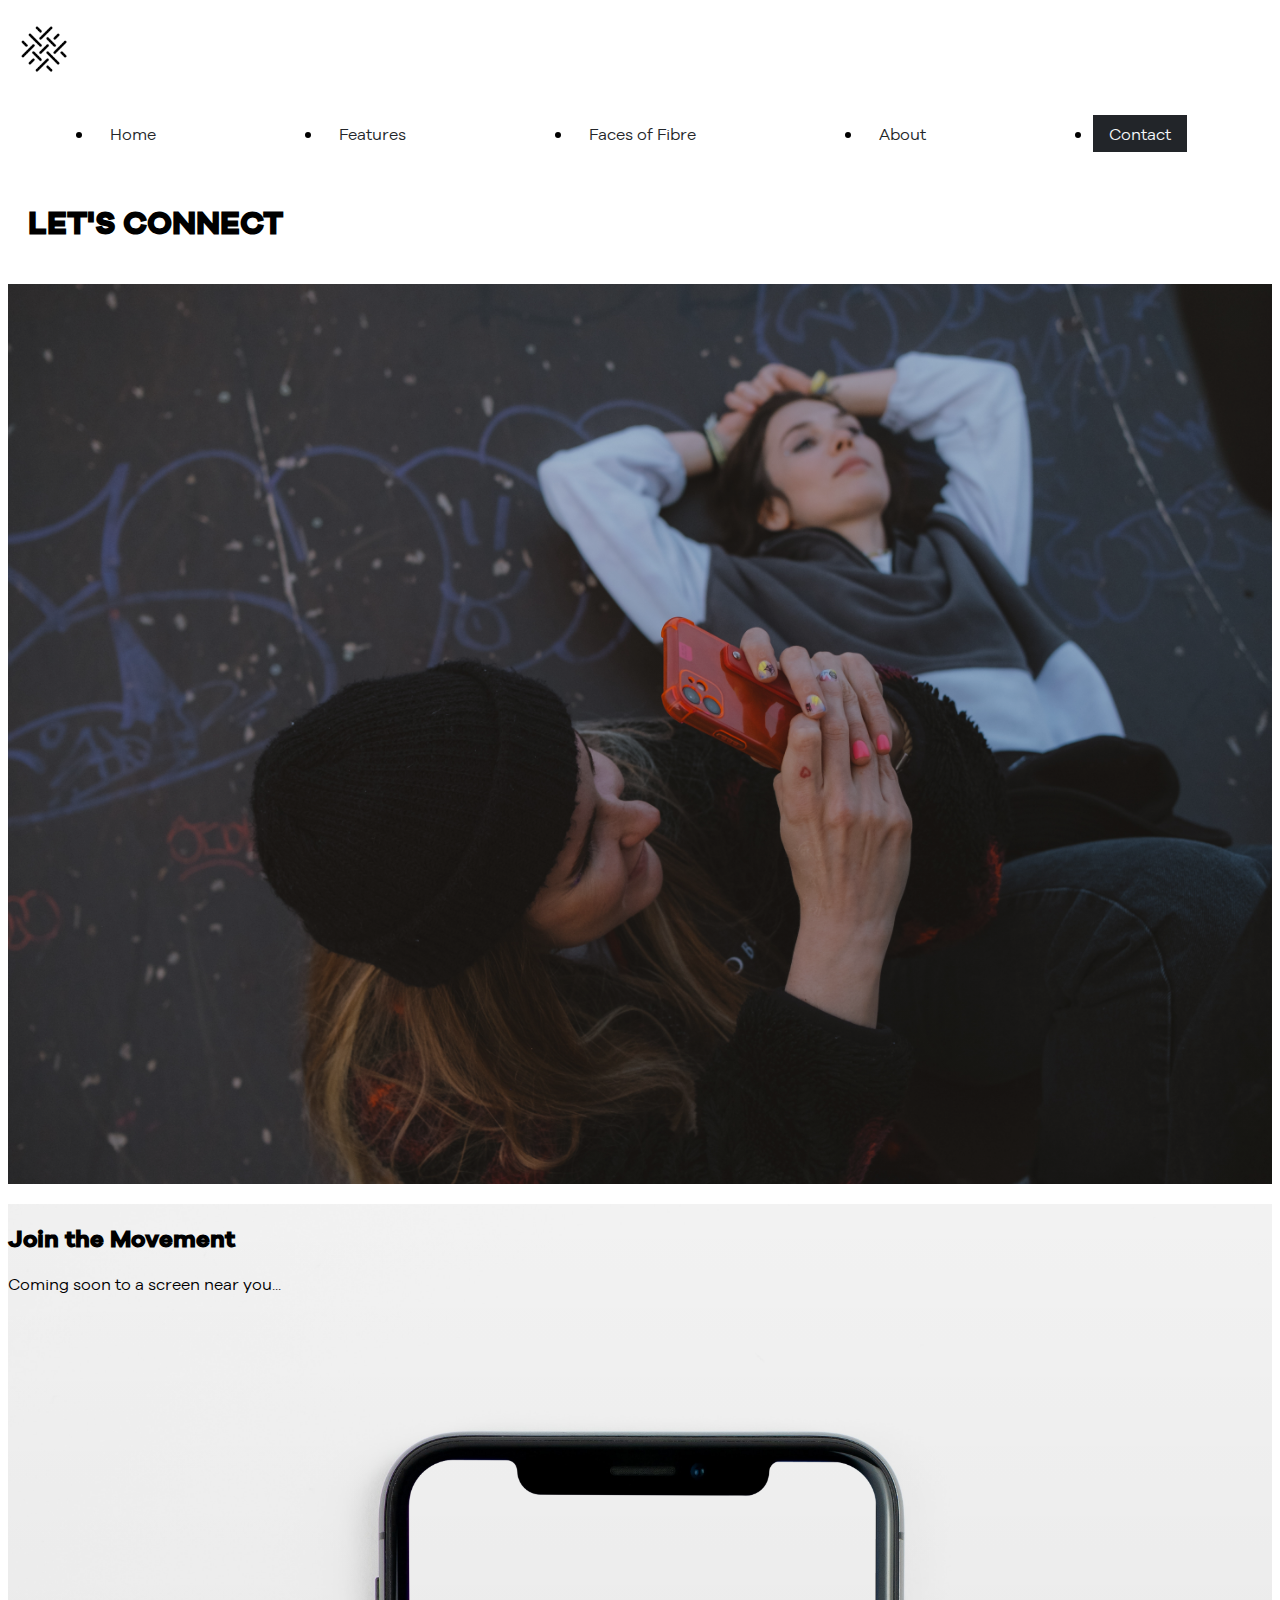
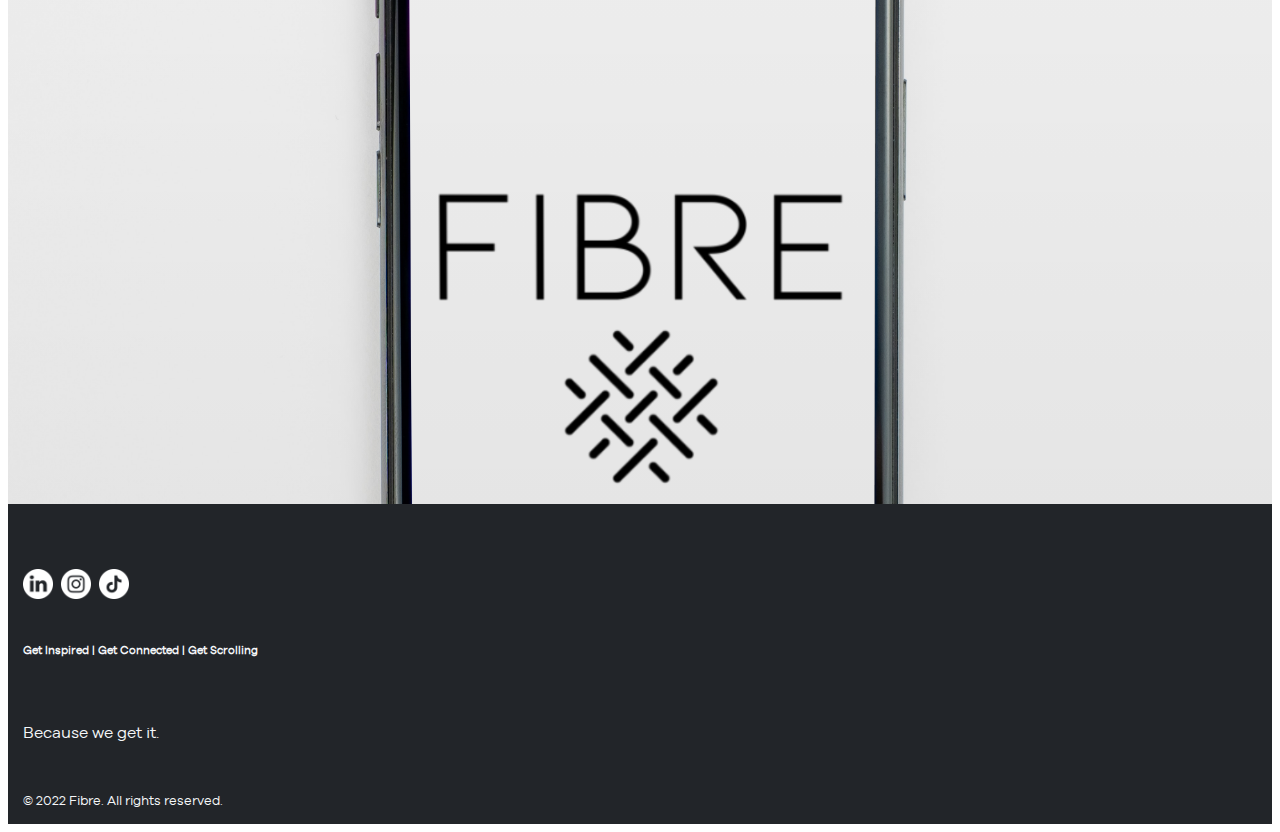
<file: contact.html>
<!doctype html>
<html lang="en">
	<head>
		<meta charset="UTF-8">
		<meta name="description" content="Matchmaker between you and the clothes you love">
        <meta name="author" content="Brianne Petrone">
		<meta name="viewport" content="width=device-width, initial-scale=1.0">
		<title>Fibre</title>

		<!-- Bootstrap v5.1.3 -->
		<link href="https://cdn.jsdelivr.net/npm/bootstrap@5.1.3/dist/css/bootstrap.min.css" rel="stylesheet" integrity="sha384-1BmE4kWBq78iYhFldvKuhfTAU6auU8tT94WrHftjDbrCEXSU1oBoqyl2QvZ6jIW3" crossorigin="anonymous">
    	<script src="https://cdn.jsdelivr.net/npm/bootstrap@5.1.3/dist/js/bootstrap.bundle.min.js" integrity="sha384-ka7Sk0Gln4gmtz2MlQnikT1wXgYsOg+OMhuP+IlRH9sENBO0LRn5q+8nbTov4+1p" crossorigin="anonymous"></script>
		<link href="css/custom.css" rel="stylesheet" type="text/css" media="screen">

	</head>

	<body>
        
    <div class="container-fluid">
        <header class="row">
            <div class="col-md-2">
                <a href="index.html"> <img class="img-fluid logo" src="images/FIBRE_Logo.png" alt="company logo" width="52" height="52"></a>
            </div>
            <!-- end logo -->
            
            <nav class="col-md-10">
                <input id="menu__toggle" type="checkbox" />
                    <label class="menu__btn" for="menu__toggle">
                    <span>
                    </span>
                    </label>
                    <ul class="menu__box nav nav-pills nav-fill">
                        <li class="nav-item"><a class="nav-link" href="index.html">Home</a></li>
                        <li class="nav-item"><a class="nav-link" href="features.html">Features</a></li>
                        <li class="nav-item"><a class="nav-link" href="faces.html">Faces of Fibre</a></li>
                        <li class="nav-item"><a class="nav-link" href="about.html">About</a></li>
                        <li class="nav-item"><a class="nav-link active" href="contact.html">Contact</a></li>
                    </ul>
        </nav> <!-- end nav hamburger menu -->
            
            
        </header>
        <!-- end row header -->
        
        <div class="row col-md-12 text-center">
            <h1>LET'S CONNECT</h1>
        </div> <!-- end of div title --> 
        
        <div class="row">
            <div class="col-md-6 text-center cover2">
            </div>
            <div class="col-md-6 text-center movement cover3">
                <h2>Join the Movement</h2>
                <p>Coming soon to a screen near you...</p>
            </div>
        </div> <!-- end of div contact info --> 

        <footer class="row footer"> 
            <div class="col-md-12 socials text-center">
                <a href="https://www.linkedin.com/company/thefibreapp/" target="_blank"><img src="images/linkedin.png" height="30" width="30" alt="linkedin logo"></a>&nbsp;
                <a href="https://www.instagram.com/thefibreapp/" target="_blank"><img src="images/instagram.png" height="30" width="30" alt="instagram logo"></a>&nbsp;
                <a href="https://www.tiktok.com/@thefibreapp" target="_blank"><img src="images/tiktok.png" height="30" width="30" alt="tiktok logo"></a>
            </div><!-- end div social handles -->
            
            <div class="col-md-12 text-center">
                <h6>Get Inspired | Get Connected | Get Scrolling</h6> 
                <p class="tagline">Because we get it.</p>
            </div><!-- taglines -->
        </footer>
        
        <div class="row">
            <div class="col-md-12 text-center footer">
                       <small>© 2022 Fibre. All rights reserved.</small>
            </div> <!-- end div bottom footer -->
        </div>
        
    </div>
    <!-- end of div container -->

        
    
    
        
<!-- jQuery and Bootstrap links - do not delete! -->
<script src="https://code.jquery.com/jquery-3.2.1.slim.min.js" integrity="sha384-KJ3o2DKtIkvYIK3UENzmM7KCkRr/rE9/Qpg6aAZGJwFDMVNA/GpGFF93hXpG5KkN" crossorigin="anonymous"></script>
<script src="https://cdnjs.cloudflare.com/ajax/libs/popper.js/1.11.0/umd/popper.min.js" integrity="sha384-b/U6ypiBEHpOf/4+1nzFpr53nxSS+GLCkfwBdFNTxtclqqenISfwAzpKaMNFNmj4" crossorigin="anonymous"></script>
<script src="https://maxcdn.bootstrapcdn.com/bootstrap/4.0.0-beta/js/bootstrap.min.js" integrity="sha384-h0AbiXch4ZDo7tp9hKZ4TsHbi047NrKGLO3SEJAg45jXxnGIfYzk4Si90RDIqNm1" crossorigin="anonymous"></script>
<!-- end of do not delete -->
		
	</body>
</html>
</file>
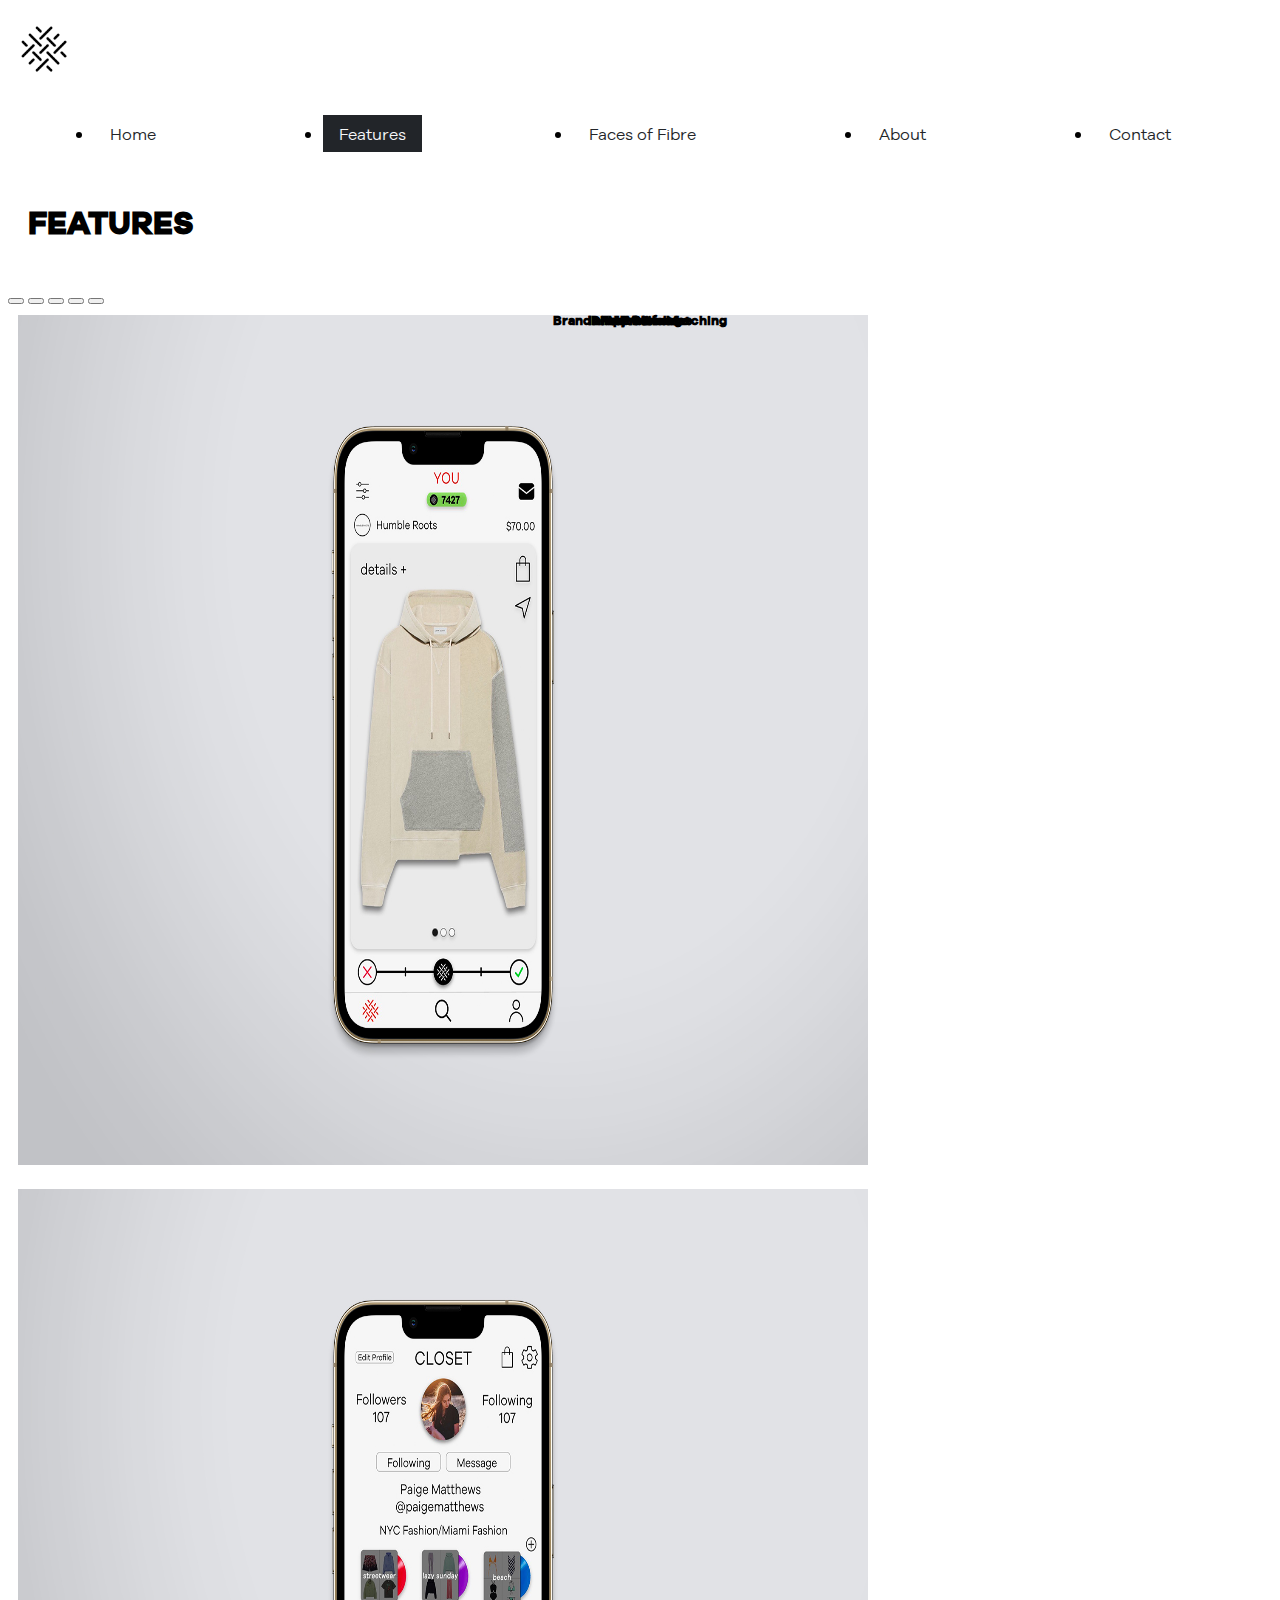
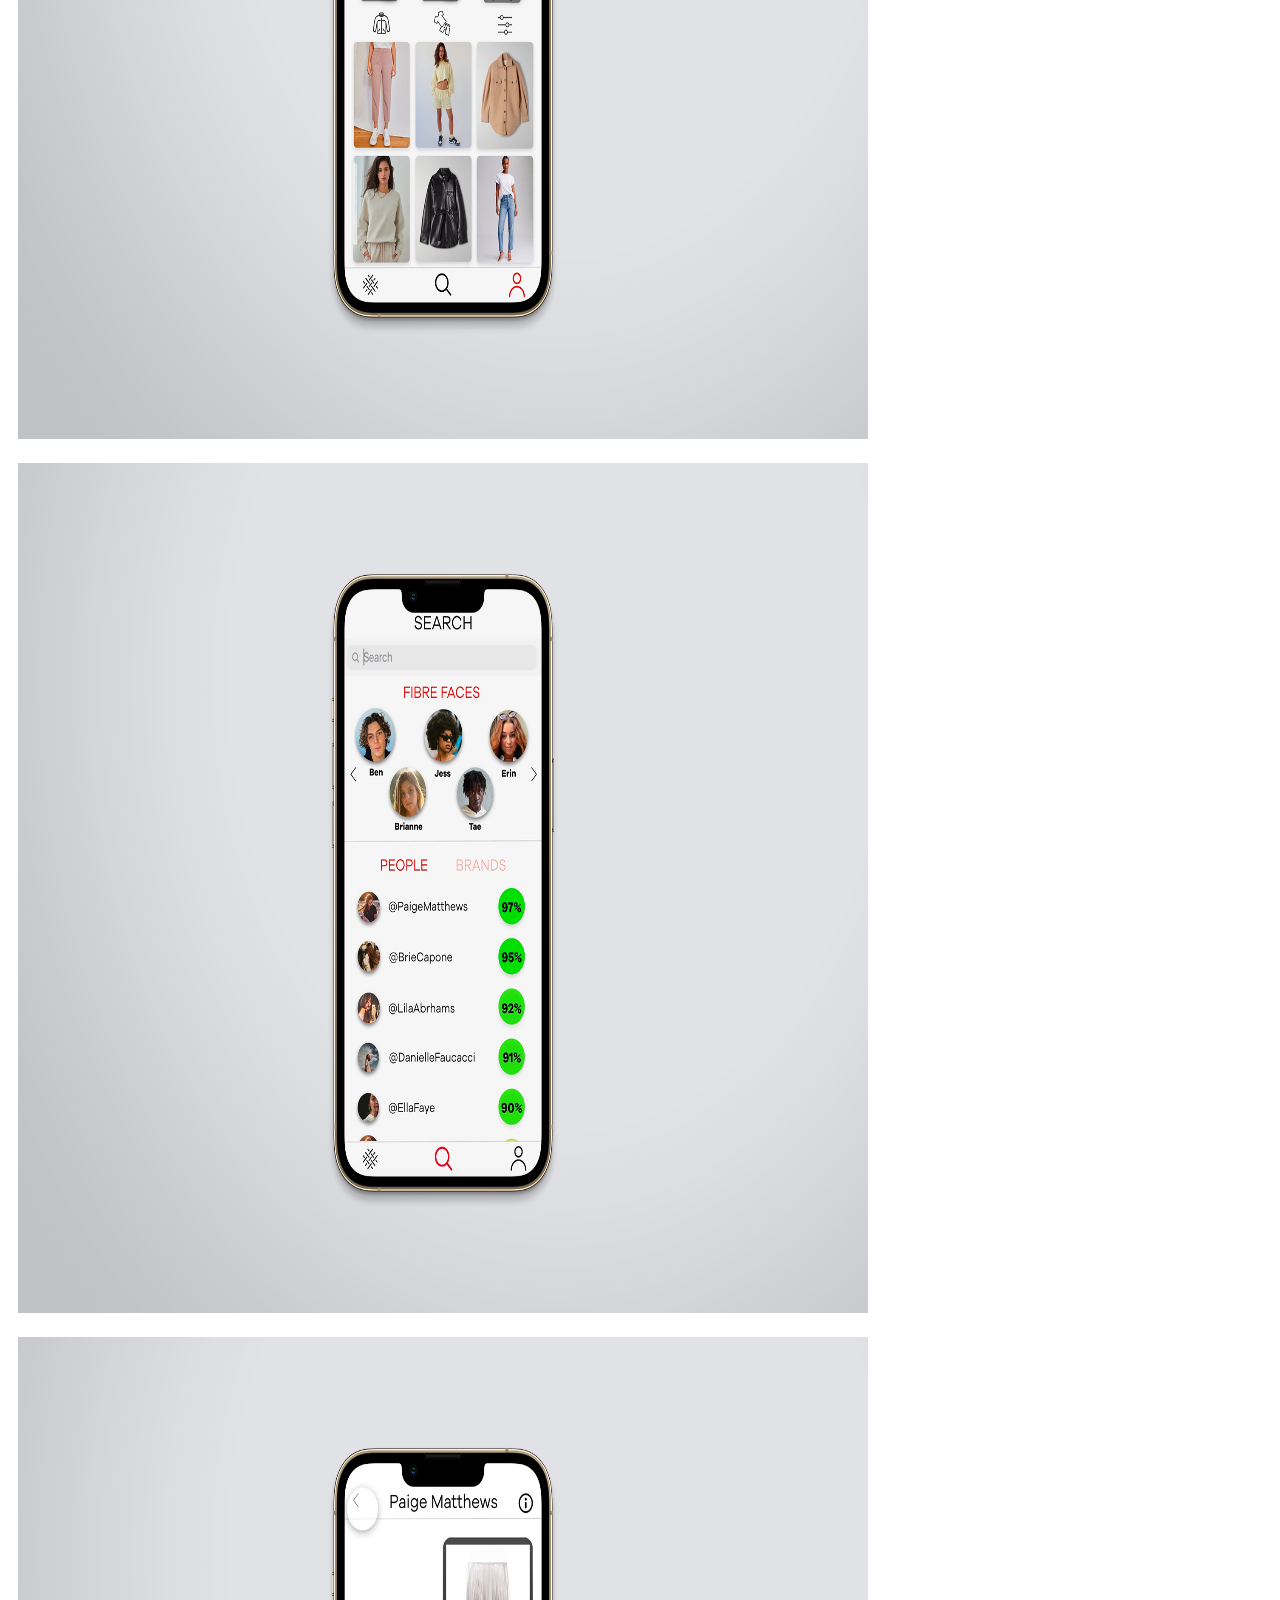
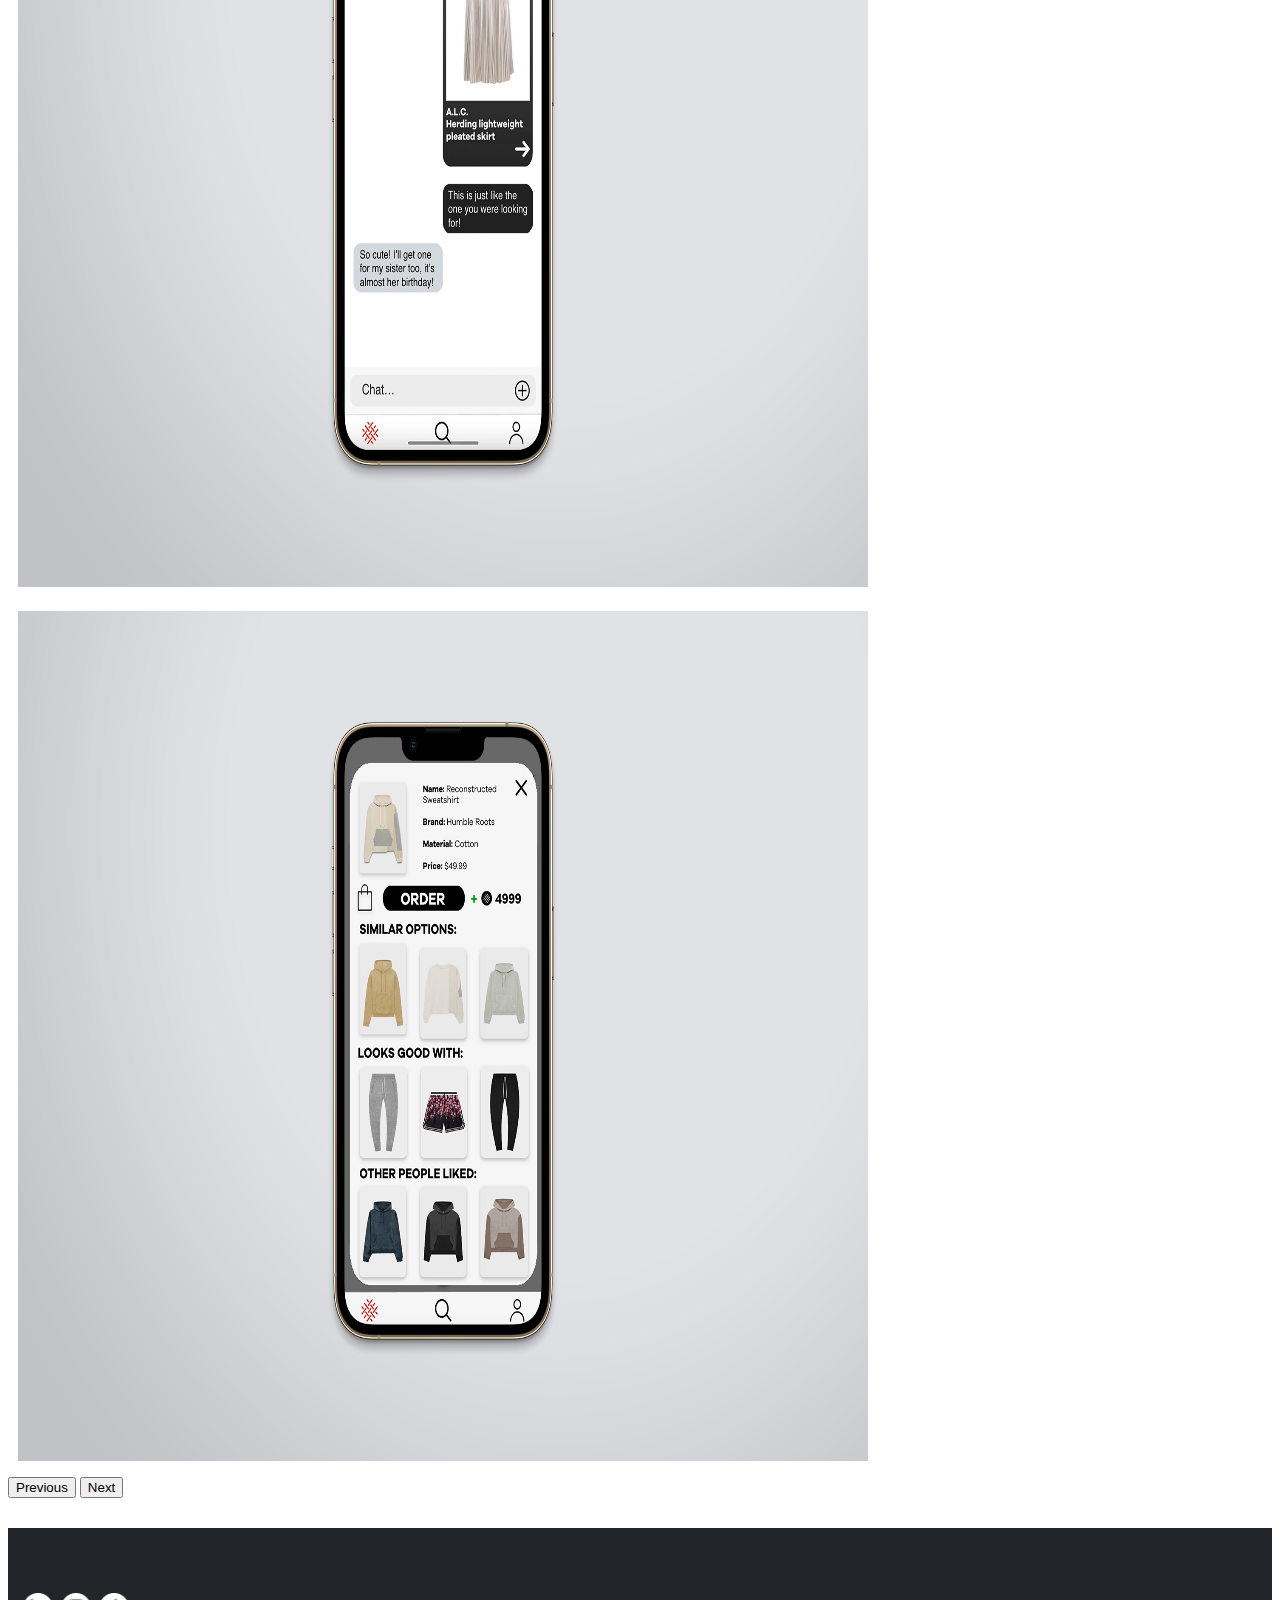
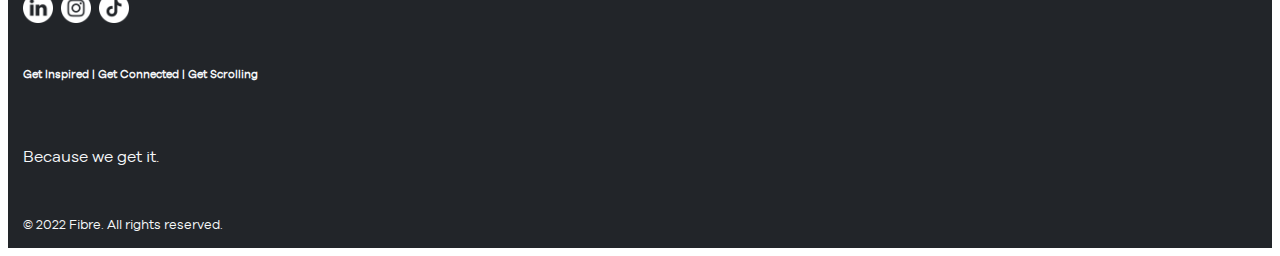
<file: features.html>
<!doctype html>
<html lang="en">
	<head>
		<meta charset="UTF-8">
		<meta name="description" content="Matchmaker between you and the clothes you love">
        <meta name="author" content="Brianne Petrone">
		<meta name="viewport" content="width=device-width, initial-scale=1.0">
		<title>Fibre</title>

		<!-- Bootstrap v5.1.3 -->
		<link href="https://cdn.jsdelivr.net/npm/bootstrap@5.1.3/dist/css/bootstrap.min.css" rel="stylesheet" integrity="sha384-1BmE4kWBq78iYhFldvKuhfTAU6auU8tT94WrHftjDbrCEXSU1oBoqyl2QvZ6jIW3" crossorigin="anonymous">
    	<script src="https://cdn.jsdelivr.net/npm/bootstrap@5.1.3/dist/js/bootstrap.bundle.min.js" integrity="sha384-ka7Sk0Gln4gmtz2MlQnikT1wXgYsOg+OMhuP+IlRH9sENBO0LRn5q+8nbTov4+1p" crossorigin="anonymous"></script>
		<link href="css/custom.css" rel="stylesheet" type="text/css" media="screen">

	</head>

	<body>
        
    <div class="container-fluid">
        <header class="row">
            <div class="col-md-2">
                <a href="index.html"> <img class="img-fluid logo" src="images/FIBRE_Logo.png" alt="company logo" width="52" height="52"></a>
            </div>
            <!-- end logo -->
            
        <nav class="col-md-10">
                <input id="menu__toggle" type="checkbox" />
                    <label class="menu__btn" for="menu__toggle">
                    <span>
                    </span>
                    </label>
                    <ul class="menu__box nav nav-pills nav-fill">
                        <li class="nav-item"><a class="nav-link" href="index.html">Home</a></li>
                        <li class="nav-item"><a class="nav-link active" href="features.html">Features</a></li>
                        <li class="nav-item"><a class="nav-link" href="faces.html">Faces of Fibre</a></li>
                        <li class="nav-item"><a class="nav-link" href="about.html">About</a></li>
                        <li class="nav-item"><a class="nav-link" href="contact.html">Contact</a></li>
                    </ul>
        </nav> <!-- end nav hamburger menu -->
            
            
        </header>
        <!-- end row header -->
        
        <div class="row col-md-12 text-center">
            <h1>FEATURES</h1>
        </div> <!-- end of div title -->  
        
        <div class="row col-md-12 text-center justify-content-center"> 
            <div id="carouselExampleDark" class="carousel carousel-dark slide" data-bs-ride="carousel">
          <div class="carousel-indicators">
            <button type="button" data-bs-target="#carouselExampleCaptions" data-bs-slide-to="0" class="active" aria-current="true" aria-label="Slide 1"></button>
            <button type="button" data-bs-target="#carouselExampleCaptions" data-bs-slide-to="1" aria-label="Slide 2"></button>
            <button type="button" data-bs-target="#carouselExampleCaptions" data-bs-slide-to="2" aria-label="Slide 3"></button>
            <button type="button" data-bs-target="#carouselExampleCaptions" data-bs-slide-to="3" aria-label="Slide 4"></button>
            <button type="button" data-bs-target="#carouselExampleCaptions" data-bs-slide-to="4" aria-label="Slide 5"></button>
          </div>
          <div class="carousel-inner">
            <div class="carousel-item active" data-bs-interval="10000">
              <img class="img-fluid" src="images/feature_access.jpg" alt="For You feed" width="850" height="850">
              <div class="carousel-caption d-none d-md-block">
                <h5>For You feed</h5>
              </div>
            </div>
            <div class="carousel-item" data-bs-interval="2000">
              <img class="img-fluid" src="images/feature_save.jpg" alt="My Closet" width="850" height="850">
              <div class="carousel-caption d-none d-md-block ">
                <h5>My Closet</h5>
              </div>
            </div>
            <div class="carousel-item">
              <img class="img-fluid" src="images/feature_discover.jpg" alt="Brand and Profile Matching" width="850" height="850">
              <div class="carousel-caption d-none d-md-block ">
                <h5>Brand and Profile Matching</h5>
              </div>
            </div>
            <div class="carousel-item">
              <img class="img-fluid" src="images/feature_share.jpg" alt="Direct Messaging feature" width="850" height="850">
              <div class="carousel-caption d-none d-md-block ">
                <h5>Direct Message</h5>
              </div>
            </div>
            <div class="carousel-item">
              <img class="img-fluid" src="images/feature_buy.jpg" alt="Purchas feature" width="850" height="850">
              <div class="carousel-caption d-none d-md-block ">
                <h5>In-app Purchase</h5>
              </div>
            </div>
          </div>
          <button class="carousel-control-prev" type="button" data-bs-target="#carouselExampleDark" data-bs-slide="prev">
            <span class="carousel-control-prev-icon" aria-hidden="true"></span>
            <span class="visually-hidden">Previous</span>
          </button>
          <button class="carousel-control-next" type="button" data-bs-target="#carouselExampleDark" data-bs-slide="next">
            <span class="carousel-control-next-icon" aria-hidden="true"></span>
            <span class="visually-hidden">Next</span>
          </button>
        </div>
        </div> <!-- end of div carousel -->
        
        
        
        
            <footer class="row footer"> 
                <div class="col-md-12 socials text-center">
                    <a href="https://www.linkedin.com/company/thefibreapp/" target="_blank"><img src="images/linkedin.png" height="30" width="30" alt="linkedin logo"></a>&nbsp;
                    <a href="https://www.instagram.com/thefibreapp/" target="_blank"><img src="images/instagram.png" height="30" width="30" alt="instagram logo"></a>&nbsp;
                    <a href="https://www.tiktok.com/@thefibreapp" target="_blank"><img src="images/tiktok.png" height="30" width="30" alt="tiktok logo"></a>
                </div><!-- end div social handles -->

                <div class="col-md-12 text-center">
                    <h6>Get Inspired | Get Connected | Get Scrolling</h6> 
                    <p class="tagline">Because we get it.</p>
                </div><!-- taglines -->
            </footer>

            <div class="row">
                <div class="col-md-12 text-center footer">
                           <small>© 2022 Fibre. All rights reserved.</small>
                </div> <!-- end div bottom footer -->
            </div>
        
    </div>
    <!-- end of div container -->

        
    
    
        
<!-- jQuery and Bootstrap links - do not delete! -->
<script src="https://code.jquery.com/jquery-3.2.1.slim.min.js" integrity="sha384-KJ3o2DKtIkvYIK3UENzmM7KCkRr/rE9/Qpg6aAZGJwFDMVNA/GpGFF93hXpG5KkN" crossorigin="anonymous"></script>
<script src="https://cdnjs.cloudflare.com/ajax/libs/popper.js/1.11.0/umd/popper.min.js" integrity="sha384-b/U6ypiBEHpOf/4+1nzFpr53nxSS+GLCkfwBdFNTxtclqqenISfwAzpKaMNFNmj4" crossorigin="anonymous"></script>
<script src="https://maxcdn.bootstrapcdn.com/bootstrap/4.0.0-beta/js/bootstrap.min.js" integrity="sha384-h0AbiXch4ZDo7tp9hKZ4TsHbi047NrKGLO3SEJAg45jXxnGIfYzk4Si90RDIqNm1" crossorigin="anonymous"></script>
<!-- end of do not delete -->
		
	</body>
</html>
</file>
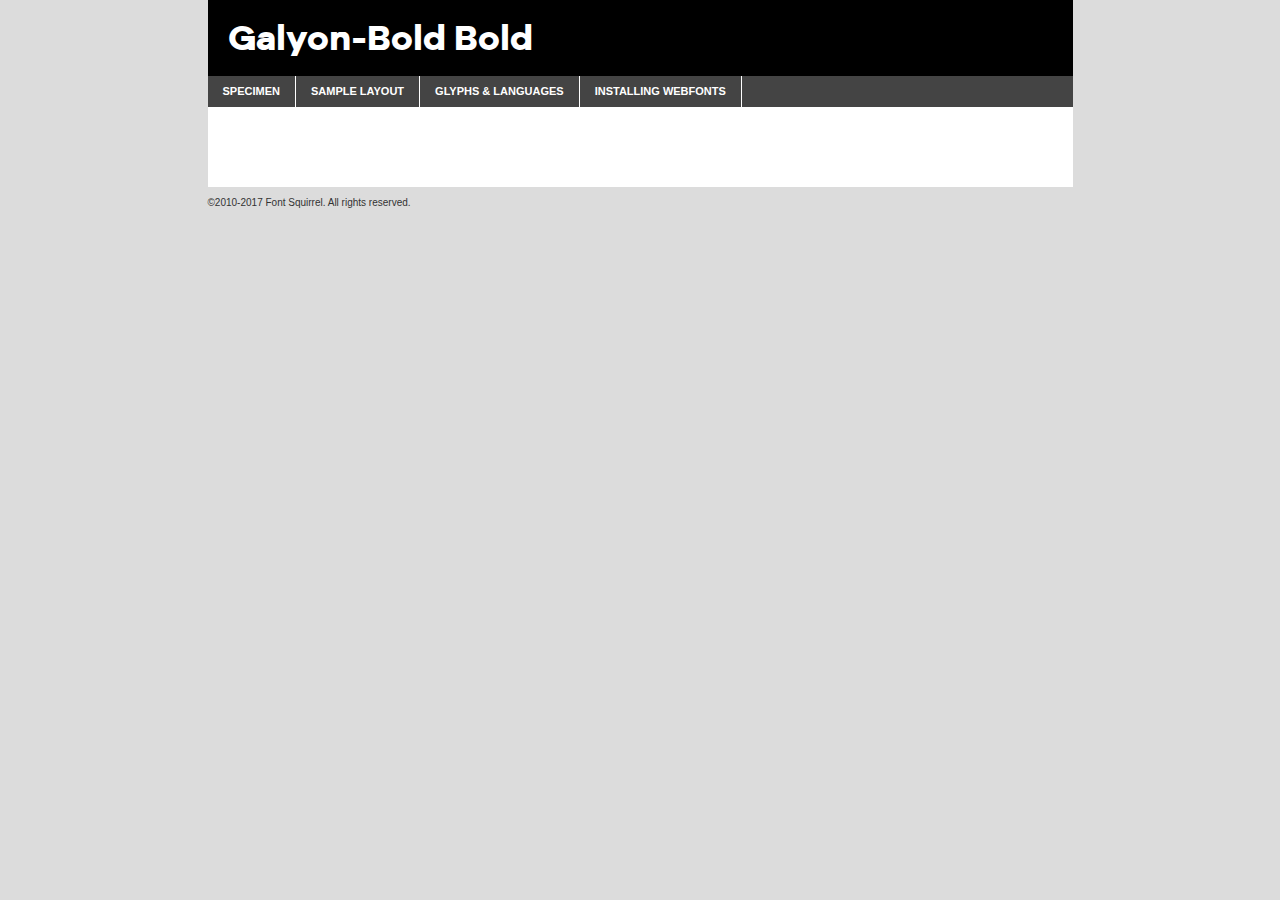
<file: font/galyon-bold-demo.html>
<!DOCTYPE html PUBLIC "-//W3C//DTD XHTML 1.0 Transitional//EN"
	"http://www.w3.org/TR/xhtml1/DTD/xhtml1-transitional.dtd">

<html xmlns="http://www.w3.org/1999/xhtml" xml:lang="en" lang="en">
<head>
	<meta http-equiv="Content-Type" content="text/html; charset=utf-8" />
	<script src="http://ajax.googleapis.com/ajax/libs/jquery/1.7.2/jquery.min.js" type="text/javascript" charset="utf-8"></script>
	<script type="text/javascript">
	(function($){$.fn.easyTabs=function(option){var param=jQuery.extend({fadeSpeed:"fast",defaultContent:1,activeClass:'active'},option);$(this).each(function(){var thisId="#"+this.id;if(param.defaultContent==''){param.defaultContent=1;}
	if(typeof param.defaultContent=="number")
	{var defaultTab=$(thisId+" .tabs li:eq("+(param.defaultContent-1)+") a").attr('href').substr(1);}else{var defaultTab=param.defaultContent;}
	$(thisId+" .tabs li a").each(function(){var tabToHide=$(this).attr('href').substr(1);$("#"+tabToHide).addClass('easytabs-tab-content');});hideAll();changeContent(defaultTab);function hideAll(){$(thisId+" .easytabs-tab-content").hide();}
	function changeContent(tabId){hideAll();$(thisId+" .tabs li").removeClass(param.activeClass);$(thisId+" .tabs li a[href=#"+tabId+"]").closest('li').addClass(param.activeClass);if(param.fadeSpeed!="none")
	{$(thisId+" #"+tabId).fadeIn(param.fadeSpeed);}else{$(thisId+" #"+tabId).show();}}
	$(thisId+" .tabs li").click(function(){var tabId=$(this).find('a').attr('href').substr(1);changeContent(tabId);return false;});});}})(jQuery);
	</script>
	<link rel="stylesheet" href="specimen_files/specimen_stylesheet.css" type="text/css" charset="utf-8" />
	<link rel="stylesheet" href="stylesheet.css" type="text/css" charset="utf-8" />

	<style type="text/css">
					body{
				font-family: 'galyon-boldbold';
							}
		</style>

	<title>Galyon-Bold Bold Specimen</title>
	
	
	<script type="text/javascript" charset="utf-8">
		$(document).ready(function() {
			$('#container').easyTabs({defaultContent:1});
		});
	</script>
</head>

<body>
<div id="container">
	<div id="header">
		Galyon-Bold Bold	</div>
	<ul class="tabs">
		<li><a href="#specimen">Specimen</a></li>
		<li><a href="#layout">Sample Layout</a></li>
				<li><a href="#glyphs">Glyphs &amp; Languages</a></li>
		<li><a href="#installing">Installing Webfonts</a></li>
		
	</ul>
	
	<div id="main_content">

		
			<div id="specimen">
		
				<div class="section">
					<div class="grid12 firstcol">
						<div class="huge">AaBb</div>
					</div>
				</div>
		
				<div class="section">
					<div class="glyph_range">A&#x200B;B&#x200b;C&#x200b;D&#x200b;E&#x200b;F&#x200b;G&#x200b;H&#x200b;I&#x200b;J&#x200b;K&#x200b;L&#x200b;M&#x200b;N&#x200b;O&#x200b;P&#x200b;Q&#x200b;R&#x200b;S&#x200b;T&#x200b;U&#x200b;V&#x200b;W&#x200b;X&#x200b;Y&#x200b;Z&#x200b;a&#x200b;b&#x200b;c&#x200b;d&#x200b;e&#x200b;f&#x200b;g&#x200b;h&#x200b;i&#x200b;j&#x200b;k&#x200b;l&#x200b;m&#x200b;n&#x200b;o&#x200b;p&#x200b;q&#x200b;r&#x200b;s&#x200b;t&#x200b;u&#x200b;v&#x200b;w&#x200b;x&#x200b;y&#x200b;z&#x200b;1&#x200b;2&#x200b;3&#x200b;4&#x200b;5&#x200b;6&#x200b;7&#x200b;8&#x200b;9&#x200b;0&#x200b;&amp;&#x200b;.&#x200b;,&#x200b;?&#x200b;!&#x200b;&#64;&#x200b;(&#x200b;)&#x200b;#&#x200b;$&#x200b;%&#x200b;*&#x200b;+&#x200b;-&#x200b;=&#x200b;:&#x200b;;</div>
				</div>
				<div class="section">
					<div class="grid12 firstcol">
						<table class="sample_table">
							<tr><td>10</td><td class="size10">abcdefghijklmnopqrstuvwxyzABCDEFGHIJKLMNOPQRSTUVWXYZ0123456789abcdefghijklmnopqrstuvwxyzABCDEFGHIJKLMNOPQRSTUVWXYZ0123456789abcdefghijklmnopqrstuvwxyzABCDEFGHIJKLMNOPQRSTUVWXYZ</td></tr>
							<tr><td>11</td><td class="size11">abcdefghijklmnopqrstuvwxyzABCDEFGHIJKLMNOPQRSTUVWXYZ0123456789abcdefghijklmnopqrstuvwxyzABCDEFGHIJKLMNOPQRSTUVWXYZ0123456789abcdefghijklmnopqrstuvwxyzABCDEFGHIJKLMNOPQRSTUVWXYZ</td></tr>
							<tr><td>12</td><td class="size12">abcdefghijklmnopqrstuvwxyzABCDEFGHIJKLMNOPQRSTUVWXYZ0123456789abcdefghijklmnopqrstuvwxyzABCDEFGHIJKLMNOPQRSTUVWXYZ0123456789abcdefghijklmnopqrstuvwxyzABCDEFGHIJKLMNOPQRSTUVWXYZ</td></tr>
							<tr><td>13</td><td class="size13">abcdefghijklmnopqrstuvwxyzABCDEFGHIJKLMNOPQRSTUVWXYZ0123456789abcdefghijklmnopqrstuvwxyzABCDEFGHIJKLMNOPQRSTUVWXYZ0123456789abcdefghijklmnopqrstuvwxyzABCDEFGHIJKLMNOPQRSTUVWXYZ</td></tr>
							<tr><td>14</td><td class="size14">abcdefghijklmnopqrstuvwxyzABCDEFGHIJKLMNOPQRSTUVWXYZ0123456789abcdefghijklmnopqrstuvwxyzABCDEFGHIJKLMNOPQRSTUVWXYZ0123456789abcdefghijklmnopqrstuvwxyzABCDEFGHIJKLMNOPQRSTUVWXYZ</td></tr>
							<tr><td>16</td><td class="size16">abcdefghijklmnopqrstuvwxyzABCDEFGHIJKLMNOPQRSTUVWXYZ0123456789abcdefghijklmnopqrstuvwxyzABCDEFGHIJKLMNOPQRSTUVWXYZ</td></tr>
							<tr><td>18</td><td class="size18">abcdefghijklmnopqrstuvwxyzABCDEFGHIJKLMNOPQRSTUVWXYZ0123456789abcdefghijklmnopqrstuvwxyzABCDEFGHIJKLMNOPQRSTUVWXYZ</td></tr>
							<tr><td>20</td><td class="size20">abcdefghijklmnopqrstuvwxyzABCDEFGHIJKLMNOPQRSTUVWXYZ0123456789abcdefghijklmnopqrstuvwxyzABCDEFGHIJKLMNOPQRSTUVWXYZ</td></tr>
							<tr><td>24</td><td class="size24">abcdefghijklmnopqrstuvwxyzABCDEFGHIJKLMNOPQRSTUVWXYZ0123456789abcdefghijklmnopqrstuvwxyzABCDEFGHIJKLMNOPQRSTUVWXYZ</td></tr>
							<tr><td>30</td><td class="size30">abcdefghijklmnopqrstuvwxyzABCDEFGHIJKLMNOPQRSTUVWXYZ0123456789abcdefghijklmnopqrstuvwxyzABCDEFGHIJKLMNOPQRSTUVWXYZ</td></tr>
							<tr><td>36</td><td class="size36">abcdefghijklmnopqrstuvwxyzABCDEFGHIJKLMNOPQRSTUVWXYZ0123456789abcdefghijklmnopqrstuvwxyzABCDEFGHIJKLMNOPQRSTUVWXYZ</td></tr>
							<tr><td>48</td><td class="size48">abcdefghijklmnopqrstuvwxyzABCDEFGHIJKLMNOPQRSTUVWXYZ0123456789abcdefghijklmnopqrstuvwxyzABCDEFGHIJKLMNOPQRSTUVWXYZ</td></tr>
							<tr><td>60</td><td class="size60">abcdefghijklmnopqrstuvwxyzABCDEFGHIJKLMNOPQRSTUVWXYZ0123456789abcdefghijklmnopqrstuvwxyzABCDEFGHIJKLMNOPQRSTUVWXYZ</td></tr>
							<tr><td>72</td><td class="size72">abcdefghijklmnopqrstuvwxyzABCDEFGHIJKLMNOPQRSTUVWXYZ0123456789abcdefghijklmnopqrstuvwxyzABCDEFGHIJKLMNOPQRSTUVWXYZ</td></tr>
							<tr><td>90</td><td class="size90">abcdefghijklmnopqrstuvwxyzABCDEFGHIJKLMNOPQRSTUVWXYZ0123456789abcdefghijklmnopqrstuvwxyzABCDEFGHIJKLMNOPQRSTUVWXYZ</td></tr>
						</table>
				
					</div>
			
				</div>
		
		
		
								<div class="section" id="bodycomparison">


										<div id="xheight">
				<div class="fontbody">&#x25FC;&#x25FC;&#x25FC;&#x25FC;&#x25FC;&#x25FC;&#x25FC;&#x25FC;&#x25FC;&#x25FC;&#x25FC;&#x25FC;&#x25FC;&#x25FC;&#x25FC;&#x25FC;&#x25FC;&#x25FC;&#x25FC;&#x25FC;&#x25FC;&#x25FC;&#x25FC;&#x25FC;&#x25FC;&#x25FC;&#x25FC;&#x25FC;&#x25FC;&#x25FC;&#x25FC;&#x25FC;&#x25FC;&#x25FC;&#x25FC;&#x25FC;&#x25FC;&#x25FC;&#x25FC;&#x25FC;&#x25FC;&#x25FC;&#x25FC;&#x25FC;&#x25FC;&#x25FC;&#x25FC;&#x25FC;&#x25FC;&#x25FC;&#x25FC;&#x25FC;&#x25FC;&#x25FC;&#x25FC;&#x25FC;&#x25FC;&#x25FC;&#x25FC;&#x25FC;&#x25FC;&#x25FC;&#x25FC;&#x25FC;&#x25FC;&#x25FC;&#x25FC;&#x25FC;&#x25FC;&#x25FC;&#x25FC;&#x25FC;&#x25FC;&#x25FC;&#x25FC;&#x25FC;&#x25FC;&#x25FC;&#x25FC;&#x25FC;&#x25FC;&#x25FC;&#x25FC;&#x25FC;&#x25FC;&#x25FC;&#x25FC;&#x25FC;&#x25FC;&#x25FC;&#x25FC;&#x25FC;&#x25FC;&#x25FC;&#x25FC;&#x25FC;&#x25FC;&#x25FC;&#x25FC;body</div><div class="arialbody">body</div><div class="verdanabody">body</div><div class="georgiabody">body</div></div>
										<div class="fontbody" style="z-index:1">
											body<span>Galyon-Bold Bold</span>
										</div>
										<div class="arialbody" style="z-index:1">
											body<span>Arial</span>
										</div>
										<div class="verdanabody" style="z-index:1">
											body<span>Verdana</span>
										</div>
										<div class="georgiabody" style="z-index:1">
											body<span>Georgia</span>
										</div>



								</div>
		
		
				<div class="section psample psample_row1" id="">
					
					<div class="grid2 firstcol">
						<p class="size10"><span>10.</span>Aenean lacinia bibendum nulla sed consectetur. Fusce dapibus, tellus ac cursus commodo, tortor mauris condimentum nibh, ut fermentum massa justo sit amet risus. Nullam id dolor id nibh ultricies vehicula ut id elit. Cum sociis natoque penatibus et magnis dis parturient montes, nascetur ridiculus mus. Nulla vitae elit libero, a pharetra augue.</p>
			
					</div>
					<div class="grid3">
						<p class="size11"><span>11.</span>Aenean lacinia bibendum nulla sed consectetur. Fusce dapibus, tellus ac cursus commodo, tortor mauris condimentum nibh, ut fermentum massa justo sit amet risus. Nullam id dolor id nibh ultricies vehicula ut id elit. Cum sociis natoque penatibus et magnis dis parturient montes, nascetur ridiculus mus. Nulla vitae elit libero, a pharetra augue.</p>
			
					</div>
					<div class="grid3">
						<p class="size12"><span>12.</span>Aenean lacinia bibendum nulla sed consectetur. Fusce dapibus, tellus ac cursus commodo, tortor mauris condimentum nibh, ut fermentum massa justo sit amet risus. Nullam id dolor id nibh ultricies vehicula ut id elit. Cum sociis natoque penatibus et magnis dis parturient montes, nascetur ridiculus mus. Nulla vitae elit libero, a pharetra augue.</p>
			
					</div>
					<div class="grid4">
						<p class="size13"><span>13.</span>Aenean lacinia bibendum nulla sed consectetur. Fusce dapibus, tellus ac cursus commodo, tortor mauris condimentum nibh, ut fermentum massa justo sit amet risus. Nullam id dolor id nibh ultricies vehicula ut id elit. Cum sociis natoque penatibus et magnis dis parturient montes, nascetur ridiculus mus. Nulla vitae elit libero, a pharetra augue.</p>
			
					</div>
					<div class="white_blend"></div>
					
				</div>
				<div class="section psample psample_row2" id="">
					<div class="grid3 firstcol">
						<p class="size14"><span>14.</span>Aenean lacinia bibendum nulla sed consectetur. Fusce dapibus, tellus ac cursus commodo, tortor mauris condimentum nibh, ut fermentum massa justo sit amet risus. Nullam id dolor id nibh ultricies vehicula ut id elit. Cum sociis natoque penatibus et magnis dis parturient montes, nascetur ridiculus mus. Nulla vitae elit libero, a pharetra augue.</p>
			
					</div>
					<div class="grid4">
						<p class="size16"><span>16.</span>Aenean lacinia bibendum nulla sed consectetur. Fusce dapibus, tellus ac cursus commodo, tortor mauris condimentum nibh, ut fermentum massa justo sit amet risus. Nullam id dolor id nibh ultricies vehicula ut id elit. Cum sociis natoque penatibus et magnis dis parturient montes, nascetur ridiculus mus. Nulla vitae elit libero, a pharetra augue.</p>
			
					</div>
					<div class="grid5">
						<p class="size18"><span>18.</span>Aenean lacinia bibendum nulla sed consectetur. Fusce dapibus, tellus ac cursus commodo, tortor mauris condimentum nibh, ut fermentum massa justo sit amet risus. Nullam id dolor id nibh ultricies vehicula ut id elit. Cum sociis natoque penatibus et magnis dis parturient montes, nascetur ridiculus mus. Nulla vitae elit libero, a pharetra augue.</p>
			
					</div>

					<div class="white_blend"></div>

				</div>
				
				<div class="section psample psample_row3" id="">
					<div class="grid5 firstcol">
						<p class="size20"><span>20.</span>Aenean lacinia bibendum nulla sed consectetur. Fusce dapibus, tellus ac cursus commodo, tortor mauris condimentum nibh, ut fermentum massa justo sit amet risus. Nullam id dolor id nibh ultricies vehicula ut id elit. Cum sociis natoque penatibus et magnis dis parturient montes, nascetur ridiculus mus. Nulla vitae elit libero, a pharetra augue.</p>
					</div>
					<div class="grid7">
						<p class="size24"><span>24.</span>Aenean lacinia bibendum nulla sed consectetur. Fusce dapibus, tellus ac cursus commodo, tortor mauris condimentum nibh, ut fermentum massa justo sit amet risus. Nullam id dolor id nibh ultricies vehicula ut id elit. Cum sociis natoque penatibus et magnis dis parturient montes, nascetur ridiculus mus. Nulla vitae elit libero, a pharetra augue.</p>
					</div>
					
					<div class="white_blend"></div>
					
				</div>
				
				<div class="section psample psample_row4" id="">
					<div class="grid12 firstcol">
						<p class="size30"><span>30.</span>Aenean lacinia bibendum nulla sed consectetur. Fusce dapibus, tellus ac cursus commodo, tortor mauris condimentum nibh, ut fermentum massa justo sit amet risus. Nullam id dolor id nibh ultricies vehicula ut id elit. Cum sociis natoque penatibus et magnis dis parturient montes, nascetur ridiculus mus. Nulla vitae elit libero, a pharetra augue.</p>
					</div>
					<div class="white_blend"></div>
					
				</div>
				
				
				
				<div class="section psample psample_row1 fullreverse">
					<div class="grid2 firstcol">
						<p class="size10"><span>10.</span>Aenean lacinia bibendum nulla sed consectetur. Fusce dapibus, tellus ac cursus commodo, tortor mauris condimentum nibh, ut fermentum massa justo sit amet risus. Nullam id dolor id nibh ultricies vehicula ut id elit. Cum sociis natoque penatibus et magnis dis parturient montes, nascetur ridiculus mus. Nulla vitae elit libero, a pharetra augue.</p>
			
					</div>
					<div class="grid3">
						<p class="size11"><span>11.</span>Aenean lacinia bibendum nulla sed consectetur. Fusce dapibus, tellus ac cursus commodo, tortor mauris condimentum nibh, ut fermentum massa justo sit amet risus. Nullam id dolor id nibh ultricies vehicula ut id elit. Cum sociis natoque penatibus et magnis dis parturient montes, nascetur ridiculus mus. Nulla vitae elit libero, a pharetra augue.</p>
			
					</div>
					<div class="grid3">
						<p class="size12"><span>12.</span>Aenean lacinia bibendum nulla sed consectetur. Fusce dapibus, tellus ac cursus commodo, tortor mauris condimentum nibh, ut fermentum massa justo sit amet risus. Nullam id dolor id nibh ultricies vehicula ut id elit. Cum sociis natoque penatibus et magnis dis parturient montes, nascetur ridiculus mus. Nulla vitae elit libero, a pharetra augue.</p>
			
					</div>
					<div class="grid4">
						<p class="size13"><span>13.</span>Aenean lacinia bibendum nulla sed consectetur. Fusce dapibus, tellus ac cursus commodo, tortor mauris condimentum nibh, ut fermentum massa justo sit amet risus. Nullam id dolor id nibh ultricies vehicula ut id elit. Cum sociis natoque penatibus et magnis dis parturient montes, nascetur ridiculus mus. Nulla vitae elit libero, a pharetra augue.</p>
			
					</div>
					<div class="black_blend"></div>
					
				</div>
				
				<div class="section psample psample_row2 fullreverse">
					<div class="grid3 firstcol">
						<p class="size14"><span>14.</span>Aenean lacinia bibendum nulla sed consectetur. Fusce dapibus, tellus ac cursus commodo, tortor mauris condimentum nibh, ut fermentum massa justo sit amet risus. Nullam id dolor id nibh ultricies vehicula ut id elit. Cum sociis natoque penatibus et magnis dis parturient montes, nascetur ridiculus mus. Nulla vitae elit libero, a pharetra augue.</p>
			
					</div>
					<div class="grid4">
						<p class="size16"><span>16.</span>Aenean lacinia bibendum nulla sed consectetur. Fusce dapibus, tellus ac cursus commodo, tortor mauris condimentum nibh, ut fermentum massa justo sit amet risus. Nullam id dolor id nibh ultricies vehicula ut id elit. Cum sociis natoque penatibus et magnis dis parturient montes, nascetur ridiculus mus. Nulla vitae elit libero, a pharetra augue.</p>
			
					</div>
					<div class="grid5">
						<p class="size18"><span>18.</span>Aenean lacinia bibendum nulla sed consectetur. Fusce dapibus, tellus ac cursus commodo, tortor mauris condimentum nibh, ut fermentum massa justo sit amet risus. Nullam id dolor id nibh ultricies vehicula ut id elit. Cum sociis natoque penatibus et magnis dis parturient montes, nascetur ridiculus mus. Nulla vitae elit libero, a pharetra augue.</p>
			
					</div>
					<div class="black_blend"></div>

				</div>
				
				<div class="section psample fullreverse psample_row3" id="">
					<div class="grid5 firstcol">
						<p class="size20"><span>20.</span>Aenean lacinia bibendum nulla sed consectetur. Fusce dapibus, tellus ac cursus commodo, tortor mauris condimentum nibh, ut fermentum massa justo sit amet risus. Nullam id dolor id nibh ultricies vehicula ut id elit. Cum sociis natoque penatibus et magnis dis parturient montes, nascetur ridiculus mus. Nulla vitae elit libero, a pharetra augue.</p>
					</div>
					<div class="grid7">
						<p class="size24"><span>24.</span>Aenean lacinia bibendum nulla sed consectetur. Fusce dapibus, tellus ac cursus commodo, tortor mauris condimentum nibh, ut fermentum massa justo sit amet risus. Nullam id dolor id nibh ultricies vehicula ut id elit. Cum sociis natoque penatibus et magnis dis parturient montes, nascetur ridiculus mus. Nulla vitae elit libero, a pharetra augue.</p>
					</div>
					
					<div class="black_blend"></div>
					
				</div>
				
				<div class="section psample fullreverse psample_row4" id="" style="border-bottom: 20px #000 solid;">
					<div class="grid12 firstcol">
						<p class="size30"><span>30.</span>Aenean lacinia bibendum nulla sed consectetur. Fusce dapibus, tellus ac cursus commodo, tortor mauris condimentum nibh, ut fermentum massa justo sit amet risus. Nullam id dolor id nibh ultricies vehicula ut id elit. Cum sociis natoque penatibus et magnis dis parturient montes, nascetur ridiculus mus. Nulla vitae elit libero, a pharetra augue.</p>
					</div>
					<div class="black_blend"></div>
					
				</div>
				
				
				
				
			</div>
			
			<div id="layout">
				
				<div class="section">
					
					<div class="grid12 firstcol">
						<h1>Lorem Ipsum Dolor</h1>
						<h2>Etiam porta sem malesuada magna mollis euismod</h2>
						
						<p class="byline">By <a href="#link">Aenean Lacinia</a></p>
					</div>
				</div>
				<div class="section">
					<div class="grid8 firstcol">
						<p class="large">Donec sed odio dui. Morbi leo risus, porta ac consectetur ac, vestibulum at eros. Fusce dapibus, tellus ac cursus commodo, tortor mauris condimentum nibh, ut fermentum massa justo sit amet risus. </p>

						
						<h3>Pellentesque ornare sem</h3>

						<p>Maecenas sed diam eget risus varius blandit sit amet non magna. Maecenas faucibus mollis interdum. Donec ullamcorper nulla non metus auctor fringilla. Nullam id dolor id nibh ultricies vehicula ut id elit. Nullam id dolor id nibh ultricies vehicula ut id elit. </p>

						<p>Aenean eu leo quam. Pellentesque ornare sem lacinia quam venenatis vestibulum. Lorem ipsum dolor sit amet, consectetur adipiscing elit. Cum sociis natoque penatibus et magnis dis parturient montes, nascetur ridiculus mus. </p>

						<p>Nulla vitae elit libero, a pharetra augue. Praesent commodo cursus magna, vel scelerisque nisl consectetur et. Aenean lacinia bibendum nulla sed consectetur. </p>

						<p>Nullam quis risus eget urna mollis ornare vel eu leo. Nullam quis risus eget urna mollis ornare vel eu leo. Maecenas sed diam eget risus varius blandit sit amet non magna. Donec ullamcorper nulla non metus auctor fringilla. </p>

						<h3>Cras mattis consectetur</h3>

						<p>Aenean eu leo quam. Pellentesque ornare sem lacinia quam venenatis vestibulum. Aenean lacinia bibendum nulla sed consectetur. Integer posuere erat a ante venenatis dapibus posuere velit aliquet. Cras mattis consectetur purus sit amet fermentum. </p>

						<p>Nullam id dolor id nibh ultricies vehicula ut id elit. Nullam quis risus eget urna mollis ornare vel eu leo. Cras mattis consectetur purus sit amet fermentum.</p>
					</div>
					
					<div class="grid4 sidebar">
						
						<div class="box reverse">
							<p class="last">Nullam quis risus eget urna mollis ornare vel eu leo. Donec ullamcorper nulla non metus auctor fringilla. Cras mattis consectetur purus sit amet fermentum. Sed posuere consectetur est at lobortis. Lorem ipsum dolor sit amet, consectetur adipiscing elit. </p>
						</div>
						
						<p class="caption">Maecenas sed diam eget risus varius.</p>

						<p>Vestibulum id ligula porta felis euismod semper. Integer posuere erat a ante venenatis dapibus posuere velit aliquet. Vestibulum id ligula porta felis euismod semper. Sed posuere consectetur est at lobortis. Maecenas sed diam eget risus varius blandit sit amet non magna. Fusce dapibus, tellus ac cursus commodo, tortor mauris condimentum nibh, ut fermentum massa justo sit amet risus. </p>

					

						<p>Duis mollis, est non commodo luctus, nisi erat porttitor ligula, eget lacinia odio sem nec elit. Aenean lacinia bibendum nulla sed consectetur. Vivamus sagittis lacus vel augue laoreet rutrum faucibus dolor auctor. Aenean lacinia bibendum nulla sed consectetur. Nullam quis risus eget urna mollis ornare vel eu leo. </p>

						<p>Praesent commodo cursus magna, vel scelerisque nisl consectetur et. Donec ullamcorper nulla non metus auctor fringilla. Maecenas faucibus mollis interdum. Fusce dapibus, tellus ac cursus commodo, tortor mauris condimentum nibh, ut fermentum massa justo sit amet risus. </p>

					</div>
				</div>
				
			</div>


			



		<div id="glyphs">
			<div class="section">
				<div class="grid12 firstcol">
			
				<h1>Language Support</h1>
				<p>The subset of Galyon-Bold Bold in this kit supports the following languages:<br />
			
					Albanian, Basque, Breton, Chamorro, Danish, Dutch, English, Faroese, Finnish, French, Frisian, Galician, German, Icelandic, Italian, Malagasy, Norwegian, Portuguese, Spanish, Alsatian, Aragonese, Arapaho, Arrernte, Asturian, Aymara, Bislama, Cebuano, Corsican, Fijian, French_creole, Genoese, Gilbertese, Greenlandic, Haitian_creole, Hiligaynon, Hmong, Hopi, Ibanag, Iloko_ilokano, Indonesian, Interglossa_glosa, Interlingua, Irish_gaelic, Jerriais, Lojban, Lombard, Luxembourgeois, Manx, Mohawk, Norfolk_pitcairnese, Occitan, Oromo, Pangasinan, Papiamento, Piedmontese, Potawatomi, Rhaeto-romance, Romansh, Rotokas, Sami_lule, Samoan, Sardinian, Scots_gaelic, Seychelles_creole, Shona, Sicilian, Somali, Southern_ndebele, Swahili, Swati_swazi, Tagalog_filipino_pilipino, Tetum, Tok_pisin, Uyghur_latinized, Volapuk, Walloon, Warlpiri, Xhosa, Yapese, Zulu, Latinbasic, Ubasic, Demo				</p>
				<h1>Glyph Chart</h1>
				<p>The subset of Galyon-Bold Bold in this kit includes all the glyphs listed below. Unicode entities are included above each glyph to help you insert individual characters into your layout.</p>
				<div id="glyph_chart">
			
																				 <div><p>&amp;#32;</p>&#32;</div>
																				 <div><p>&amp;#33;</p>&#33;</div>
																				 <div><p>&amp;#34;</p>&#34;</div>
																				 <div><p>&amp;#35;</p>&#35;</div>
																				 <div><p>&amp;#36;</p>&#36;</div>
																				 <div><p>&amp;#37;</p>&#37;</div>
																				 <div><p>&amp;#38;</p>&#38;</div>
																				 <div><p>&amp;#39;</p>&#39;</div>
																				 <div><p>&amp;#40;</p>&#40;</div>
																				 <div><p>&amp;#41;</p>&#41;</div>
																				 <div><p>&amp;#42;</p>&#42;</div>
																				 <div><p>&amp;#43;</p>&#43;</div>
																				 <div><p>&amp;#44;</p>&#44;</div>
																				 <div><p>&amp;#45;</p>&#45;</div>
																				 <div><p>&amp;#46;</p>&#46;</div>
																				 <div><p>&amp;#47;</p>&#47;</div>
																				 <div><p>&amp;#48;</p>&#48;</div>
																				 <div><p>&amp;#49;</p>&#49;</div>
																				 <div><p>&amp;#50;</p>&#50;</div>
																				 <div><p>&amp;#51;</p>&#51;</div>
																				 <div><p>&amp;#52;</p>&#52;</div>
																				 <div><p>&amp;#53;</p>&#53;</div>
																				 <div><p>&amp;#54;</p>&#54;</div>
																				 <div><p>&amp;#55;</p>&#55;</div>
																				 <div><p>&amp;#56;</p>&#56;</div>
																				 <div><p>&amp;#57;</p>&#57;</div>
																				 <div><p>&amp;#58;</p>&#58;</div>
																				 <div><p>&amp;#59;</p>&#59;</div>
																				 <div><p>&amp;#60;</p>&#60;</div>
																				 <div><p>&amp;#61;</p>&#61;</div>
																				 <div><p>&amp;#62;</p>&#62;</div>
																				 <div><p>&amp;#63;</p>&#63;</div>
																				 <div><p>&amp;#64;</p>&#64;</div>
																				 <div><p>&amp;#65;</p>&#65;</div>
																				 <div><p>&amp;#66;</p>&#66;</div>
																				 <div><p>&amp;#67;</p>&#67;</div>
																				 <div><p>&amp;#68;</p>&#68;</div>
																				 <div><p>&amp;#69;</p>&#69;</div>
																				 <div><p>&amp;#70;</p>&#70;</div>
																				 <div><p>&amp;#71;</p>&#71;</div>
																				 <div><p>&amp;#72;</p>&#72;</div>
																				 <div><p>&amp;#73;</p>&#73;</div>
																				 <div><p>&amp;#74;</p>&#74;</div>
																				 <div><p>&amp;#75;</p>&#75;</div>
																				 <div><p>&amp;#76;</p>&#76;</div>
																				 <div><p>&amp;#77;</p>&#77;</div>
																				 <div><p>&amp;#78;</p>&#78;</div>
																				 <div><p>&amp;#79;</p>&#79;</div>
																				 <div><p>&amp;#80;</p>&#80;</div>
																				 <div><p>&amp;#81;</p>&#81;</div>
																				 <div><p>&amp;#82;</p>&#82;</div>
																				 <div><p>&amp;#83;</p>&#83;</div>
																				 <div><p>&amp;#84;</p>&#84;</div>
																				 <div><p>&amp;#85;</p>&#85;</div>
																				 <div><p>&amp;#86;</p>&#86;</div>
																				 <div><p>&amp;#87;</p>&#87;</div>
																				 <div><p>&amp;#88;</p>&#88;</div>
																				 <div><p>&amp;#89;</p>&#89;</div>
																				 <div><p>&amp;#90;</p>&#90;</div>
																				 <div><p>&amp;#91;</p>&#91;</div>
																				 <div><p>&amp;#92;</p>&#92;</div>
																				 <div><p>&amp;#93;</p>&#93;</div>
																				 <div><p>&amp;#94;</p>&#94;</div>
																				 <div><p>&amp;#95;</p>&#95;</div>
																				 <div><p>&amp;#96;</p>&#96;</div>
																				 <div><p>&amp;#97;</p>&#97;</div>
																				 <div><p>&amp;#98;</p>&#98;</div>
																				 <div><p>&amp;#99;</p>&#99;</div>
																				 <div><p>&amp;#100;</p>&#100;</div>
																				 <div><p>&amp;#101;</p>&#101;</div>
																				 <div><p>&amp;#102;</p>&#102;</div>
																				 <div><p>&amp;#103;</p>&#103;</div>
																				 <div><p>&amp;#104;</p>&#104;</div>
																				 <div><p>&amp;#105;</p>&#105;</div>
																				 <div><p>&amp;#106;</p>&#106;</div>
																				 <div><p>&amp;#107;</p>&#107;</div>
																				 <div><p>&amp;#108;</p>&#108;</div>
																				 <div><p>&amp;#109;</p>&#109;</div>
																				 <div><p>&amp;#110;</p>&#110;</div>
																				 <div><p>&amp;#111;</p>&#111;</div>
																				 <div><p>&amp;#112;</p>&#112;</div>
																				 <div><p>&amp;#113;</p>&#113;</div>
																				 <div><p>&amp;#114;</p>&#114;</div>
																				 <div><p>&amp;#115;</p>&#115;</div>
																				 <div><p>&amp;#116;</p>&#116;</div>
																				 <div><p>&amp;#117;</p>&#117;</div>
																				 <div><p>&amp;#118;</p>&#118;</div>
																				 <div><p>&amp;#119;</p>&#119;</div>
																				 <div><p>&amp;#120;</p>&#120;</div>
																				 <div><p>&amp;#121;</p>&#121;</div>
																				 <div><p>&amp;#122;</p>&#122;</div>
																				 <div><p>&amp;#123;</p>&#123;</div>
																				 <div><p>&amp;#124;</p>&#124;</div>
																				 <div><p>&amp;#125;</p>&#125;</div>
																				 <div><p>&amp;#126;</p>&#126;</div>
																				 <div><p>&amp;#160;</p>&#160;</div>
																				 <div><p>&amp;#161;</p>&#161;</div>
																				 <div><p>&amp;#162;</p>&#162;</div>
																				 <div><p>&amp;#163;</p>&#163;</div>
																				 <div><p>&amp;#164;</p>&#164;</div>
																				 <div><p>&amp;#165;</p>&#165;</div>
																				 <div><p>&amp;#167;</p>&#167;</div>
																				 <div><p>&amp;#168;</p>&#168;</div>
																				 <div><p>&amp;#169;</p>&#169;</div>
																				 <div><p>&amp;#170;</p>&#170;</div>
																				 <div><p>&amp;#171;</p>&#171;</div>
																				 <div><p>&amp;#173;</p>&#173;</div>
																				 <div><p>&amp;#174;</p>&#174;</div>
																				 <div><p>&amp;#175;</p>&#175;</div>
																				 <div><p>&amp;#176;</p>&#176;</div>
																				 <div><p>&amp;#177;</p>&#177;</div>
																				 <div><p>&amp;#178;</p>&#178;</div>
																				 <div><p>&amp;#179;</p>&#179;</div>
																				 <div><p>&amp;#180;</p>&#180;</div>
																				 <div><p>&amp;#181;</p>&#181;</div>
																				 <div><p>&amp;#182;</p>&#182;</div>
																				 <div><p>&amp;#183;</p>&#183;</div>
																				 <div><p>&amp;#184;</p>&#184;</div>
																				 <div><p>&amp;#185;</p>&#185;</div>
																				 <div><p>&amp;#186;</p>&#186;</div>
																				 <div><p>&amp;#187;</p>&#187;</div>
																				 <div><p>&amp;#188;</p>&#188;</div>
																				 <div><p>&amp;#189;</p>&#189;</div>
																				 <div><p>&amp;#190;</p>&#190;</div>
																				 <div><p>&amp;#191;</p>&#191;</div>
																				 <div><p>&amp;#192;</p>&#192;</div>
																				 <div><p>&amp;#193;</p>&#193;</div>
																				 <div><p>&amp;#194;</p>&#194;</div>
																				 <div><p>&amp;#195;</p>&#195;</div>
																				 <div><p>&amp;#196;</p>&#196;</div>
																				 <div><p>&amp;#197;</p>&#197;</div>
																				 <div><p>&amp;#198;</p>&#198;</div>
																				 <div><p>&amp;#199;</p>&#199;</div>
																				 <div><p>&amp;#200;</p>&#200;</div>
																				 <div><p>&amp;#201;</p>&#201;</div>
																				 <div><p>&amp;#202;</p>&#202;</div>
																				 <div><p>&amp;#203;</p>&#203;</div>
																				 <div><p>&amp;#204;</p>&#204;</div>
																				 <div><p>&amp;#205;</p>&#205;</div>
																				 <div><p>&amp;#206;</p>&#206;</div>
																				 <div><p>&amp;#207;</p>&#207;</div>
																				 <div><p>&amp;#208;</p>&#208;</div>
																				 <div><p>&amp;#209;</p>&#209;</div>
																				 <div><p>&amp;#210;</p>&#210;</div>
																				 <div><p>&amp;#211;</p>&#211;</div>
																				 <div><p>&amp;#212;</p>&#212;</div>
																				 <div><p>&amp;#213;</p>&#213;</div>
																				 <div><p>&amp;#214;</p>&#214;</div>
																				 <div><p>&amp;#215;</p>&#215;</div>
																				 <div><p>&amp;#216;</p>&#216;</div>
																				 <div><p>&amp;#217;</p>&#217;</div>
																				 <div><p>&amp;#218;</p>&#218;</div>
																				 <div><p>&amp;#219;</p>&#219;</div>
																				 <div><p>&amp;#220;</p>&#220;</div>
																				 <div><p>&amp;#221;</p>&#221;</div>
																				 <div><p>&amp;#222;</p>&#222;</div>
																				 <div><p>&amp;#223;</p>&#223;</div>
																				 <div><p>&amp;#224;</p>&#224;</div>
																				 <div><p>&amp;#225;</p>&#225;</div>
																				 <div><p>&amp;#226;</p>&#226;</div>
																				 <div><p>&amp;#227;</p>&#227;</div>
																				 <div><p>&amp;#228;</p>&#228;</div>
																				 <div><p>&amp;#229;</p>&#229;</div>
																				 <div><p>&amp;#230;</p>&#230;</div>
																				 <div><p>&amp;#231;</p>&#231;</div>
																				 <div><p>&amp;#232;</p>&#232;</div>
																				 <div><p>&amp;#233;</p>&#233;</div>
																				 <div><p>&amp;#234;</p>&#234;</div>
																				 <div><p>&amp;#235;</p>&#235;</div>
																				 <div><p>&amp;#236;</p>&#236;</div>
																				 <div><p>&amp;#237;</p>&#237;</div>
																				 <div><p>&amp;#238;</p>&#238;</div>
																				 <div><p>&amp;#239;</p>&#239;</div>
																				 <div><p>&amp;#240;</p>&#240;</div>
																				 <div><p>&amp;#241;</p>&#241;</div>
																				 <div><p>&amp;#242;</p>&#242;</div>
																				 <div><p>&amp;#243;</p>&#243;</div>
																				 <div><p>&amp;#244;</p>&#244;</div>
																				 <div><p>&amp;#245;</p>&#245;</div>
																				 <div><p>&amp;#246;</p>&#246;</div>
																				 <div><p>&amp;#247;</p>&#247;</div>
																				 <div><p>&amp;#248;</p>&#248;</div>
																				 <div><p>&amp;#249;</p>&#249;</div>
																				 <div><p>&amp;#250;</p>&#250;</div>
																				 <div><p>&amp;#251;</p>&#251;</div>
																				 <div><p>&amp;#252;</p>&#252;</div>
																				 <div><p>&amp;#253;</p>&#253;</div>
																				 <div><p>&amp;#254;</p>&#254;</div>
																				 <div><p>&amp;#255;</p>&#255;</div>
																				 <div><p>&amp;#338;</p>&#338;</div>
																				 <div><p>&amp;#339;</p>&#339;</div>
																				 <div><p>&amp;#376;</p>&#376;</div>
																				 <div><p>&amp;#710;</p>&#710;</div>
																				 <div><p>&amp;#732;</p>&#732;</div>
																				 <div><p>&amp;#8192;</p>&#8192;</div>
																				 <div><p>&amp;#8193;</p>&#8193;</div>
																				 <div><p>&amp;#8194;</p>&#8194;</div>
																				 <div><p>&amp;#8195;</p>&#8195;</div>
																				 <div><p>&amp;#8196;</p>&#8196;</div>
																				 <div><p>&amp;#8197;</p>&#8197;</div>
																				 <div><p>&amp;#8198;</p>&#8198;</div>
																				 <div><p>&amp;#8199;</p>&#8199;</div>
																				 <div><p>&amp;#8200;</p>&#8200;</div>
																				 <div><p>&amp;#8201;</p>&#8201;</div>
																				 <div><p>&amp;#8202;</p>&#8202;</div>
																				 <div><p>&amp;#8208;</p>&#8208;</div>
																				 <div><p>&amp;#8209;</p>&#8209;</div>
																				 <div><p>&amp;#8210;</p>&#8210;</div>
																				 <div><p>&amp;#8211;</p>&#8211;</div>
																				 <div><p>&amp;#8212;</p>&#8212;</div>
																				 <div><p>&amp;#8216;</p>&#8216;</div>
																				 <div><p>&amp;#8217;</p>&#8217;</div>
																				 <div><p>&amp;#8218;</p>&#8218;</div>
																				 <div><p>&amp;#8220;</p>&#8220;</div>
																				 <div><p>&amp;#8221;</p>&#8221;</div>
																				 <div><p>&amp;#8222;</p>&#8222;</div>
																				 <div><p>&amp;#8226;</p>&#8226;</div>
																				 <div><p>&amp;#8230;</p>&#8230;</div>
																				 <div><p>&amp;#8239;</p>&#8239;</div>
																				 <div><p>&amp;#8249;</p>&#8249;</div>
																				 <div><p>&amp;#8250;</p>&#8250;</div>
																				 <div><p>&amp;#8287;</p>&#8287;</div>
																				 <div><p>&amp;#8364;</p>&#8364;</div>
																				 <div><p>&amp;#8482;</p>&#8482;</div>
																				 <div><p>&amp;#9724;</p>&#9724;</div>
																				 <div><p>&amp;#64257;</p>&#64257;</div>
																				 <div><p>&amp;#64258;</p>&#64258;</div>
																																																</div>	
				</div>
		
		
			</div>
		</div>
		
		
		<div id="specs">
			
		</div>
	
		<div id="installing">
			<div class="section">
				<div class="grid7 firstcol">
					<h1>Installing Webfonts</h1>
					
					<p>Webfonts are supported by all major browser platforms but not all in the same way. There are currently four different font formats that must be included in order to target all browsers. This includes TTF, WOFF, EOT and SVG.</p>
					
					<h2>1. Upload your webfonts</h2>
					<p>You must upload your webfont kit to your website. They should be in or near the same directory as your CSS files.</p>
					
					<h2>2. Include the webfont stylesheet</h2>
					<p>A special CSS @font-face declaration helps the various browsers select the appropriate font it needs without causing you a bunch of headaches. Learn more about this syntax by reading the <a href="https://www.fontspring.com/blog/further-hardening-of-the-bulletproof-syntax">Fontspring blog post</a> about it. The code for it is as follows:</p>


<code>
@font-face{ 
	font-family: 'MyWebFont';
	src: url('WebFont.eot');
	src: url('WebFont.eot?#iefix') format('embedded-opentype'),
	     url('WebFont.woff') format('woff'),
	     url('WebFont.ttf') format('truetype'),
	     url('WebFont.svg#webfont') format('svg');
}
</code>

	<p>We've already gone ahead and generated the code for you. All you have to do is link to the stylesheet in your HTML, like this:</p>
	<code>&lt;link rel=&quot;stylesheet&quot; href=&quot;stylesheet.css&quot; type=&quot;text/css&quot; charset=&quot;utf-8&quot; /&gt;</code>

					<h2>3. Modify your own stylesheet</h2>
					<p>To take advantage of your new fonts, you must tell your stylesheet to use them. Look at the original @font-face declaration above and find the property called "font-family." The name linked there will be what you use to reference the font. Prepend that webfont name to the font stack in the "font-family" property, inside the selector you want to change. For example:</p>
<code>p { font-family: 'WebFont', Arial, sans-serif; }</code>

<h2>4. Test</h2>
<p>Getting webfonts to work cross-browser <em>can</em> be tricky. Use the information in the sidebar to help you if you find that fonts aren't loading in a particular browser.</p>
				</div>
				
				<div class="grid5 sidebar">
					<div class="box">
						<h2>Troubleshooting<br />Font-Face Problems</h2>
						<p>Having trouble getting your webfonts to load in your new website? Here are some tips to sort out what might be the problem.</p>

						<h3>Fonts not showing in any browser</h3>

						<p>This sounds like you need to work on the plumbing. You either did not upload the fonts to the correct directory, or you did not link the fonts properly in the CSS. If you've confirmed that all this is correct and you still have a problem, take a look at your .htaccess file and see if requests are getting intercepted.</p>

						<h3>Fonts not loading in iPhone or iPad</h3>

						<p>The most common problem here is that you are serving the fonts from an IIS server. IIS refuses to serve files that have unknown MIME types. If that is the case, you must set the MIME type for SVG to "image/svg+xml" in the server settings. Follow these instructions from Microsoft if you need help.</p>

						<h3>Fonts not loading in Firefox</h3>

						<p>The primary reason for this failure? You are still using a version Firefox older than 3.5. So upgrade already! If that isn't it, then you are very likely serving fonts from a different domain. Firefox requires that all font assets be served from the same domain. Lastly it is possible that you need to add WOFF to your list of MIME types (if you are serving via IIS.)</p>

						<h3>Fonts not loading in IE</h3>

						<p>Are you looking at Internet Explorer on an actual Windows machine or are you cheating by using a service like Adobe BrowserLab? Many of these screenshot services do not render @font-face for IE. Best to test it on a real machine.</p>

						<h3>Fonts not loading in IE9</h3>

						<p>IE9, like Firefox, requires that fonts be served from the same domain as the website. Make sure that is the case.</p>
					</div>
				</div>
			</div>
			
		</div>
	
	</div>
	<div id="footer">
		<p>&copy;2010-2017 Font Squirrel. All rights reserved.</p>
	</div>
</div>
</body>
</html>
</file>
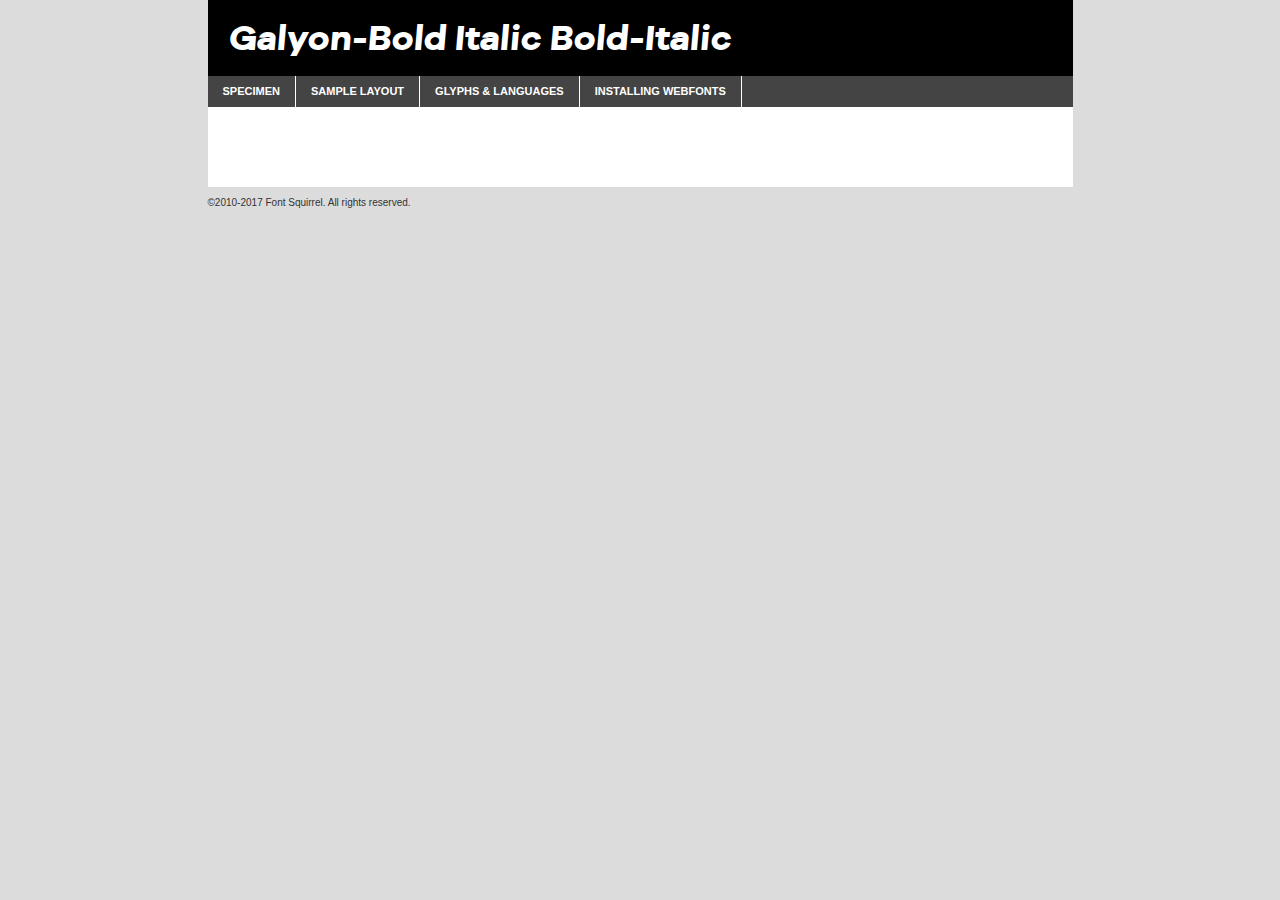
<file: font/galyon-bold-italic-demo.html>
<!DOCTYPE html PUBLIC "-//W3C//DTD XHTML 1.0 Transitional//EN"
	"http://www.w3.org/TR/xhtml1/DTD/xhtml1-transitional.dtd">

<html xmlns="http://www.w3.org/1999/xhtml" xml:lang="en" lang="en">
<head>
	<meta http-equiv="Content-Type" content="text/html; charset=utf-8" />
	<script src="http://ajax.googleapis.com/ajax/libs/jquery/1.7.2/jquery.min.js" type="text/javascript" charset="utf-8"></script>
	<script type="text/javascript">
	(function($){$.fn.easyTabs=function(option){var param=jQuery.extend({fadeSpeed:"fast",defaultContent:1,activeClass:'active'},option);$(this).each(function(){var thisId="#"+this.id;if(param.defaultContent==''){param.defaultContent=1;}
	if(typeof param.defaultContent=="number")
	{var defaultTab=$(thisId+" .tabs li:eq("+(param.defaultContent-1)+") a").attr('href').substr(1);}else{var defaultTab=param.defaultContent;}
	$(thisId+" .tabs li a").each(function(){var tabToHide=$(this).attr('href').substr(1);$("#"+tabToHide).addClass('easytabs-tab-content');});hideAll();changeContent(defaultTab);function hideAll(){$(thisId+" .easytabs-tab-content").hide();}
	function changeContent(tabId){hideAll();$(thisId+" .tabs li").removeClass(param.activeClass);$(thisId+" .tabs li a[href=#"+tabId+"]").closest('li').addClass(param.activeClass);if(param.fadeSpeed!="none")
	{$(thisId+" #"+tabId).fadeIn(param.fadeSpeed);}else{$(thisId+" #"+tabId).show();}}
	$(thisId+" .tabs li").click(function(){var tabId=$(this).find('a').attr('href').substr(1);changeContent(tabId);return false;});});}})(jQuery);
	</script>
	<link rel="stylesheet" href="specimen_files/specimen_stylesheet.css" type="text/css" charset="utf-8" />
	<link rel="stylesheet" href="stylesheet.css" type="text/css" charset="utf-8" />

	<style type="text/css">
					body{
				font-family: 'galyon-bold_italicbold-italic';
							}
		</style>

	<title>Galyon-Bold Italic Bold-Italic Specimen</title>
	
	
	<script type="text/javascript" charset="utf-8">
		$(document).ready(function() {
			$('#container').easyTabs({defaultContent:1});
		});
	</script>
</head>

<body>
<div id="container">
	<div id="header">
		Galyon-Bold Italic Bold-Italic	</div>
	<ul class="tabs">
		<li><a href="#specimen">Specimen</a></li>
		<li><a href="#layout">Sample Layout</a></li>
				<li><a href="#glyphs">Glyphs &amp; Languages</a></li>
		<li><a href="#installing">Installing Webfonts</a></li>
		
	</ul>
	
	<div id="main_content">

		
			<div id="specimen">
		
				<div class="section">
					<div class="grid12 firstcol">
						<div class="huge">AaBb</div>
					</div>
				</div>
		
				<div class="section">
					<div class="glyph_range">A&#x200B;B&#x200b;C&#x200b;D&#x200b;E&#x200b;F&#x200b;G&#x200b;H&#x200b;I&#x200b;J&#x200b;K&#x200b;L&#x200b;M&#x200b;N&#x200b;O&#x200b;P&#x200b;Q&#x200b;R&#x200b;S&#x200b;T&#x200b;U&#x200b;V&#x200b;W&#x200b;X&#x200b;Y&#x200b;Z&#x200b;a&#x200b;b&#x200b;c&#x200b;d&#x200b;e&#x200b;f&#x200b;g&#x200b;h&#x200b;i&#x200b;j&#x200b;k&#x200b;l&#x200b;m&#x200b;n&#x200b;o&#x200b;p&#x200b;q&#x200b;r&#x200b;s&#x200b;t&#x200b;u&#x200b;v&#x200b;w&#x200b;x&#x200b;y&#x200b;z&#x200b;1&#x200b;2&#x200b;3&#x200b;4&#x200b;5&#x200b;6&#x200b;7&#x200b;8&#x200b;9&#x200b;0&#x200b;&amp;&#x200b;.&#x200b;,&#x200b;?&#x200b;!&#x200b;&#64;&#x200b;(&#x200b;)&#x200b;#&#x200b;$&#x200b;%&#x200b;*&#x200b;+&#x200b;-&#x200b;=&#x200b;:&#x200b;;</div>
				</div>
				<div class="section">
					<div class="grid12 firstcol">
						<table class="sample_table">
							<tr><td>10</td><td class="size10">abcdefghijklmnopqrstuvwxyzABCDEFGHIJKLMNOPQRSTUVWXYZ0123456789abcdefghijklmnopqrstuvwxyzABCDEFGHIJKLMNOPQRSTUVWXYZ0123456789abcdefghijklmnopqrstuvwxyzABCDEFGHIJKLMNOPQRSTUVWXYZ</td></tr>
							<tr><td>11</td><td class="size11">abcdefghijklmnopqrstuvwxyzABCDEFGHIJKLMNOPQRSTUVWXYZ0123456789abcdefghijklmnopqrstuvwxyzABCDEFGHIJKLMNOPQRSTUVWXYZ0123456789abcdefghijklmnopqrstuvwxyzABCDEFGHIJKLMNOPQRSTUVWXYZ</td></tr>
							<tr><td>12</td><td class="size12">abcdefghijklmnopqrstuvwxyzABCDEFGHIJKLMNOPQRSTUVWXYZ0123456789abcdefghijklmnopqrstuvwxyzABCDEFGHIJKLMNOPQRSTUVWXYZ0123456789abcdefghijklmnopqrstuvwxyzABCDEFGHIJKLMNOPQRSTUVWXYZ</td></tr>
							<tr><td>13</td><td class="size13">abcdefghijklmnopqrstuvwxyzABCDEFGHIJKLMNOPQRSTUVWXYZ0123456789abcdefghijklmnopqrstuvwxyzABCDEFGHIJKLMNOPQRSTUVWXYZ0123456789abcdefghijklmnopqrstuvwxyzABCDEFGHIJKLMNOPQRSTUVWXYZ</td></tr>
							<tr><td>14</td><td class="size14">abcdefghijklmnopqrstuvwxyzABCDEFGHIJKLMNOPQRSTUVWXYZ0123456789abcdefghijklmnopqrstuvwxyzABCDEFGHIJKLMNOPQRSTUVWXYZ0123456789abcdefghijklmnopqrstuvwxyzABCDEFGHIJKLMNOPQRSTUVWXYZ</td></tr>
							<tr><td>16</td><td class="size16">abcdefghijklmnopqrstuvwxyzABCDEFGHIJKLMNOPQRSTUVWXYZ0123456789abcdefghijklmnopqrstuvwxyzABCDEFGHIJKLMNOPQRSTUVWXYZ</td></tr>
							<tr><td>18</td><td class="size18">abcdefghijklmnopqrstuvwxyzABCDEFGHIJKLMNOPQRSTUVWXYZ0123456789abcdefghijklmnopqrstuvwxyzABCDEFGHIJKLMNOPQRSTUVWXYZ</td></tr>
							<tr><td>20</td><td class="size20">abcdefghijklmnopqrstuvwxyzABCDEFGHIJKLMNOPQRSTUVWXYZ0123456789abcdefghijklmnopqrstuvwxyzABCDEFGHIJKLMNOPQRSTUVWXYZ</td></tr>
							<tr><td>24</td><td class="size24">abcdefghijklmnopqrstuvwxyzABCDEFGHIJKLMNOPQRSTUVWXYZ0123456789abcdefghijklmnopqrstuvwxyzABCDEFGHIJKLMNOPQRSTUVWXYZ</td></tr>
							<tr><td>30</td><td class="size30">abcdefghijklmnopqrstuvwxyzABCDEFGHIJKLMNOPQRSTUVWXYZ0123456789abcdefghijklmnopqrstuvwxyzABCDEFGHIJKLMNOPQRSTUVWXYZ</td></tr>
							<tr><td>36</td><td class="size36">abcdefghijklmnopqrstuvwxyzABCDEFGHIJKLMNOPQRSTUVWXYZ0123456789abcdefghijklmnopqrstuvwxyzABCDEFGHIJKLMNOPQRSTUVWXYZ</td></tr>
							<tr><td>48</td><td class="size48">abcdefghijklmnopqrstuvwxyzABCDEFGHIJKLMNOPQRSTUVWXYZ0123456789abcdefghijklmnopqrstuvwxyzABCDEFGHIJKLMNOPQRSTUVWXYZ</td></tr>
							<tr><td>60</td><td class="size60">abcdefghijklmnopqrstuvwxyzABCDEFGHIJKLMNOPQRSTUVWXYZ0123456789abcdefghijklmnopqrstuvwxyzABCDEFGHIJKLMNOPQRSTUVWXYZ</td></tr>
							<tr><td>72</td><td class="size72">abcdefghijklmnopqrstuvwxyzABCDEFGHIJKLMNOPQRSTUVWXYZ0123456789abcdefghijklmnopqrstuvwxyzABCDEFGHIJKLMNOPQRSTUVWXYZ</td></tr>
							<tr><td>90</td><td class="size90">abcdefghijklmnopqrstuvwxyzABCDEFGHIJKLMNOPQRSTUVWXYZ0123456789abcdefghijklmnopqrstuvwxyzABCDEFGHIJKLMNOPQRSTUVWXYZ</td></tr>
						</table>
				
					</div>
			
				</div>
		
		
		
								<div class="section" id="bodycomparison">


										<div id="xheight">
				<div class="fontbody">&#x25FC;&#x25FC;&#x25FC;&#x25FC;&#x25FC;&#x25FC;&#x25FC;&#x25FC;&#x25FC;&#x25FC;&#x25FC;&#x25FC;&#x25FC;&#x25FC;&#x25FC;&#x25FC;&#x25FC;&#x25FC;&#x25FC;&#x25FC;&#x25FC;&#x25FC;&#x25FC;&#x25FC;&#x25FC;&#x25FC;&#x25FC;&#x25FC;&#x25FC;&#x25FC;&#x25FC;&#x25FC;&#x25FC;&#x25FC;&#x25FC;&#x25FC;&#x25FC;&#x25FC;&#x25FC;&#x25FC;&#x25FC;&#x25FC;&#x25FC;&#x25FC;&#x25FC;&#x25FC;&#x25FC;&#x25FC;&#x25FC;&#x25FC;&#x25FC;&#x25FC;&#x25FC;&#x25FC;&#x25FC;&#x25FC;&#x25FC;&#x25FC;&#x25FC;&#x25FC;&#x25FC;&#x25FC;&#x25FC;&#x25FC;&#x25FC;&#x25FC;&#x25FC;&#x25FC;&#x25FC;&#x25FC;&#x25FC;&#x25FC;&#x25FC;&#x25FC;&#x25FC;&#x25FC;&#x25FC;&#x25FC;&#x25FC;&#x25FC;&#x25FC;&#x25FC;&#x25FC;&#x25FC;&#x25FC;&#x25FC;&#x25FC;&#x25FC;&#x25FC;&#x25FC;&#x25FC;&#x25FC;&#x25FC;&#x25FC;&#x25FC;&#x25FC;&#x25FC;&#x25FC;&#x25FC;body</div><div class="arialbody">body</div><div class="verdanabody">body</div><div class="georgiabody">body</div></div>
										<div class="fontbody" style="z-index:1">
											body<span>Galyon-Bold Italic Bold-Italic</span>
										</div>
										<div class="arialbody" style="z-index:1">
											body<span>Arial</span>
										</div>
										<div class="verdanabody" style="z-index:1">
											body<span>Verdana</span>
										</div>
										<div class="georgiabody" style="z-index:1">
											body<span>Georgia</span>
										</div>



								</div>
		
		
				<div class="section psample psample_row1" id="">
					
					<div class="grid2 firstcol">
						<p class="size10"><span>10.</span>Aenean lacinia bibendum nulla sed consectetur. Fusce dapibus, tellus ac cursus commodo, tortor mauris condimentum nibh, ut fermentum massa justo sit amet risus. Nullam id dolor id nibh ultricies vehicula ut id elit. Cum sociis natoque penatibus et magnis dis parturient montes, nascetur ridiculus mus. Nulla vitae elit libero, a pharetra augue.</p>
			
					</div>
					<div class="grid3">
						<p class="size11"><span>11.</span>Aenean lacinia bibendum nulla sed consectetur. Fusce dapibus, tellus ac cursus commodo, tortor mauris condimentum nibh, ut fermentum massa justo sit amet risus. Nullam id dolor id nibh ultricies vehicula ut id elit. Cum sociis natoque penatibus et magnis dis parturient montes, nascetur ridiculus mus. Nulla vitae elit libero, a pharetra augue.</p>
			
					</div>
					<div class="grid3">
						<p class="size12"><span>12.</span>Aenean lacinia bibendum nulla sed consectetur. Fusce dapibus, tellus ac cursus commodo, tortor mauris condimentum nibh, ut fermentum massa justo sit amet risus. Nullam id dolor id nibh ultricies vehicula ut id elit. Cum sociis natoque penatibus et magnis dis parturient montes, nascetur ridiculus mus. Nulla vitae elit libero, a pharetra augue.</p>
			
					</div>
					<div class="grid4">
						<p class="size13"><span>13.</span>Aenean lacinia bibendum nulla sed consectetur. Fusce dapibus, tellus ac cursus commodo, tortor mauris condimentum nibh, ut fermentum massa justo sit amet risus. Nullam id dolor id nibh ultricies vehicula ut id elit. Cum sociis natoque penatibus et magnis dis parturient montes, nascetur ridiculus mus. Nulla vitae elit libero, a pharetra augue.</p>
			
					</div>
					<div class="white_blend"></div>
					
				</div>
				<div class="section psample psample_row2" id="">
					<div class="grid3 firstcol">
						<p class="size14"><span>14.</span>Aenean lacinia bibendum nulla sed consectetur. Fusce dapibus, tellus ac cursus commodo, tortor mauris condimentum nibh, ut fermentum massa justo sit amet risus. Nullam id dolor id nibh ultricies vehicula ut id elit. Cum sociis natoque penatibus et magnis dis parturient montes, nascetur ridiculus mus. Nulla vitae elit libero, a pharetra augue.</p>
			
					</div>
					<div class="grid4">
						<p class="size16"><span>16.</span>Aenean lacinia bibendum nulla sed consectetur. Fusce dapibus, tellus ac cursus commodo, tortor mauris condimentum nibh, ut fermentum massa justo sit amet risus. Nullam id dolor id nibh ultricies vehicula ut id elit. Cum sociis natoque penatibus et magnis dis parturient montes, nascetur ridiculus mus. Nulla vitae elit libero, a pharetra augue.</p>
			
					</div>
					<div class="grid5">
						<p class="size18"><span>18.</span>Aenean lacinia bibendum nulla sed consectetur. Fusce dapibus, tellus ac cursus commodo, tortor mauris condimentum nibh, ut fermentum massa justo sit amet risus. Nullam id dolor id nibh ultricies vehicula ut id elit. Cum sociis natoque penatibus et magnis dis parturient montes, nascetur ridiculus mus. Nulla vitae elit libero, a pharetra augue.</p>
			
					</div>

					<div class="white_blend"></div>

				</div>
				
				<div class="section psample psample_row3" id="">
					<div class="grid5 firstcol">
						<p class="size20"><span>20.</span>Aenean lacinia bibendum nulla sed consectetur. Fusce dapibus, tellus ac cursus commodo, tortor mauris condimentum nibh, ut fermentum massa justo sit amet risus. Nullam id dolor id nibh ultricies vehicula ut id elit. Cum sociis natoque penatibus et magnis dis parturient montes, nascetur ridiculus mus. Nulla vitae elit libero, a pharetra augue.</p>
					</div>
					<div class="grid7">
						<p class="size24"><span>24.</span>Aenean lacinia bibendum nulla sed consectetur. Fusce dapibus, tellus ac cursus commodo, tortor mauris condimentum nibh, ut fermentum massa justo sit amet risus. Nullam id dolor id nibh ultricies vehicula ut id elit. Cum sociis natoque penatibus et magnis dis parturient montes, nascetur ridiculus mus. Nulla vitae elit libero, a pharetra augue.</p>
					</div>
					
					<div class="white_blend"></div>
					
				</div>
				
				<div class="section psample psample_row4" id="">
					<div class="grid12 firstcol">
						<p class="size30"><span>30.</span>Aenean lacinia bibendum nulla sed consectetur. Fusce dapibus, tellus ac cursus commodo, tortor mauris condimentum nibh, ut fermentum massa justo sit amet risus. Nullam id dolor id nibh ultricies vehicula ut id elit. Cum sociis natoque penatibus et magnis dis parturient montes, nascetur ridiculus mus. Nulla vitae elit libero, a pharetra augue.</p>
					</div>
					<div class="white_blend"></div>
					
				</div>
				
				
				
				<div class="section psample psample_row1 fullreverse">
					<div class="grid2 firstcol">
						<p class="size10"><span>10.</span>Aenean lacinia bibendum nulla sed consectetur. Fusce dapibus, tellus ac cursus commodo, tortor mauris condimentum nibh, ut fermentum massa justo sit amet risus. Nullam id dolor id nibh ultricies vehicula ut id elit. Cum sociis natoque penatibus et magnis dis parturient montes, nascetur ridiculus mus. Nulla vitae elit libero, a pharetra augue.</p>
			
					</div>
					<div class="grid3">
						<p class="size11"><span>11.</span>Aenean lacinia bibendum nulla sed consectetur. Fusce dapibus, tellus ac cursus commodo, tortor mauris condimentum nibh, ut fermentum massa justo sit amet risus. Nullam id dolor id nibh ultricies vehicula ut id elit. Cum sociis natoque penatibus et magnis dis parturient montes, nascetur ridiculus mus. Nulla vitae elit libero, a pharetra augue.</p>
			
					</div>
					<div class="grid3">
						<p class="size12"><span>12.</span>Aenean lacinia bibendum nulla sed consectetur. Fusce dapibus, tellus ac cursus commodo, tortor mauris condimentum nibh, ut fermentum massa justo sit amet risus. Nullam id dolor id nibh ultricies vehicula ut id elit. Cum sociis natoque penatibus et magnis dis parturient montes, nascetur ridiculus mus. Nulla vitae elit libero, a pharetra augue.</p>
			
					</div>
					<div class="grid4">
						<p class="size13"><span>13.</span>Aenean lacinia bibendum nulla sed consectetur. Fusce dapibus, tellus ac cursus commodo, tortor mauris condimentum nibh, ut fermentum massa justo sit amet risus. Nullam id dolor id nibh ultricies vehicula ut id elit. Cum sociis natoque penatibus et magnis dis parturient montes, nascetur ridiculus mus. Nulla vitae elit libero, a pharetra augue.</p>
			
					</div>
					<div class="black_blend"></div>
					
				</div>
				
				<div class="section psample psample_row2 fullreverse">
					<div class="grid3 firstcol">
						<p class="size14"><span>14.</span>Aenean lacinia bibendum nulla sed consectetur. Fusce dapibus, tellus ac cursus commodo, tortor mauris condimentum nibh, ut fermentum massa justo sit amet risus. Nullam id dolor id nibh ultricies vehicula ut id elit. Cum sociis natoque penatibus et magnis dis parturient montes, nascetur ridiculus mus. Nulla vitae elit libero, a pharetra augue.</p>
			
					</div>
					<div class="grid4">
						<p class="size16"><span>16.</span>Aenean lacinia bibendum nulla sed consectetur. Fusce dapibus, tellus ac cursus commodo, tortor mauris condimentum nibh, ut fermentum massa justo sit amet risus. Nullam id dolor id nibh ultricies vehicula ut id elit. Cum sociis natoque penatibus et magnis dis parturient montes, nascetur ridiculus mus. Nulla vitae elit libero, a pharetra augue.</p>
			
					</div>
					<div class="grid5">
						<p class="size18"><span>18.</span>Aenean lacinia bibendum nulla sed consectetur. Fusce dapibus, tellus ac cursus commodo, tortor mauris condimentum nibh, ut fermentum massa justo sit amet risus. Nullam id dolor id nibh ultricies vehicula ut id elit. Cum sociis natoque penatibus et magnis dis parturient montes, nascetur ridiculus mus. Nulla vitae elit libero, a pharetra augue.</p>
			
					</div>
					<div class="black_blend"></div>

				</div>
				
				<div class="section psample fullreverse psample_row3" id="">
					<div class="grid5 firstcol">
						<p class="size20"><span>20.</span>Aenean lacinia bibendum nulla sed consectetur. Fusce dapibus, tellus ac cursus commodo, tortor mauris condimentum nibh, ut fermentum massa justo sit amet risus. Nullam id dolor id nibh ultricies vehicula ut id elit. Cum sociis natoque penatibus et magnis dis parturient montes, nascetur ridiculus mus. Nulla vitae elit libero, a pharetra augue.</p>
					</div>
					<div class="grid7">
						<p class="size24"><span>24.</span>Aenean lacinia bibendum nulla sed consectetur. Fusce dapibus, tellus ac cursus commodo, tortor mauris condimentum nibh, ut fermentum massa justo sit amet risus. Nullam id dolor id nibh ultricies vehicula ut id elit. Cum sociis natoque penatibus et magnis dis parturient montes, nascetur ridiculus mus. Nulla vitae elit libero, a pharetra augue.</p>
					</div>
					
					<div class="black_blend"></div>
					
				</div>
				
				<div class="section psample fullreverse psample_row4" id="" style="border-bottom: 20px #000 solid;">
					<div class="grid12 firstcol">
						<p class="size30"><span>30.</span>Aenean lacinia bibendum nulla sed consectetur. Fusce dapibus, tellus ac cursus commodo, tortor mauris condimentum nibh, ut fermentum massa justo sit amet risus. Nullam id dolor id nibh ultricies vehicula ut id elit. Cum sociis natoque penatibus et magnis dis parturient montes, nascetur ridiculus mus. Nulla vitae elit libero, a pharetra augue.</p>
					</div>
					<div class="black_blend"></div>
					
				</div>
				
				
				
				
			</div>
			
			<div id="layout">
				
				<div class="section">
					
					<div class="grid12 firstcol">
						<h1>Lorem Ipsum Dolor</h1>
						<h2>Etiam porta sem malesuada magna mollis euismod</h2>
						
						<p class="byline">By <a href="#link">Aenean Lacinia</a></p>
					</div>
				</div>
				<div class="section">
					<div class="grid8 firstcol">
						<p class="large">Donec sed odio dui. Morbi leo risus, porta ac consectetur ac, vestibulum at eros. Fusce dapibus, tellus ac cursus commodo, tortor mauris condimentum nibh, ut fermentum massa justo sit amet risus. </p>

						
						<h3>Pellentesque ornare sem</h3>

						<p>Maecenas sed diam eget risus varius blandit sit amet non magna. Maecenas faucibus mollis interdum. Donec ullamcorper nulla non metus auctor fringilla. Nullam id dolor id nibh ultricies vehicula ut id elit. Nullam id dolor id nibh ultricies vehicula ut id elit. </p>

						<p>Aenean eu leo quam. Pellentesque ornare sem lacinia quam venenatis vestibulum. Lorem ipsum dolor sit amet, consectetur adipiscing elit. Cum sociis natoque penatibus et magnis dis parturient montes, nascetur ridiculus mus. </p>

						<p>Nulla vitae elit libero, a pharetra augue. Praesent commodo cursus magna, vel scelerisque nisl consectetur et. Aenean lacinia bibendum nulla sed consectetur. </p>

						<p>Nullam quis risus eget urna mollis ornare vel eu leo. Nullam quis risus eget urna mollis ornare vel eu leo. Maecenas sed diam eget risus varius blandit sit amet non magna. Donec ullamcorper nulla non metus auctor fringilla. </p>

						<h3>Cras mattis consectetur</h3>

						<p>Aenean eu leo quam. Pellentesque ornare sem lacinia quam venenatis vestibulum. Aenean lacinia bibendum nulla sed consectetur. Integer posuere erat a ante venenatis dapibus posuere velit aliquet. Cras mattis consectetur purus sit amet fermentum. </p>

						<p>Nullam id dolor id nibh ultricies vehicula ut id elit. Nullam quis risus eget urna mollis ornare vel eu leo. Cras mattis consectetur purus sit amet fermentum.</p>
					</div>
					
					<div class="grid4 sidebar">
						
						<div class="box reverse">
							<p class="last">Nullam quis risus eget urna mollis ornare vel eu leo. Donec ullamcorper nulla non metus auctor fringilla. Cras mattis consectetur purus sit amet fermentum. Sed posuere consectetur est at lobortis. Lorem ipsum dolor sit amet, consectetur adipiscing elit. </p>
						</div>
						
						<p class="caption">Maecenas sed diam eget risus varius.</p>

						<p>Vestibulum id ligula porta felis euismod semper. Integer posuere erat a ante venenatis dapibus posuere velit aliquet. Vestibulum id ligula porta felis euismod semper. Sed posuere consectetur est at lobortis. Maecenas sed diam eget risus varius blandit sit amet non magna. Fusce dapibus, tellus ac cursus commodo, tortor mauris condimentum nibh, ut fermentum massa justo sit amet risus. </p>

					

						<p>Duis mollis, est non commodo luctus, nisi erat porttitor ligula, eget lacinia odio sem nec elit. Aenean lacinia bibendum nulla sed consectetur. Vivamus sagittis lacus vel augue laoreet rutrum faucibus dolor auctor. Aenean lacinia bibendum nulla sed consectetur. Nullam quis risus eget urna mollis ornare vel eu leo. </p>

						<p>Praesent commodo cursus magna, vel scelerisque nisl consectetur et. Donec ullamcorper nulla non metus auctor fringilla. Maecenas faucibus mollis interdum. Fusce dapibus, tellus ac cursus commodo, tortor mauris condimentum nibh, ut fermentum massa justo sit amet risus. </p>

					</div>
				</div>
				
			</div>


			



		<div id="glyphs">
			<div class="section">
				<div class="grid12 firstcol">
			
				<h1>Language Support</h1>
				<p>The subset of Galyon-Bold Italic Bold-Italic in this kit supports the following languages:<br />
			
					Albanian, Basque, Breton, Chamorro, Danish, Dutch, English, Faroese, Finnish, French, Frisian, Galician, German, Icelandic, Italian, Malagasy, Norwegian, Portuguese, Spanish, Alsatian, Aragonese, Arapaho, Arrernte, Asturian, Aymara, Bislama, Cebuano, Corsican, Fijian, French_creole, Genoese, Gilbertese, Greenlandic, Haitian_creole, Hiligaynon, Hmong, Hopi, Ibanag, Iloko_ilokano, Indonesian, Interglossa_glosa, Interlingua, Irish_gaelic, Jerriais, Lojban, Lombard, Luxembourgeois, Manx, Mohawk, Norfolk_pitcairnese, Occitan, Oromo, Pangasinan, Papiamento, Piedmontese, Potawatomi, Rhaeto-romance, Romansh, Rotokas, Sami_lule, Samoan, Sardinian, Scots_gaelic, Seychelles_creole, Shona, Sicilian, Somali, Southern_ndebele, Swahili, Swati_swazi, Tagalog_filipino_pilipino, Tetum, Tok_pisin, Uyghur_latinized, Volapuk, Walloon, Warlpiri, Xhosa, Yapese, Zulu, Latinbasic, Ubasic, Demo				</p>
				<h1>Glyph Chart</h1>
				<p>The subset of Galyon-Bold Italic Bold-Italic in this kit includes all the glyphs listed below. Unicode entities are included above each glyph to help you insert individual characters into your layout.</p>
				<div id="glyph_chart">
			
																				 <div><p>&amp;#32;</p>&#32;</div>
																				 <div><p>&amp;#33;</p>&#33;</div>
																				 <div><p>&amp;#34;</p>&#34;</div>
																				 <div><p>&amp;#35;</p>&#35;</div>
																				 <div><p>&amp;#36;</p>&#36;</div>
																				 <div><p>&amp;#37;</p>&#37;</div>
																				 <div><p>&amp;#38;</p>&#38;</div>
																				 <div><p>&amp;#39;</p>&#39;</div>
																				 <div><p>&amp;#40;</p>&#40;</div>
																				 <div><p>&amp;#41;</p>&#41;</div>
																				 <div><p>&amp;#42;</p>&#42;</div>
																				 <div><p>&amp;#43;</p>&#43;</div>
																				 <div><p>&amp;#44;</p>&#44;</div>
																				 <div><p>&amp;#45;</p>&#45;</div>
																				 <div><p>&amp;#46;</p>&#46;</div>
																				 <div><p>&amp;#47;</p>&#47;</div>
																				 <div><p>&amp;#48;</p>&#48;</div>
																				 <div><p>&amp;#49;</p>&#49;</div>
																				 <div><p>&amp;#50;</p>&#50;</div>
																				 <div><p>&amp;#51;</p>&#51;</div>
																				 <div><p>&amp;#52;</p>&#52;</div>
																				 <div><p>&amp;#53;</p>&#53;</div>
																				 <div><p>&amp;#54;</p>&#54;</div>
																				 <div><p>&amp;#55;</p>&#55;</div>
																				 <div><p>&amp;#56;</p>&#56;</div>
																				 <div><p>&amp;#57;</p>&#57;</div>
																				 <div><p>&amp;#58;</p>&#58;</div>
																				 <div><p>&amp;#59;</p>&#59;</div>
																				 <div><p>&amp;#60;</p>&#60;</div>
																				 <div><p>&amp;#61;</p>&#61;</div>
																				 <div><p>&amp;#62;</p>&#62;</div>
																				 <div><p>&amp;#63;</p>&#63;</div>
																				 <div><p>&amp;#64;</p>&#64;</div>
																				 <div><p>&amp;#65;</p>&#65;</div>
																				 <div><p>&amp;#66;</p>&#66;</div>
																				 <div><p>&amp;#67;</p>&#67;</div>
																				 <div><p>&amp;#68;</p>&#68;</div>
																				 <div><p>&amp;#69;</p>&#69;</div>
																				 <div><p>&amp;#70;</p>&#70;</div>
																				 <div><p>&amp;#71;</p>&#71;</div>
																				 <div><p>&amp;#72;</p>&#72;</div>
																				 <div><p>&amp;#73;</p>&#73;</div>
																				 <div><p>&amp;#74;</p>&#74;</div>
																				 <div><p>&amp;#75;</p>&#75;</div>
																				 <div><p>&amp;#76;</p>&#76;</div>
																				 <div><p>&amp;#77;</p>&#77;</div>
																				 <div><p>&amp;#78;</p>&#78;</div>
																				 <div><p>&amp;#79;</p>&#79;</div>
																				 <div><p>&amp;#80;</p>&#80;</div>
																				 <div><p>&amp;#81;</p>&#81;</div>
																				 <div><p>&amp;#82;</p>&#82;</div>
																				 <div><p>&amp;#83;</p>&#83;</div>
																				 <div><p>&amp;#84;</p>&#84;</div>
																				 <div><p>&amp;#85;</p>&#85;</div>
																				 <div><p>&amp;#86;</p>&#86;</div>
																				 <div><p>&amp;#87;</p>&#87;</div>
																				 <div><p>&amp;#88;</p>&#88;</div>
																				 <div><p>&amp;#89;</p>&#89;</div>
																				 <div><p>&amp;#90;</p>&#90;</div>
																				 <div><p>&amp;#91;</p>&#91;</div>
																				 <div><p>&amp;#92;</p>&#92;</div>
																				 <div><p>&amp;#93;</p>&#93;</div>
																				 <div><p>&amp;#94;</p>&#94;</div>
																				 <div><p>&amp;#95;</p>&#95;</div>
																				 <div><p>&amp;#96;</p>&#96;</div>
																				 <div><p>&amp;#97;</p>&#97;</div>
																				 <div><p>&amp;#98;</p>&#98;</div>
																				 <div><p>&amp;#99;</p>&#99;</div>
																				 <div><p>&amp;#100;</p>&#100;</div>
																				 <div><p>&amp;#101;</p>&#101;</div>
																				 <div><p>&amp;#102;</p>&#102;</div>
																				 <div><p>&amp;#103;</p>&#103;</div>
																				 <div><p>&amp;#104;</p>&#104;</div>
																				 <div><p>&amp;#105;</p>&#105;</div>
																				 <div><p>&amp;#106;</p>&#106;</div>
																				 <div><p>&amp;#107;</p>&#107;</div>
																				 <div><p>&amp;#108;</p>&#108;</div>
																				 <div><p>&amp;#109;</p>&#109;</div>
																				 <div><p>&amp;#110;</p>&#110;</div>
																				 <div><p>&amp;#111;</p>&#111;</div>
																				 <div><p>&amp;#112;</p>&#112;</div>
																				 <div><p>&amp;#113;</p>&#113;</div>
																				 <div><p>&amp;#114;</p>&#114;</div>
																				 <div><p>&amp;#115;</p>&#115;</div>
																				 <div><p>&amp;#116;</p>&#116;</div>
																				 <div><p>&amp;#117;</p>&#117;</div>
																				 <div><p>&amp;#118;</p>&#118;</div>
																				 <div><p>&amp;#119;</p>&#119;</div>
																				 <div><p>&amp;#120;</p>&#120;</div>
																				 <div><p>&amp;#121;</p>&#121;</div>
																				 <div><p>&amp;#122;</p>&#122;</div>
																				 <div><p>&amp;#123;</p>&#123;</div>
																				 <div><p>&amp;#124;</p>&#124;</div>
																				 <div><p>&amp;#125;</p>&#125;</div>
																				 <div><p>&amp;#126;</p>&#126;</div>
																				 <div><p>&amp;#160;</p>&#160;</div>
																				 <div><p>&amp;#161;</p>&#161;</div>
																				 <div><p>&amp;#162;</p>&#162;</div>
																				 <div><p>&amp;#163;</p>&#163;</div>
																				 <div><p>&amp;#164;</p>&#164;</div>
																				 <div><p>&amp;#165;</p>&#165;</div>
																				 <div><p>&amp;#167;</p>&#167;</div>
																				 <div><p>&amp;#168;</p>&#168;</div>
																				 <div><p>&amp;#169;</p>&#169;</div>
																				 <div><p>&amp;#170;</p>&#170;</div>
																				 <div><p>&amp;#171;</p>&#171;</div>
																				 <div><p>&amp;#173;</p>&#173;</div>
																				 <div><p>&amp;#174;</p>&#174;</div>
																				 <div><p>&amp;#175;</p>&#175;</div>
																				 <div><p>&amp;#176;</p>&#176;</div>
																				 <div><p>&amp;#177;</p>&#177;</div>
																				 <div><p>&amp;#178;</p>&#178;</div>
																				 <div><p>&amp;#179;</p>&#179;</div>
																				 <div><p>&amp;#180;</p>&#180;</div>
																				 <div><p>&amp;#181;</p>&#181;</div>
																				 <div><p>&amp;#182;</p>&#182;</div>
																				 <div><p>&amp;#183;</p>&#183;</div>
																				 <div><p>&amp;#184;</p>&#184;</div>
																				 <div><p>&amp;#185;</p>&#185;</div>
																				 <div><p>&amp;#186;</p>&#186;</div>
																				 <div><p>&amp;#187;</p>&#187;</div>
																				 <div><p>&amp;#188;</p>&#188;</div>
																				 <div><p>&amp;#189;</p>&#189;</div>
																				 <div><p>&amp;#190;</p>&#190;</div>
																				 <div><p>&amp;#191;</p>&#191;</div>
																				 <div><p>&amp;#192;</p>&#192;</div>
																				 <div><p>&amp;#193;</p>&#193;</div>
																				 <div><p>&amp;#194;</p>&#194;</div>
																				 <div><p>&amp;#195;</p>&#195;</div>
																				 <div><p>&amp;#196;</p>&#196;</div>
																				 <div><p>&amp;#197;</p>&#197;</div>
																				 <div><p>&amp;#198;</p>&#198;</div>
																				 <div><p>&amp;#199;</p>&#199;</div>
																				 <div><p>&amp;#200;</p>&#200;</div>
																				 <div><p>&amp;#201;</p>&#201;</div>
																				 <div><p>&amp;#202;</p>&#202;</div>
																				 <div><p>&amp;#203;</p>&#203;</div>
																				 <div><p>&amp;#204;</p>&#204;</div>
																				 <div><p>&amp;#205;</p>&#205;</div>
																				 <div><p>&amp;#206;</p>&#206;</div>
																				 <div><p>&amp;#207;</p>&#207;</div>
																				 <div><p>&amp;#208;</p>&#208;</div>
																				 <div><p>&amp;#209;</p>&#209;</div>
																				 <div><p>&amp;#210;</p>&#210;</div>
																				 <div><p>&amp;#211;</p>&#211;</div>
																				 <div><p>&amp;#212;</p>&#212;</div>
																				 <div><p>&amp;#213;</p>&#213;</div>
																				 <div><p>&amp;#214;</p>&#214;</div>
																				 <div><p>&amp;#215;</p>&#215;</div>
																				 <div><p>&amp;#216;</p>&#216;</div>
																				 <div><p>&amp;#217;</p>&#217;</div>
																				 <div><p>&amp;#218;</p>&#218;</div>
																				 <div><p>&amp;#219;</p>&#219;</div>
																				 <div><p>&amp;#220;</p>&#220;</div>
																				 <div><p>&amp;#221;</p>&#221;</div>
																				 <div><p>&amp;#222;</p>&#222;</div>
																				 <div><p>&amp;#223;</p>&#223;</div>
																				 <div><p>&amp;#224;</p>&#224;</div>
																				 <div><p>&amp;#225;</p>&#225;</div>
																				 <div><p>&amp;#226;</p>&#226;</div>
																				 <div><p>&amp;#227;</p>&#227;</div>
																				 <div><p>&amp;#228;</p>&#228;</div>
																				 <div><p>&amp;#229;</p>&#229;</div>
																				 <div><p>&amp;#230;</p>&#230;</div>
																				 <div><p>&amp;#231;</p>&#231;</div>
																				 <div><p>&amp;#232;</p>&#232;</div>
																				 <div><p>&amp;#233;</p>&#233;</div>
																				 <div><p>&amp;#234;</p>&#234;</div>
																				 <div><p>&amp;#235;</p>&#235;</div>
																				 <div><p>&amp;#236;</p>&#236;</div>
																				 <div><p>&amp;#237;</p>&#237;</div>
																				 <div><p>&amp;#238;</p>&#238;</div>
																				 <div><p>&amp;#239;</p>&#239;</div>
																				 <div><p>&amp;#240;</p>&#240;</div>
																				 <div><p>&amp;#241;</p>&#241;</div>
																				 <div><p>&amp;#242;</p>&#242;</div>
																				 <div><p>&amp;#243;</p>&#243;</div>
																				 <div><p>&amp;#244;</p>&#244;</div>
																				 <div><p>&amp;#245;</p>&#245;</div>
																				 <div><p>&amp;#246;</p>&#246;</div>
																				 <div><p>&amp;#247;</p>&#247;</div>
																				 <div><p>&amp;#248;</p>&#248;</div>
																				 <div><p>&amp;#249;</p>&#249;</div>
																				 <div><p>&amp;#250;</p>&#250;</div>
																				 <div><p>&amp;#251;</p>&#251;</div>
																				 <div><p>&amp;#252;</p>&#252;</div>
																				 <div><p>&amp;#253;</p>&#253;</div>
																				 <div><p>&amp;#254;</p>&#254;</div>
																				 <div><p>&amp;#255;</p>&#255;</div>
																				 <div><p>&amp;#338;</p>&#338;</div>
																				 <div><p>&amp;#339;</p>&#339;</div>
																				 <div><p>&amp;#376;</p>&#376;</div>
																				 <div><p>&amp;#710;</p>&#710;</div>
																				 <div><p>&amp;#732;</p>&#732;</div>
																				 <div><p>&amp;#8192;</p>&#8192;</div>
																				 <div><p>&amp;#8193;</p>&#8193;</div>
																				 <div><p>&amp;#8194;</p>&#8194;</div>
																				 <div><p>&amp;#8195;</p>&#8195;</div>
																				 <div><p>&amp;#8196;</p>&#8196;</div>
																				 <div><p>&amp;#8197;</p>&#8197;</div>
																				 <div><p>&amp;#8198;</p>&#8198;</div>
																				 <div><p>&amp;#8199;</p>&#8199;</div>
																				 <div><p>&amp;#8200;</p>&#8200;</div>
																				 <div><p>&amp;#8201;</p>&#8201;</div>
																				 <div><p>&amp;#8202;</p>&#8202;</div>
																				 <div><p>&amp;#8208;</p>&#8208;</div>
																				 <div><p>&amp;#8209;</p>&#8209;</div>
																				 <div><p>&amp;#8210;</p>&#8210;</div>
																				 <div><p>&amp;#8211;</p>&#8211;</div>
																				 <div><p>&amp;#8212;</p>&#8212;</div>
																				 <div><p>&amp;#8216;</p>&#8216;</div>
																				 <div><p>&amp;#8217;</p>&#8217;</div>
																				 <div><p>&amp;#8218;</p>&#8218;</div>
																				 <div><p>&amp;#8220;</p>&#8220;</div>
																				 <div><p>&amp;#8221;</p>&#8221;</div>
																				 <div><p>&amp;#8222;</p>&#8222;</div>
																				 <div><p>&amp;#8226;</p>&#8226;</div>
																				 <div><p>&amp;#8230;</p>&#8230;</div>
																				 <div><p>&amp;#8239;</p>&#8239;</div>
																				 <div><p>&amp;#8249;</p>&#8249;</div>
																				 <div><p>&amp;#8250;</p>&#8250;</div>
																				 <div><p>&amp;#8287;</p>&#8287;</div>
																				 <div><p>&amp;#8364;</p>&#8364;</div>
																				 <div><p>&amp;#8482;</p>&#8482;</div>
																				 <div><p>&amp;#9724;</p>&#9724;</div>
																				 <div><p>&amp;#64257;</p>&#64257;</div>
																				 <div><p>&amp;#64258;</p>&#64258;</div>
																																																</div>	
				</div>
		
		
			</div>
		</div>
		
		
		<div id="specs">
			
		</div>
	
		<div id="installing">
			<div class="section">
				<div class="grid7 firstcol">
					<h1>Installing Webfonts</h1>
					
					<p>Webfonts are supported by all major browser platforms but not all in the same way. There are currently four different font formats that must be included in order to target all browsers. This includes TTF, WOFF, EOT and SVG.</p>
					
					<h2>1. Upload your webfonts</h2>
					<p>You must upload your webfont kit to your website. They should be in or near the same directory as your CSS files.</p>
					
					<h2>2. Include the webfont stylesheet</h2>
					<p>A special CSS @font-face declaration helps the various browsers select the appropriate font it needs without causing you a bunch of headaches. Learn more about this syntax by reading the <a href="https://www.fontspring.com/blog/further-hardening-of-the-bulletproof-syntax">Fontspring blog post</a> about it. The code for it is as follows:</p>


<code>
@font-face{ 
	font-family: 'MyWebFont';
	src: url('WebFont.eot');
	src: url('WebFont.eot?#iefix') format('embedded-opentype'),
	     url('WebFont.woff') format('woff'),
	     url('WebFont.ttf') format('truetype'),
	     url('WebFont.svg#webfont') format('svg');
}
</code>

	<p>We've already gone ahead and generated the code for you. All you have to do is link to the stylesheet in your HTML, like this:</p>
	<code>&lt;link rel=&quot;stylesheet&quot; href=&quot;stylesheet.css&quot; type=&quot;text/css&quot; charset=&quot;utf-8&quot; /&gt;</code>

					<h2>3. Modify your own stylesheet</h2>
					<p>To take advantage of your new fonts, you must tell your stylesheet to use them. Look at the original @font-face declaration above and find the property called "font-family." The name linked there will be what you use to reference the font. Prepend that webfont name to the font stack in the "font-family" property, inside the selector you want to change. For example:</p>
<code>p { font-family: 'WebFont', Arial, sans-serif; }</code>

<h2>4. Test</h2>
<p>Getting webfonts to work cross-browser <em>can</em> be tricky. Use the information in the sidebar to help you if you find that fonts aren't loading in a particular browser.</p>
				</div>
				
				<div class="grid5 sidebar">
					<div class="box">
						<h2>Troubleshooting<br />Font-Face Problems</h2>
						<p>Having trouble getting your webfonts to load in your new website? Here are some tips to sort out what might be the problem.</p>

						<h3>Fonts not showing in any browser</h3>

						<p>This sounds like you need to work on the plumbing. You either did not upload the fonts to the correct directory, or you did not link the fonts properly in the CSS. If you've confirmed that all this is correct and you still have a problem, take a look at your .htaccess file and see if requests are getting intercepted.</p>

						<h3>Fonts not loading in iPhone or iPad</h3>

						<p>The most common problem here is that you are serving the fonts from an IIS server. IIS refuses to serve files that have unknown MIME types. If that is the case, you must set the MIME type for SVG to "image/svg+xml" in the server settings. Follow these instructions from Microsoft if you need help.</p>

						<h3>Fonts not loading in Firefox</h3>

						<p>The primary reason for this failure? You are still using a version Firefox older than 3.5. So upgrade already! If that isn't it, then you are very likely serving fonts from a different domain. Firefox requires that all font assets be served from the same domain. Lastly it is possible that you need to add WOFF to your list of MIME types (if you are serving via IIS.)</p>

						<h3>Fonts not loading in IE</h3>

						<p>Are you looking at Internet Explorer on an actual Windows machine or are you cheating by using a service like Adobe BrowserLab? Many of these screenshot services do not render @font-face for IE. Best to test it on a real machine.</p>

						<h3>Fonts not loading in IE9</h3>

						<p>IE9, like Firefox, requires that fonts be served from the same domain as the website. Make sure that is the case.</p>
					</div>
				</div>
			</div>
			
		</div>
	
	</div>
	<div id="footer">
		<p>&copy;2010-2017 Font Squirrel. All rights reserved.</p>
	</div>
</div>
</body>
</html>
</file>
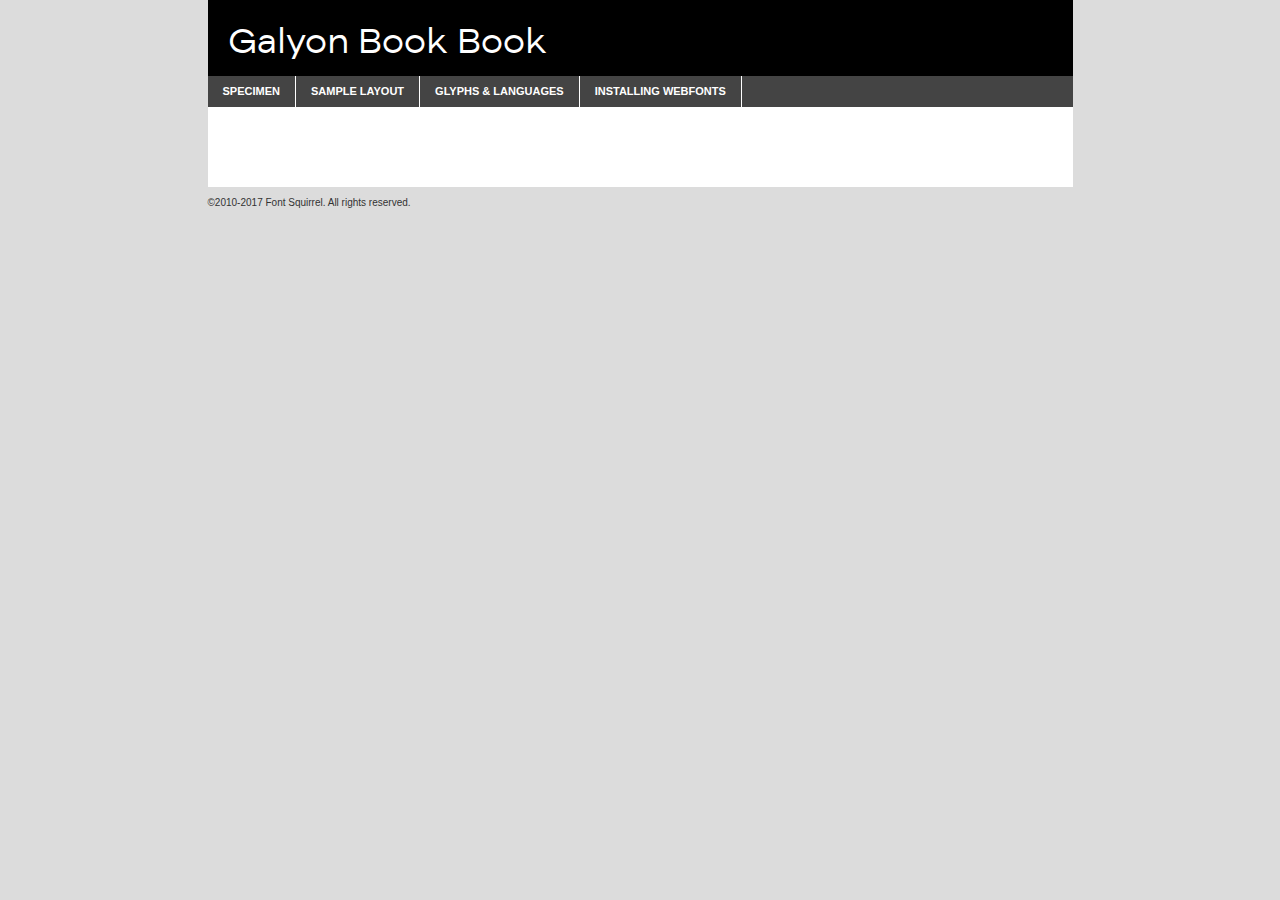
<file: font/galyon-book-demo.html>
<!DOCTYPE html PUBLIC "-//W3C//DTD XHTML 1.0 Transitional//EN"
	"http://www.w3.org/TR/xhtml1/DTD/xhtml1-transitional.dtd">

<html xmlns="http://www.w3.org/1999/xhtml" xml:lang="en" lang="en">
<head>
	<meta http-equiv="Content-Type" content="text/html; charset=utf-8" />
	<script src="http://ajax.googleapis.com/ajax/libs/jquery/1.7.2/jquery.min.js" type="text/javascript" charset="utf-8"></script>
	<script type="text/javascript">
	(function($){$.fn.easyTabs=function(option){var param=jQuery.extend({fadeSpeed:"fast",defaultContent:1,activeClass:'active'},option);$(this).each(function(){var thisId="#"+this.id;if(param.defaultContent==''){param.defaultContent=1;}
	if(typeof param.defaultContent=="number")
	{var defaultTab=$(thisId+" .tabs li:eq("+(param.defaultContent-1)+") a").attr('href').substr(1);}else{var defaultTab=param.defaultContent;}
	$(thisId+" .tabs li a").each(function(){var tabToHide=$(this).attr('href').substr(1);$("#"+tabToHide).addClass('easytabs-tab-content');});hideAll();changeContent(defaultTab);function hideAll(){$(thisId+" .easytabs-tab-content").hide();}
	function changeContent(tabId){hideAll();$(thisId+" .tabs li").removeClass(param.activeClass);$(thisId+" .tabs li a[href=#"+tabId+"]").closest('li').addClass(param.activeClass);if(param.fadeSpeed!="none")
	{$(thisId+" #"+tabId).fadeIn(param.fadeSpeed);}else{$(thisId+" #"+tabId).show();}}
	$(thisId+" .tabs li").click(function(){var tabId=$(this).find('a').attr('href').substr(1);changeContent(tabId);return false;});});}})(jQuery);
	</script>
	<link rel="stylesheet" href="specimen_files/specimen_stylesheet.css" type="text/css" charset="utf-8" />
	<link rel="stylesheet" href="stylesheet.css" type="text/css" charset="utf-8" />

	<style type="text/css">
					body{
				font-family: 'galyon_bookbook';
							}
		</style>

	<title>Galyon Book Book Specimen</title>
	
	
	<script type="text/javascript" charset="utf-8">
		$(document).ready(function() {
			$('#container').easyTabs({defaultContent:1});
		});
	</script>
</head>

<body>
<div id="container">
	<div id="header">
		Galyon Book Book	</div>
	<ul class="tabs">
		<li><a href="#specimen">Specimen</a></li>
		<li><a href="#layout">Sample Layout</a></li>
				<li><a href="#glyphs">Glyphs &amp; Languages</a></li>
		<li><a href="#installing">Installing Webfonts</a></li>
		
	</ul>
	
	<div id="main_content">

		
			<div id="specimen">
		
				<div class="section">
					<div class="grid12 firstcol">
						<div class="huge">AaBb</div>
					</div>
				</div>
		
				<div class="section">
					<div class="glyph_range">A&#x200B;B&#x200b;C&#x200b;D&#x200b;E&#x200b;F&#x200b;G&#x200b;H&#x200b;I&#x200b;J&#x200b;K&#x200b;L&#x200b;M&#x200b;N&#x200b;O&#x200b;P&#x200b;Q&#x200b;R&#x200b;S&#x200b;T&#x200b;U&#x200b;V&#x200b;W&#x200b;X&#x200b;Y&#x200b;Z&#x200b;a&#x200b;b&#x200b;c&#x200b;d&#x200b;e&#x200b;f&#x200b;g&#x200b;h&#x200b;i&#x200b;j&#x200b;k&#x200b;l&#x200b;m&#x200b;n&#x200b;o&#x200b;p&#x200b;q&#x200b;r&#x200b;s&#x200b;t&#x200b;u&#x200b;v&#x200b;w&#x200b;x&#x200b;y&#x200b;z&#x200b;1&#x200b;2&#x200b;3&#x200b;4&#x200b;5&#x200b;6&#x200b;7&#x200b;8&#x200b;9&#x200b;0&#x200b;&amp;&#x200b;.&#x200b;,&#x200b;?&#x200b;!&#x200b;&#64;&#x200b;(&#x200b;)&#x200b;#&#x200b;$&#x200b;%&#x200b;*&#x200b;+&#x200b;-&#x200b;=&#x200b;:&#x200b;;</div>
				</div>
				<div class="section">
					<div class="grid12 firstcol">
						<table class="sample_table">
							<tr><td>10</td><td class="size10">abcdefghijklmnopqrstuvwxyzABCDEFGHIJKLMNOPQRSTUVWXYZ0123456789abcdefghijklmnopqrstuvwxyzABCDEFGHIJKLMNOPQRSTUVWXYZ0123456789abcdefghijklmnopqrstuvwxyzABCDEFGHIJKLMNOPQRSTUVWXYZ</td></tr>
							<tr><td>11</td><td class="size11">abcdefghijklmnopqrstuvwxyzABCDEFGHIJKLMNOPQRSTUVWXYZ0123456789abcdefghijklmnopqrstuvwxyzABCDEFGHIJKLMNOPQRSTUVWXYZ0123456789abcdefghijklmnopqrstuvwxyzABCDEFGHIJKLMNOPQRSTUVWXYZ</td></tr>
							<tr><td>12</td><td class="size12">abcdefghijklmnopqrstuvwxyzABCDEFGHIJKLMNOPQRSTUVWXYZ0123456789abcdefghijklmnopqrstuvwxyzABCDEFGHIJKLMNOPQRSTUVWXYZ0123456789abcdefghijklmnopqrstuvwxyzABCDEFGHIJKLMNOPQRSTUVWXYZ</td></tr>
							<tr><td>13</td><td class="size13">abcdefghijklmnopqrstuvwxyzABCDEFGHIJKLMNOPQRSTUVWXYZ0123456789abcdefghijklmnopqrstuvwxyzABCDEFGHIJKLMNOPQRSTUVWXYZ0123456789abcdefghijklmnopqrstuvwxyzABCDEFGHIJKLMNOPQRSTUVWXYZ</td></tr>
							<tr><td>14</td><td class="size14">abcdefghijklmnopqrstuvwxyzABCDEFGHIJKLMNOPQRSTUVWXYZ0123456789abcdefghijklmnopqrstuvwxyzABCDEFGHIJKLMNOPQRSTUVWXYZ0123456789abcdefghijklmnopqrstuvwxyzABCDEFGHIJKLMNOPQRSTUVWXYZ</td></tr>
							<tr><td>16</td><td class="size16">abcdefghijklmnopqrstuvwxyzABCDEFGHIJKLMNOPQRSTUVWXYZ0123456789abcdefghijklmnopqrstuvwxyzABCDEFGHIJKLMNOPQRSTUVWXYZ</td></tr>
							<tr><td>18</td><td class="size18">abcdefghijklmnopqrstuvwxyzABCDEFGHIJKLMNOPQRSTUVWXYZ0123456789abcdefghijklmnopqrstuvwxyzABCDEFGHIJKLMNOPQRSTUVWXYZ</td></tr>
							<tr><td>20</td><td class="size20">abcdefghijklmnopqrstuvwxyzABCDEFGHIJKLMNOPQRSTUVWXYZ0123456789abcdefghijklmnopqrstuvwxyzABCDEFGHIJKLMNOPQRSTUVWXYZ</td></tr>
							<tr><td>24</td><td class="size24">abcdefghijklmnopqrstuvwxyzABCDEFGHIJKLMNOPQRSTUVWXYZ0123456789abcdefghijklmnopqrstuvwxyzABCDEFGHIJKLMNOPQRSTUVWXYZ</td></tr>
							<tr><td>30</td><td class="size30">abcdefghijklmnopqrstuvwxyzABCDEFGHIJKLMNOPQRSTUVWXYZ0123456789abcdefghijklmnopqrstuvwxyzABCDEFGHIJKLMNOPQRSTUVWXYZ</td></tr>
							<tr><td>36</td><td class="size36">abcdefghijklmnopqrstuvwxyzABCDEFGHIJKLMNOPQRSTUVWXYZ0123456789abcdefghijklmnopqrstuvwxyzABCDEFGHIJKLMNOPQRSTUVWXYZ</td></tr>
							<tr><td>48</td><td class="size48">abcdefghijklmnopqrstuvwxyzABCDEFGHIJKLMNOPQRSTUVWXYZ0123456789abcdefghijklmnopqrstuvwxyzABCDEFGHIJKLMNOPQRSTUVWXYZ</td></tr>
							<tr><td>60</td><td class="size60">abcdefghijklmnopqrstuvwxyzABCDEFGHIJKLMNOPQRSTUVWXYZ0123456789abcdefghijklmnopqrstuvwxyzABCDEFGHIJKLMNOPQRSTUVWXYZ</td></tr>
							<tr><td>72</td><td class="size72">abcdefghijklmnopqrstuvwxyzABCDEFGHIJKLMNOPQRSTUVWXYZ0123456789abcdefghijklmnopqrstuvwxyzABCDEFGHIJKLMNOPQRSTUVWXYZ</td></tr>
							<tr><td>90</td><td class="size90">abcdefghijklmnopqrstuvwxyzABCDEFGHIJKLMNOPQRSTUVWXYZ0123456789abcdefghijklmnopqrstuvwxyzABCDEFGHIJKLMNOPQRSTUVWXYZ</td></tr>
						</table>
				
					</div>
			
				</div>
		
		
		
								<div class="section" id="bodycomparison">


										<div id="xheight">
				<div class="fontbody">&#x25FC;&#x25FC;&#x25FC;&#x25FC;&#x25FC;&#x25FC;&#x25FC;&#x25FC;&#x25FC;&#x25FC;&#x25FC;&#x25FC;&#x25FC;&#x25FC;&#x25FC;&#x25FC;&#x25FC;&#x25FC;&#x25FC;&#x25FC;&#x25FC;&#x25FC;&#x25FC;&#x25FC;&#x25FC;&#x25FC;&#x25FC;&#x25FC;&#x25FC;&#x25FC;&#x25FC;&#x25FC;&#x25FC;&#x25FC;&#x25FC;&#x25FC;&#x25FC;&#x25FC;&#x25FC;&#x25FC;&#x25FC;&#x25FC;&#x25FC;&#x25FC;&#x25FC;&#x25FC;&#x25FC;&#x25FC;&#x25FC;&#x25FC;&#x25FC;&#x25FC;&#x25FC;&#x25FC;&#x25FC;&#x25FC;&#x25FC;&#x25FC;&#x25FC;&#x25FC;&#x25FC;&#x25FC;&#x25FC;&#x25FC;&#x25FC;&#x25FC;&#x25FC;&#x25FC;&#x25FC;&#x25FC;&#x25FC;&#x25FC;&#x25FC;&#x25FC;&#x25FC;&#x25FC;&#x25FC;&#x25FC;&#x25FC;&#x25FC;&#x25FC;&#x25FC;&#x25FC;&#x25FC;&#x25FC;&#x25FC;&#x25FC;&#x25FC;&#x25FC;&#x25FC;&#x25FC;&#x25FC;&#x25FC;&#x25FC;&#x25FC;&#x25FC;&#x25FC;&#x25FC;&#x25FC;body</div><div class="arialbody">body</div><div class="verdanabody">body</div><div class="georgiabody">body</div></div>
										<div class="fontbody" style="z-index:1">
											body<span>Galyon Book Book</span>
										</div>
										<div class="arialbody" style="z-index:1">
											body<span>Arial</span>
										</div>
										<div class="verdanabody" style="z-index:1">
											body<span>Verdana</span>
										</div>
										<div class="georgiabody" style="z-index:1">
											body<span>Georgia</span>
										</div>



								</div>
		
		
				<div class="section psample psample_row1" id="">
					
					<div class="grid2 firstcol">
						<p class="size10"><span>10.</span>Aenean lacinia bibendum nulla sed consectetur. Fusce dapibus, tellus ac cursus commodo, tortor mauris condimentum nibh, ut fermentum massa justo sit amet risus. Nullam id dolor id nibh ultricies vehicula ut id elit. Cum sociis natoque penatibus et magnis dis parturient montes, nascetur ridiculus mus. Nulla vitae elit libero, a pharetra augue.</p>
			
					</div>
					<div class="grid3">
						<p class="size11"><span>11.</span>Aenean lacinia bibendum nulla sed consectetur. Fusce dapibus, tellus ac cursus commodo, tortor mauris condimentum nibh, ut fermentum massa justo sit amet risus. Nullam id dolor id nibh ultricies vehicula ut id elit. Cum sociis natoque penatibus et magnis dis parturient montes, nascetur ridiculus mus. Nulla vitae elit libero, a pharetra augue.</p>
			
					</div>
					<div class="grid3">
						<p class="size12"><span>12.</span>Aenean lacinia bibendum nulla sed consectetur. Fusce dapibus, tellus ac cursus commodo, tortor mauris condimentum nibh, ut fermentum massa justo sit amet risus. Nullam id dolor id nibh ultricies vehicula ut id elit. Cum sociis natoque penatibus et magnis dis parturient montes, nascetur ridiculus mus. Nulla vitae elit libero, a pharetra augue.</p>
			
					</div>
					<div class="grid4">
						<p class="size13"><span>13.</span>Aenean lacinia bibendum nulla sed consectetur. Fusce dapibus, tellus ac cursus commodo, tortor mauris condimentum nibh, ut fermentum massa justo sit amet risus. Nullam id dolor id nibh ultricies vehicula ut id elit. Cum sociis natoque penatibus et magnis dis parturient montes, nascetur ridiculus mus. Nulla vitae elit libero, a pharetra augue.</p>
			
					</div>
					<div class="white_blend"></div>
					
				</div>
				<div class="section psample psample_row2" id="">
					<div class="grid3 firstcol">
						<p class="size14"><span>14.</span>Aenean lacinia bibendum nulla sed consectetur. Fusce dapibus, tellus ac cursus commodo, tortor mauris condimentum nibh, ut fermentum massa justo sit amet risus. Nullam id dolor id nibh ultricies vehicula ut id elit. Cum sociis natoque penatibus et magnis dis parturient montes, nascetur ridiculus mus. Nulla vitae elit libero, a pharetra augue.</p>
			
					</div>
					<div class="grid4">
						<p class="size16"><span>16.</span>Aenean lacinia bibendum nulla sed consectetur. Fusce dapibus, tellus ac cursus commodo, tortor mauris condimentum nibh, ut fermentum massa justo sit amet risus. Nullam id dolor id nibh ultricies vehicula ut id elit. Cum sociis natoque penatibus et magnis dis parturient montes, nascetur ridiculus mus. Nulla vitae elit libero, a pharetra augue.</p>
			
					</div>
					<div class="grid5">
						<p class="size18"><span>18.</span>Aenean lacinia bibendum nulla sed consectetur. Fusce dapibus, tellus ac cursus commodo, tortor mauris condimentum nibh, ut fermentum massa justo sit amet risus. Nullam id dolor id nibh ultricies vehicula ut id elit. Cum sociis natoque penatibus et magnis dis parturient montes, nascetur ridiculus mus. Nulla vitae elit libero, a pharetra augue.</p>
			
					</div>

					<div class="white_blend"></div>

				</div>
				
				<div class="section psample psample_row3" id="">
					<div class="grid5 firstcol">
						<p class="size20"><span>20.</span>Aenean lacinia bibendum nulla sed consectetur. Fusce dapibus, tellus ac cursus commodo, tortor mauris condimentum nibh, ut fermentum massa justo sit amet risus. Nullam id dolor id nibh ultricies vehicula ut id elit. Cum sociis natoque penatibus et magnis dis parturient montes, nascetur ridiculus mus. Nulla vitae elit libero, a pharetra augue.</p>
					</div>
					<div class="grid7">
						<p class="size24"><span>24.</span>Aenean lacinia bibendum nulla sed consectetur. Fusce dapibus, tellus ac cursus commodo, tortor mauris condimentum nibh, ut fermentum massa justo sit amet risus. Nullam id dolor id nibh ultricies vehicula ut id elit. Cum sociis natoque penatibus et magnis dis parturient montes, nascetur ridiculus mus. Nulla vitae elit libero, a pharetra augue.</p>
					</div>
					
					<div class="white_blend"></div>
					
				</div>
				
				<div class="section psample psample_row4" id="">
					<div class="grid12 firstcol">
						<p class="size30"><span>30.</span>Aenean lacinia bibendum nulla sed consectetur. Fusce dapibus, tellus ac cursus commodo, tortor mauris condimentum nibh, ut fermentum massa justo sit amet risus. Nullam id dolor id nibh ultricies vehicula ut id elit. Cum sociis natoque penatibus et magnis dis parturient montes, nascetur ridiculus mus. Nulla vitae elit libero, a pharetra augue.</p>
					</div>
					<div class="white_blend"></div>
					
				</div>
				
				
				
				<div class="section psample psample_row1 fullreverse">
					<div class="grid2 firstcol">
						<p class="size10"><span>10.</span>Aenean lacinia bibendum nulla sed consectetur. Fusce dapibus, tellus ac cursus commodo, tortor mauris condimentum nibh, ut fermentum massa justo sit amet risus. Nullam id dolor id nibh ultricies vehicula ut id elit. Cum sociis natoque penatibus et magnis dis parturient montes, nascetur ridiculus mus. Nulla vitae elit libero, a pharetra augue.</p>
			
					</div>
					<div class="grid3">
						<p class="size11"><span>11.</span>Aenean lacinia bibendum nulla sed consectetur. Fusce dapibus, tellus ac cursus commodo, tortor mauris condimentum nibh, ut fermentum massa justo sit amet risus. Nullam id dolor id nibh ultricies vehicula ut id elit. Cum sociis natoque penatibus et magnis dis parturient montes, nascetur ridiculus mus. Nulla vitae elit libero, a pharetra augue.</p>
			
					</div>
					<div class="grid3">
						<p class="size12"><span>12.</span>Aenean lacinia bibendum nulla sed consectetur. Fusce dapibus, tellus ac cursus commodo, tortor mauris condimentum nibh, ut fermentum massa justo sit amet risus. Nullam id dolor id nibh ultricies vehicula ut id elit. Cum sociis natoque penatibus et magnis dis parturient montes, nascetur ridiculus mus. Nulla vitae elit libero, a pharetra augue.</p>
			
					</div>
					<div class="grid4">
						<p class="size13"><span>13.</span>Aenean lacinia bibendum nulla sed consectetur. Fusce dapibus, tellus ac cursus commodo, tortor mauris condimentum nibh, ut fermentum massa justo sit amet risus. Nullam id dolor id nibh ultricies vehicula ut id elit. Cum sociis natoque penatibus et magnis dis parturient montes, nascetur ridiculus mus. Nulla vitae elit libero, a pharetra augue.</p>
			
					</div>
					<div class="black_blend"></div>
					
				</div>
				
				<div class="section psample psample_row2 fullreverse">
					<div class="grid3 firstcol">
						<p class="size14"><span>14.</span>Aenean lacinia bibendum nulla sed consectetur. Fusce dapibus, tellus ac cursus commodo, tortor mauris condimentum nibh, ut fermentum massa justo sit amet risus. Nullam id dolor id nibh ultricies vehicula ut id elit. Cum sociis natoque penatibus et magnis dis parturient montes, nascetur ridiculus mus. Nulla vitae elit libero, a pharetra augue.</p>
			
					</div>
					<div class="grid4">
						<p class="size16"><span>16.</span>Aenean lacinia bibendum nulla sed consectetur. Fusce dapibus, tellus ac cursus commodo, tortor mauris condimentum nibh, ut fermentum massa justo sit amet risus. Nullam id dolor id nibh ultricies vehicula ut id elit. Cum sociis natoque penatibus et magnis dis parturient montes, nascetur ridiculus mus. Nulla vitae elit libero, a pharetra augue.</p>
			
					</div>
					<div class="grid5">
						<p class="size18"><span>18.</span>Aenean lacinia bibendum nulla sed consectetur. Fusce dapibus, tellus ac cursus commodo, tortor mauris condimentum nibh, ut fermentum massa justo sit amet risus. Nullam id dolor id nibh ultricies vehicula ut id elit. Cum sociis natoque penatibus et magnis dis parturient montes, nascetur ridiculus mus. Nulla vitae elit libero, a pharetra augue.</p>
			
					</div>
					<div class="black_blend"></div>

				</div>
				
				<div class="section psample fullreverse psample_row3" id="">
					<div class="grid5 firstcol">
						<p class="size20"><span>20.</span>Aenean lacinia bibendum nulla sed consectetur. Fusce dapibus, tellus ac cursus commodo, tortor mauris condimentum nibh, ut fermentum massa justo sit amet risus. Nullam id dolor id nibh ultricies vehicula ut id elit. Cum sociis natoque penatibus et magnis dis parturient montes, nascetur ridiculus mus. Nulla vitae elit libero, a pharetra augue.</p>
					</div>
					<div class="grid7">
						<p class="size24"><span>24.</span>Aenean lacinia bibendum nulla sed consectetur. Fusce dapibus, tellus ac cursus commodo, tortor mauris condimentum nibh, ut fermentum massa justo sit amet risus. Nullam id dolor id nibh ultricies vehicula ut id elit. Cum sociis natoque penatibus et magnis dis parturient montes, nascetur ridiculus mus. Nulla vitae elit libero, a pharetra augue.</p>
					</div>
					
					<div class="black_blend"></div>
					
				</div>
				
				<div class="section psample fullreverse psample_row4" id="" style="border-bottom: 20px #000 solid;">
					<div class="grid12 firstcol">
						<p class="size30"><span>30.</span>Aenean lacinia bibendum nulla sed consectetur. Fusce dapibus, tellus ac cursus commodo, tortor mauris condimentum nibh, ut fermentum massa justo sit amet risus. Nullam id dolor id nibh ultricies vehicula ut id elit. Cum sociis natoque penatibus et magnis dis parturient montes, nascetur ridiculus mus. Nulla vitae elit libero, a pharetra augue.</p>
					</div>
					<div class="black_blend"></div>
					
				</div>
				
				
				
				
			</div>
			
			<div id="layout">
				
				<div class="section">
					
					<div class="grid12 firstcol">
						<h1>Lorem Ipsum Dolor</h1>
						<h2>Etiam porta sem malesuada magna mollis euismod</h2>
						
						<p class="byline">By <a href="#link">Aenean Lacinia</a></p>
					</div>
				</div>
				<div class="section">
					<div class="grid8 firstcol">
						<p class="large">Donec sed odio dui. Morbi leo risus, porta ac consectetur ac, vestibulum at eros. Fusce dapibus, tellus ac cursus commodo, tortor mauris condimentum nibh, ut fermentum massa justo sit amet risus. </p>

						
						<h3>Pellentesque ornare sem</h3>

						<p>Maecenas sed diam eget risus varius blandit sit amet non magna. Maecenas faucibus mollis interdum. Donec ullamcorper nulla non metus auctor fringilla. Nullam id dolor id nibh ultricies vehicula ut id elit. Nullam id dolor id nibh ultricies vehicula ut id elit. </p>

						<p>Aenean eu leo quam. Pellentesque ornare sem lacinia quam venenatis vestibulum. Lorem ipsum dolor sit amet, consectetur adipiscing elit. Cum sociis natoque penatibus et magnis dis parturient montes, nascetur ridiculus mus. </p>

						<p>Nulla vitae elit libero, a pharetra augue. Praesent commodo cursus magna, vel scelerisque nisl consectetur et. Aenean lacinia bibendum nulla sed consectetur. </p>

						<p>Nullam quis risus eget urna mollis ornare vel eu leo. Nullam quis risus eget urna mollis ornare vel eu leo. Maecenas sed diam eget risus varius blandit sit amet non magna. Donec ullamcorper nulla non metus auctor fringilla. </p>

						<h3>Cras mattis consectetur</h3>

						<p>Aenean eu leo quam. Pellentesque ornare sem lacinia quam venenatis vestibulum. Aenean lacinia bibendum nulla sed consectetur. Integer posuere erat a ante venenatis dapibus posuere velit aliquet. Cras mattis consectetur purus sit amet fermentum. </p>

						<p>Nullam id dolor id nibh ultricies vehicula ut id elit. Nullam quis risus eget urna mollis ornare vel eu leo. Cras mattis consectetur purus sit amet fermentum.</p>
					</div>
					
					<div class="grid4 sidebar">
						
						<div class="box reverse">
							<p class="last">Nullam quis risus eget urna mollis ornare vel eu leo. Donec ullamcorper nulla non metus auctor fringilla. Cras mattis consectetur purus sit amet fermentum. Sed posuere consectetur est at lobortis. Lorem ipsum dolor sit amet, consectetur adipiscing elit. </p>
						</div>
						
						<p class="caption">Maecenas sed diam eget risus varius.</p>

						<p>Vestibulum id ligula porta felis euismod semper. Integer posuere erat a ante venenatis dapibus posuere velit aliquet. Vestibulum id ligula porta felis euismod semper. Sed posuere consectetur est at lobortis. Maecenas sed diam eget risus varius blandit sit amet non magna. Fusce dapibus, tellus ac cursus commodo, tortor mauris condimentum nibh, ut fermentum massa justo sit amet risus. </p>

					

						<p>Duis mollis, est non commodo luctus, nisi erat porttitor ligula, eget lacinia odio sem nec elit. Aenean lacinia bibendum nulla sed consectetur. Vivamus sagittis lacus vel augue laoreet rutrum faucibus dolor auctor. Aenean lacinia bibendum nulla sed consectetur. Nullam quis risus eget urna mollis ornare vel eu leo. </p>

						<p>Praesent commodo cursus magna, vel scelerisque nisl consectetur et. Donec ullamcorper nulla non metus auctor fringilla. Maecenas faucibus mollis interdum. Fusce dapibus, tellus ac cursus commodo, tortor mauris condimentum nibh, ut fermentum massa justo sit amet risus. </p>

					</div>
				</div>
				
			</div>


			



		<div id="glyphs">
			<div class="section">
				<div class="grid12 firstcol">
			
				<h1>Language Support</h1>
				<p>The subset of Galyon Book Book in this kit supports the following languages:<br />
			
					Albanian, Basque, Breton, Chamorro, Danish, Dutch, English, Faroese, Finnish, French, Frisian, Galician, German, Icelandic, Italian, Malagasy, Norwegian, Portuguese, Spanish, Alsatian, Aragonese, Arapaho, Arrernte, Asturian, Aymara, Bislama, Cebuano, Corsican, Fijian, French_creole, Genoese, Gilbertese, Greenlandic, Haitian_creole, Hiligaynon, Hmong, Hopi, Ibanag, Iloko_ilokano, Indonesian, Interglossa_glosa, Interlingua, Irish_gaelic, Jerriais, Lojban, Lombard, Luxembourgeois, Manx, Mohawk, Norfolk_pitcairnese, Occitan, Oromo, Pangasinan, Papiamento, Piedmontese, Potawatomi, Rhaeto-romance, Romansh, Rotokas, Sami_lule, Samoan, Sardinian, Scots_gaelic, Seychelles_creole, Shona, Sicilian, Somali, Southern_ndebele, Swahili, Swati_swazi, Tagalog_filipino_pilipino, Tetum, Tok_pisin, Uyghur_latinized, Volapuk, Walloon, Warlpiri, Xhosa, Yapese, Zulu, Latinbasic, Ubasic, Demo				</p>
				<h1>Glyph Chart</h1>
				<p>The subset of Galyon Book Book in this kit includes all the glyphs listed below. Unicode entities are included above each glyph to help you insert individual characters into your layout.</p>
				<div id="glyph_chart">
			
																				 <div><p>&amp;#32;</p>&#32;</div>
																				 <div><p>&amp;#33;</p>&#33;</div>
																				 <div><p>&amp;#34;</p>&#34;</div>
																				 <div><p>&amp;#35;</p>&#35;</div>
																				 <div><p>&amp;#36;</p>&#36;</div>
																				 <div><p>&amp;#37;</p>&#37;</div>
																				 <div><p>&amp;#38;</p>&#38;</div>
																				 <div><p>&amp;#39;</p>&#39;</div>
																				 <div><p>&amp;#40;</p>&#40;</div>
																				 <div><p>&amp;#41;</p>&#41;</div>
																				 <div><p>&amp;#42;</p>&#42;</div>
																				 <div><p>&amp;#43;</p>&#43;</div>
																				 <div><p>&amp;#44;</p>&#44;</div>
																				 <div><p>&amp;#45;</p>&#45;</div>
																				 <div><p>&amp;#46;</p>&#46;</div>
																				 <div><p>&amp;#47;</p>&#47;</div>
																				 <div><p>&amp;#48;</p>&#48;</div>
																				 <div><p>&amp;#49;</p>&#49;</div>
																				 <div><p>&amp;#50;</p>&#50;</div>
																				 <div><p>&amp;#51;</p>&#51;</div>
																				 <div><p>&amp;#52;</p>&#52;</div>
																				 <div><p>&amp;#53;</p>&#53;</div>
																				 <div><p>&amp;#54;</p>&#54;</div>
																				 <div><p>&amp;#55;</p>&#55;</div>
																				 <div><p>&amp;#56;</p>&#56;</div>
																				 <div><p>&amp;#57;</p>&#57;</div>
																				 <div><p>&amp;#58;</p>&#58;</div>
																				 <div><p>&amp;#59;</p>&#59;</div>
																				 <div><p>&amp;#60;</p>&#60;</div>
																				 <div><p>&amp;#61;</p>&#61;</div>
																				 <div><p>&amp;#62;</p>&#62;</div>
																				 <div><p>&amp;#63;</p>&#63;</div>
																				 <div><p>&amp;#64;</p>&#64;</div>
																				 <div><p>&amp;#65;</p>&#65;</div>
																				 <div><p>&amp;#66;</p>&#66;</div>
																				 <div><p>&amp;#67;</p>&#67;</div>
																				 <div><p>&amp;#68;</p>&#68;</div>
																				 <div><p>&amp;#69;</p>&#69;</div>
																				 <div><p>&amp;#70;</p>&#70;</div>
																				 <div><p>&amp;#71;</p>&#71;</div>
																				 <div><p>&amp;#72;</p>&#72;</div>
																				 <div><p>&amp;#73;</p>&#73;</div>
																				 <div><p>&amp;#74;</p>&#74;</div>
																				 <div><p>&amp;#75;</p>&#75;</div>
																				 <div><p>&amp;#76;</p>&#76;</div>
																				 <div><p>&amp;#77;</p>&#77;</div>
																				 <div><p>&amp;#78;</p>&#78;</div>
																				 <div><p>&amp;#79;</p>&#79;</div>
																				 <div><p>&amp;#80;</p>&#80;</div>
																				 <div><p>&amp;#81;</p>&#81;</div>
																				 <div><p>&amp;#82;</p>&#82;</div>
																				 <div><p>&amp;#83;</p>&#83;</div>
																				 <div><p>&amp;#84;</p>&#84;</div>
																				 <div><p>&amp;#85;</p>&#85;</div>
																				 <div><p>&amp;#86;</p>&#86;</div>
																				 <div><p>&amp;#87;</p>&#87;</div>
																				 <div><p>&amp;#88;</p>&#88;</div>
																				 <div><p>&amp;#89;</p>&#89;</div>
																				 <div><p>&amp;#90;</p>&#90;</div>
																				 <div><p>&amp;#91;</p>&#91;</div>
																				 <div><p>&amp;#92;</p>&#92;</div>
																				 <div><p>&amp;#93;</p>&#93;</div>
																				 <div><p>&amp;#94;</p>&#94;</div>
																				 <div><p>&amp;#95;</p>&#95;</div>
																				 <div><p>&amp;#96;</p>&#96;</div>
																				 <div><p>&amp;#97;</p>&#97;</div>
																				 <div><p>&amp;#98;</p>&#98;</div>
																				 <div><p>&amp;#99;</p>&#99;</div>
																				 <div><p>&amp;#100;</p>&#100;</div>
																				 <div><p>&amp;#101;</p>&#101;</div>
																				 <div><p>&amp;#102;</p>&#102;</div>
																				 <div><p>&amp;#103;</p>&#103;</div>
																				 <div><p>&amp;#104;</p>&#104;</div>
																				 <div><p>&amp;#105;</p>&#105;</div>
																				 <div><p>&amp;#106;</p>&#106;</div>
																				 <div><p>&amp;#107;</p>&#107;</div>
																				 <div><p>&amp;#108;</p>&#108;</div>
																				 <div><p>&amp;#109;</p>&#109;</div>
																				 <div><p>&amp;#110;</p>&#110;</div>
																				 <div><p>&amp;#111;</p>&#111;</div>
																				 <div><p>&amp;#112;</p>&#112;</div>
																				 <div><p>&amp;#113;</p>&#113;</div>
																				 <div><p>&amp;#114;</p>&#114;</div>
																				 <div><p>&amp;#115;</p>&#115;</div>
																				 <div><p>&amp;#116;</p>&#116;</div>
																				 <div><p>&amp;#117;</p>&#117;</div>
																				 <div><p>&amp;#118;</p>&#118;</div>
																				 <div><p>&amp;#119;</p>&#119;</div>
																				 <div><p>&amp;#120;</p>&#120;</div>
																				 <div><p>&amp;#121;</p>&#121;</div>
																				 <div><p>&amp;#122;</p>&#122;</div>
																				 <div><p>&amp;#123;</p>&#123;</div>
																				 <div><p>&amp;#124;</p>&#124;</div>
																				 <div><p>&amp;#125;</p>&#125;</div>
																				 <div><p>&amp;#126;</p>&#126;</div>
																				 <div><p>&amp;#160;</p>&#160;</div>
																				 <div><p>&amp;#161;</p>&#161;</div>
																				 <div><p>&amp;#162;</p>&#162;</div>
																				 <div><p>&amp;#163;</p>&#163;</div>
																				 <div><p>&amp;#164;</p>&#164;</div>
																				 <div><p>&amp;#165;</p>&#165;</div>
																				 <div><p>&amp;#167;</p>&#167;</div>
																				 <div><p>&amp;#168;</p>&#168;</div>
																				 <div><p>&amp;#169;</p>&#169;</div>
																				 <div><p>&amp;#170;</p>&#170;</div>
																				 <div><p>&amp;#171;</p>&#171;</div>
																				 <div><p>&amp;#173;</p>&#173;</div>
																				 <div><p>&amp;#174;</p>&#174;</div>
																				 <div><p>&amp;#175;</p>&#175;</div>
																				 <div><p>&amp;#176;</p>&#176;</div>
																				 <div><p>&amp;#177;</p>&#177;</div>
																				 <div><p>&amp;#178;</p>&#178;</div>
																				 <div><p>&amp;#179;</p>&#179;</div>
																				 <div><p>&amp;#180;</p>&#180;</div>
																				 <div><p>&amp;#181;</p>&#181;</div>
																				 <div><p>&amp;#182;</p>&#182;</div>
																				 <div><p>&amp;#183;</p>&#183;</div>
																				 <div><p>&amp;#184;</p>&#184;</div>
																				 <div><p>&amp;#185;</p>&#185;</div>
																				 <div><p>&amp;#186;</p>&#186;</div>
																				 <div><p>&amp;#187;</p>&#187;</div>
																				 <div><p>&amp;#188;</p>&#188;</div>
																				 <div><p>&amp;#189;</p>&#189;</div>
																				 <div><p>&amp;#190;</p>&#190;</div>
																				 <div><p>&amp;#191;</p>&#191;</div>
																				 <div><p>&amp;#192;</p>&#192;</div>
																				 <div><p>&amp;#193;</p>&#193;</div>
																				 <div><p>&amp;#194;</p>&#194;</div>
																				 <div><p>&amp;#195;</p>&#195;</div>
																				 <div><p>&amp;#196;</p>&#196;</div>
																				 <div><p>&amp;#197;</p>&#197;</div>
																				 <div><p>&amp;#198;</p>&#198;</div>
																				 <div><p>&amp;#199;</p>&#199;</div>
																				 <div><p>&amp;#200;</p>&#200;</div>
																				 <div><p>&amp;#201;</p>&#201;</div>
																				 <div><p>&amp;#202;</p>&#202;</div>
																				 <div><p>&amp;#203;</p>&#203;</div>
																				 <div><p>&amp;#204;</p>&#204;</div>
																				 <div><p>&amp;#205;</p>&#205;</div>
																				 <div><p>&amp;#206;</p>&#206;</div>
																				 <div><p>&amp;#207;</p>&#207;</div>
																				 <div><p>&amp;#208;</p>&#208;</div>
																				 <div><p>&amp;#209;</p>&#209;</div>
																				 <div><p>&amp;#210;</p>&#210;</div>
																				 <div><p>&amp;#211;</p>&#211;</div>
																				 <div><p>&amp;#212;</p>&#212;</div>
																				 <div><p>&amp;#213;</p>&#213;</div>
																				 <div><p>&amp;#214;</p>&#214;</div>
																				 <div><p>&amp;#215;</p>&#215;</div>
																				 <div><p>&amp;#216;</p>&#216;</div>
																				 <div><p>&amp;#217;</p>&#217;</div>
																				 <div><p>&amp;#218;</p>&#218;</div>
																				 <div><p>&amp;#219;</p>&#219;</div>
																				 <div><p>&amp;#220;</p>&#220;</div>
																				 <div><p>&amp;#221;</p>&#221;</div>
																				 <div><p>&amp;#222;</p>&#222;</div>
																				 <div><p>&amp;#223;</p>&#223;</div>
																				 <div><p>&amp;#224;</p>&#224;</div>
																				 <div><p>&amp;#225;</p>&#225;</div>
																				 <div><p>&amp;#226;</p>&#226;</div>
																				 <div><p>&amp;#227;</p>&#227;</div>
																				 <div><p>&amp;#228;</p>&#228;</div>
																				 <div><p>&amp;#229;</p>&#229;</div>
																				 <div><p>&amp;#230;</p>&#230;</div>
																				 <div><p>&amp;#231;</p>&#231;</div>
																				 <div><p>&amp;#232;</p>&#232;</div>
																				 <div><p>&amp;#233;</p>&#233;</div>
																				 <div><p>&amp;#234;</p>&#234;</div>
																				 <div><p>&amp;#235;</p>&#235;</div>
																				 <div><p>&amp;#236;</p>&#236;</div>
																				 <div><p>&amp;#237;</p>&#237;</div>
																				 <div><p>&amp;#238;</p>&#238;</div>
																				 <div><p>&amp;#239;</p>&#239;</div>
																				 <div><p>&amp;#240;</p>&#240;</div>
																				 <div><p>&amp;#241;</p>&#241;</div>
																				 <div><p>&amp;#242;</p>&#242;</div>
																				 <div><p>&amp;#243;</p>&#243;</div>
																				 <div><p>&amp;#244;</p>&#244;</div>
																				 <div><p>&amp;#245;</p>&#245;</div>
																				 <div><p>&amp;#246;</p>&#246;</div>
																				 <div><p>&amp;#247;</p>&#247;</div>
																				 <div><p>&amp;#248;</p>&#248;</div>
																				 <div><p>&amp;#249;</p>&#249;</div>
																				 <div><p>&amp;#250;</p>&#250;</div>
																				 <div><p>&amp;#251;</p>&#251;</div>
																				 <div><p>&amp;#252;</p>&#252;</div>
																				 <div><p>&amp;#253;</p>&#253;</div>
																				 <div><p>&amp;#254;</p>&#254;</div>
																				 <div><p>&amp;#255;</p>&#255;</div>
																				 <div><p>&amp;#338;</p>&#338;</div>
																				 <div><p>&amp;#339;</p>&#339;</div>
																				 <div><p>&amp;#376;</p>&#376;</div>
																				 <div><p>&amp;#710;</p>&#710;</div>
																				 <div><p>&amp;#732;</p>&#732;</div>
																				 <div><p>&amp;#8192;</p>&#8192;</div>
																				 <div><p>&amp;#8193;</p>&#8193;</div>
																				 <div><p>&amp;#8194;</p>&#8194;</div>
																				 <div><p>&amp;#8195;</p>&#8195;</div>
																				 <div><p>&amp;#8196;</p>&#8196;</div>
																				 <div><p>&amp;#8197;</p>&#8197;</div>
																				 <div><p>&amp;#8198;</p>&#8198;</div>
																				 <div><p>&amp;#8199;</p>&#8199;</div>
																				 <div><p>&amp;#8200;</p>&#8200;</div>
																				 <div><p>&amp;#8201;</p>&#8201;</div>
																				 <div><p>&amp;#8202;</p>&#8202;</div>
																				 <div><p>&amp;#8208;</p>&#8208;</div>
																				 <div><p>&amp;#8209;</p>&#8209;</div>
																				 <div><p>&amp;#8210;</p>&#8210;</div>
																				 <div><p>&amp;#8211;</p>&#8211;</div>
																				 <div><p>&amp;#8212;</p>&#8212;</div>
																				 <div><p>&amp;#8216;</p>&#8216;</div>
																				 <div><p>&amp;#8217;</p>&#8217;</div>
																				 <div><p>&amp;#8218;</p>&#8218;</div>
																				 <div><p>&amp;#8220;</p>&#8220;</div>
																				 <div><p>&amp;#8221;</p>&#8221;</div>
																				 <div><p>&amp;#8222;</p>&#8222;</div>
																				 <div><p>&amp;#8226;</p>&#8226;</div>
																				 <div><p>&amp;#8230;</p>&#8230;</div>
																				 <div><p>&amp;#8239;</p>&#8239;</div>
																				 <div><p>&amp;#8249;</p>&#8249;</div>
																				 <div><p>&amp;#8250;</p>&#8250;</div>
																				 <div><p>&amp;#8287;</p>&#8287;</div>
																				 <div><p>&amp;#8364;</p>&#8364;</div>
																				 <div><p>&amp;#8482;</p>&#8482;</div>
																				 <div><p>&amp;#9724;</p>&#9724;</div>
																				 <div><p>&amp;#64257;</p>&#64257;</div>
																				 <div><p>&amp;#64258;</p>&#64258;</div>
																																																</div>	
				</div>
		
		
			</div>
		</div>
		
		
		<div id="specs">
			
		</div>
	
		<div id="installing">
			<div class="section">
				<div class="grid7 firstcol">
					<h1>Installing Webfonts</h1>
					
					<p>Webfonts are supported by all major browser platforms but not all in the same way. There are currently four different font formats that must be included in order to target all browsers. This includes TTF, WOFF, EOT and SVG.</p>
					
					<h2>1. Upload your webfonts</h2>
					<p>You must upload your webfont kit to your website. They should be in or near the same directory as your CSS files.</p>
					
					<h2>2. Include the webfont stylesheet</h2>
					<p>A special CSS @font-face declaration helps the various browsers select the appropriate font it needs without causing you a bunch of headaches. Learn more about this syntax by reading the <a href="https://www.fontspring.com/blog/further-hardening-of-the-bulletproof-syntax">Fontspring blog post</a> about it. The code for it is as follows:</p>


<code>
@font-face{ 
	font-family: 'MyWebFont';
	src: url('WebFont.eot');
	src: url('WebFont.eot?#iefix') format('embedded-opentype'),
	     url('WebFont.woff') format('woff'),
	     url('WebFont.ttf') format('truetype'),
	     url('WebFont.svg#webfont') format('svg');
}
</code>

	<p>We've already gone ahead and generated the code for you. All you have to do is link to the stylesheet in your HTML, like this:</p>
	<code>&lt;link rel=&quot;stylesheet&quot; href=&quot;stylesheet.css&quot; type=&quot;text/css&quot; charset=&quot;utf-8&quot; /&gt;</code>

					<h2>3. Modify your own stylesheet</h2>
					<p>To take advantage of your new fonts, you must tell your stylesheet to use them. Look at the original @font-face declaration above and find the property called "font-family." The name linked there will be what you use to reference the font. Prepend that webfont name to the font stack in the "font-family" property, inside the selector you want to change. For example:</p>
<code>p { font-family: 'WebFont', Arial, sans-serif; }</code>

<h2>4. Test</h2>
<p>Getting webfonts to work cross-browser <em>can</em> be tricky. Use the information in the sidebar to help you if you find that fonts aren't loading in a particular browser.</p>
				</div>
				
				<div class="grid5 sidebar">
					<div class="box">
						<h2>Troubleshooting<br />Font-Face Problems</h2>
						<p>Having trouble getting your webfonts to load in your new website? Here are some tips to sort out what might be the problem.</p>

						<h3>Fonts not showing in any browser</h3>

						<p>This sounds like you need to work on the plumbing. You either did not upload the fonts to the correct directory, or you did not link the fonts properly in the CSS. If you've confirmed that all this is correct and you still have a problem, take a look at your .htaccess file and see if requests are getting intercepted.</p>

						<h3>Fonts not loading in iPhone or iPad</h3>

						<p>The most common problem here is that you are serving the fonts from an IIS server. IIS refuses to serve files that have unknown MIME types. If that is the case, you must set the MIME type for SVG to "image/svg+xml" in the server settings. Follow these instructions from Microsoft if you need help.</p>

						<h3>Fonts not loading in Firefox</h3>

						<p>The primary reason for this failure? You are still using a version Firefox older than 3.5. So upgrade already! If that isn't it, then you are very likely serving fonts from a different domain. Firefox requires that all font assets be served from the same domain. Lastly it is possible that you need to add WOFF to your list of MIME types (if you are serving via IIS.)</p>

						<h3>Fonts not loading in IE</h3>

						<p>Are you looking at Internet Explorer on an actual Windows machine or are you cheating by using a service like Adobe BrowserLab? Many of these screenshot services do not render @font-face for IE. Best to test it on a real machine.</p>

						<h3>Fonts not loading in IE9</h3>

						<p>IE9, like Firefox, requires that fonts be served from the same domain as the website. Make sure that is the case.</p>
					</div>
				</div>
			</div>
			
		</div>
	
	</div>
	<div id="footer">
		<p>&copy;2010-2017 Font Squirrel. All rights reserved.</p>
	</div>
</div>
</body>
</html>
</file>
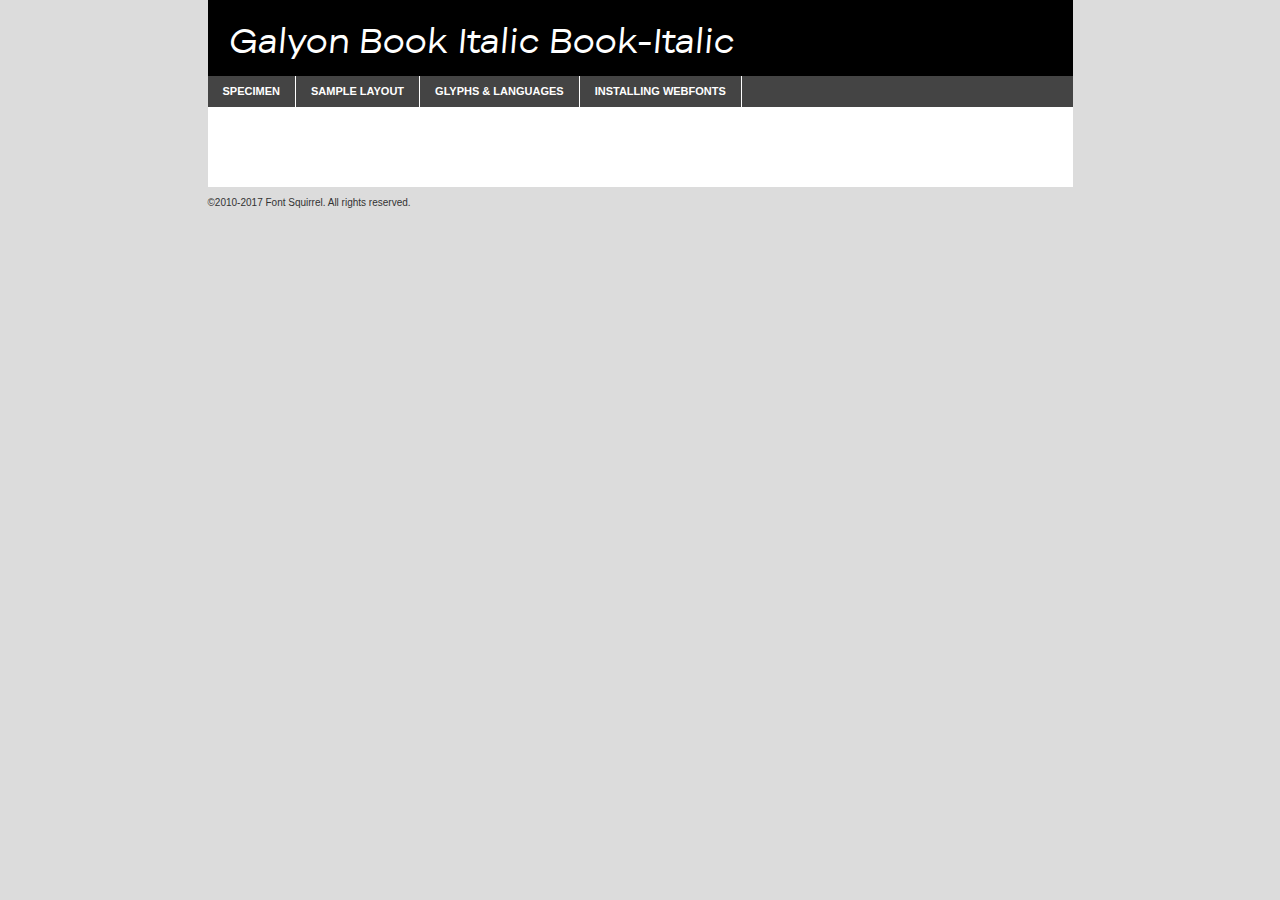
<file: font/galyon-book-italic-demo.html>
<!DOCTYPE html PUBLIC "-//W3C//DTD XHTML 1.0 Transitional//EN"
	"http://www.w3.org/TR/xhtml1/DTD/xhtml1-transitional.dtd">

<html xmlns="http://www.w3.org/1999/xhtml" xml:lang="en" lang="en">
<head>
	<meta http-equiv="Content-Type" content="text/html; charset=utf-8" />
	<script src="http://ajax.googleapis.com/ajax/libs/jquery/1.7.2/jquery.min.js" type="text/javascript" charset="utf-8"></script>
	<script type="text/javascript">
	(function($){$.fn.easyTabs=function(option){var param=jQuery.extend({fadeSpeed:"fast",defaultContent:1,activeClass:'active'},option);$(this).each(function(){var thisId="#"+this.id;if(param.defaultContent==''){param.defaultContent=1;}
	if(typeof param.defaultContent=="number")
	{var defaultTab=$(thisId+" .tabs li:eq("+(param.defaultContent-1)+") a").attr('href').substr(1);}else{var defaultTab=param.defaultContent;}
	$(thisId+" .tabs li a").each(function(){var tabToHide=$(this).attr('href').substr(1);$("#"+tabToHide).addClass('easytabs-tab-content');});hideAll();changeContent(defaultTab);function hideAll(){$(thisId+" .easytabs-tab-content").hide();}
	function changeContent(tabId){hideAll();$(thisId+" .tabs li").removeClass(param.activeClass);$(thisId+" .tabs li a[href=#"+tabId+"]").closest('li').addClass(param.activeClass);if(param.fadeSpeed!="none")
	{$(thisId+" #"+tabId).fadeIn(param.fadeSpeed);}else{$(thisId+" #"+tabId).show();}}
	$(thisId+" .tabs li").click(function(){var tabId=$(this).find('a').attr('href').substr(1);changeContent(tabId);return false;});});}})(jQuery);
	</script>
	<link rel="stylesheet" href="specimen_files/specimen_stylesheet.css" type="text/css" charset="utf-8" />
	<link rel="stylesheet" href="stylesheet.css" type="text/css" charset="utf-8" />

	<style type="text/css">
					body{
				font-family: 'galyon_book_italicbook-italic';
							}
		</style>

	<title>Galyon Book Italic Book-Italic Specimen</title>
	
	
	<script type="text/javascript" charset="utf-8">
		$(document).ready(function() {
			$('#container').easyTabs({defaultContent:1});
		});
	</script>
</head>

<body>
<div id="container">
	<div id="header">
		Galyon Book Italic Book-Italic	</div>
	<ul class="tabs">
		<li><a href="#specimen">Specimen</a></li>
		<li><a href="#layout">Sample Layout</a></li>
				<li><a href="#glyphs">Glyphs &amp; Languages</a></li>
		<li><a href="#installing">Installing Webfonts</a></li>
		
	</ul>
	
	<div id="main_content">

		
			<div id="specimen">
		
				<div class="section">
					<div class="grid12 firstcol">
						<div class="huge">AaBb</div>
					</div>
				</div>
		
				<div class="section">
					<div class="glyph_range">A&#x200B;B&#x200b;C&#x200b;D&#x200b;E&#x200b;F&#x200b;G&#x200b;H&#x200b;I&#x200b;J&#x200b;K&#x200b;L&#x200b;M&#x200b;N&#x200b;O&#x200b;P&#x200b;Q&#x200b;R&#x200b;S&#x200b;T&#x200b;U&#x200b;V&#x200b;W&#x200b;X&#x200b;Y&#x200b;Z&#x200b;a&#x200b;b&#x200b;c&#x200b;d&#x200b;e&#x200b;f&#x200b;g&#x200b;h&#x200b;i&#x200b;j&#x200b;k&#x200b;l&#x200b;m&#x200b;n&#x200b;o&#x200b;p&#x200b;q&#x200b;r&#x200b;s&#x200b;t&#x200b;u&#x200b;v&#x200b;w&#x200b;x&#x200b;y&#x200b;z&#x200b;1&#x200b;2&#x200b;3&#x200b;4&#x200b;5&#x200b;6&#x200b;7&#x200b;8&#x200b;9&#x200b;0&#x200b;&amp;&#x200b;.&#x200b;,&#x200b;?&#x200b;!&#x200b;&#64;&#x200b;(&#x200b;)&#x200b;#&#x200b;$&#x200b;%&#x200b;*&#x200b;+&#x200b;-&#x200b;=&#x200b;:&#x200b;;</div>
				</div>
				<div class="section">
					<div class="grid12 firstcol">
						<table class="sample_table">
							<tr><td>10</td><td class="size10">abcdefghijklmnopqrstuvwxyzABCDEFGHIJKLMNOPQRSTUVWXYZ0123456789abcdefghijklmnopqrstuvwxyzABCDEFGHIJKLMNOPQRSTUVWXYZ0123456789abcdefghijklmnopqrstuvwxyzABCDEFGHIJKLMNOPQRSTUVWXYZ</td></tr>
							<tr><td>11</td><td class="size11">abcdefghijklmnopqrstuvwxyzABCDEFGHIJKLMNOPQRSTUVWXYZ0123456789abcdefghijklmnopqrstuvwxyzABCDEFGHIJKLMNOPQRSTUVWXYZ0123456789abcdefghijklmnopqrstuvwxyzABCDEFGHIJKLMNOPQRSTUVWXYZ</td></tr>
							<tr><td>12</td><td class="size12">abcdefghijklmnopqrstuvwxyzABCDEFGHIJKLMNOPQRSTUVWXYZ0123456789abcdefghijklmnopqrstuvwxyzABCDEFGHIJKLMNOPQRSTUVWXYZ0123456789abcdefghijklmnopqrstuvwxyzABCDEFGHIJKLMNOPQRSTUVWXYZ</td></tr>
							<tr><td>13</td><td class="size13">abcdefghijklmnopqrstuvwxyzABCDEFGHIJKLMNOPQRSTUVWXYZ0123456789abcdefghijklmnopqrstuvwxyzABCDEFGHIJKLMNOPQRSTUVWXYZ0123456789abcdefghijklmnopqrstuvwxyzABCDEFGHIJKLMNOPQRSTUVWXYZ</td></tr>
							<tr><td>14</td><td class="size14">abcdefghijklmnopqrstuvwxyzABCDEFGHIJKLMNOPQRSTUVWXYZ0123456789abcdefghijklmnopqrstuvwxyzABCDEFGHIJKLMNOPQRSTUVWXYZ0123456789abcdefghijklmnopqrstuvwxyzABCDEFGHIJKLMNOPQRSTUVWXYZ</td></tr>
							<tr><td>16</td><td class="size16">abcdefghijklmnopqrstuvwxyzABCDEFGHIJKLMNOPQRSTUVWXYZ0123456789abcdefghijklmnopqrstuvwxyzABCDEFGHIJKLMNOPQRSTUVWXYZ</td></tr>
							<tr><td>18</td><td class="size18">abcdefghijklmnopqrstuvwxyzABCDEFGHIJKLMNOPQRSTUVWXYZ0123456789abcdefghijklmnopqrstuvwxyzABCDEFGHIJKLMNOPQRSTUVWXYZ</td></tr>
							<tr><td>20</td><td class="size20">abcdefghijklmnopqrstuvwxyzABCDEFGHIJKLMNOPQRSTUVWXYZ0123456789abcdefghijklmnopqrstuvwxyzABCDEFGHIJKLMNOPQRSTUVWXYZ</td></tr>
							<tr><td>24</td><td class="size24">abcdefghijklmnopqrstuvwxyzABCDEFGHIJKLMNOPQRSTUVWXYZ0123456789abcdefghijklmnopqrstuvwxyzABCDEFGHIJKLMNOPQRSTUVWXYZ</td></tr>
							<tr><td>30</td><td class="size30">abcdefghijklmnopqrstuvwxyzABCDEFGHIJKLMNOPQRSTUVWXYZ0123456789abcdefghijklmnopqrstuvwxyzABCDEFGHIJKLMNOPQRSTUVWXYZ</td></tr>
							<tr><td>36</td><td class="size36">abcdefghijklmnopqrstuvwxyzABCDEFGHIJKLMNOPQRSTUVWXYZ0123456789abcdefghijklmnopqrstuvwxyzABCDEFGHIJKLMNOPQRSTUVWXYZ</td></tr>
							<tr><td>48</td><td class="size48">abcdefghijklmnopqrstuvwxyzABCDEFGHIJKLMNOPQRSTUVWXYZ0123456789abcdefghijklmnopqrstuvwxyzABCDEFGHIJKLMNOPQRSTUVWXYZ</td></tr>
							<tr><td>60</td><td class="size60">abcdefghijklmnopqrstuvwxyzABCDEFGHIJKLMNOPQRSTUVWXYZ0123456789abcdefghijklmnopqrstuvwxyzABCDEFGHIJKLMNOPQRSTUVWXYZ</td></tr>
							<tr><td>72</td><td class="size72">abcdefghijklmnopqrstuvwxyzABCDEFGHIJKLMNOPQRSTUVWXYZ0123456789abcdefghijklmnopqrstuvwxyzABCDEFGHIJKLMNOPQRSTUVWXYZ</td></tr>
							<tr><td>90</td><td class="size90">abcdefghijklmnopqrstuvwxyzABCDEFGHIJKLMNOPQRSTUVWXYZ0123456789abcdefghijklmnopqrstuvwxyzABCDEFGHIJKLMNOPQRSTUVWXYZ</td></tr>
						</table>
				
					</div>
			
				</div>
		
		
		
								<div class="section" id="bodycomparison">


										<div id="xheight">
				<div class="fontbody">&#x25FC;&#x25FC;&#x25FC;&#x25FC;&#x25FC;&#x25FC;&#x25FC;&#x25FC;&#x25FC;&#x25FC;&#x25FC;&#x25FC;&#x25FC;&#x25FC;&#x25FC;&#x25FC;&#x25FC;&#x25FC;&#x25FC;&#x25FC;&#x25FC;&#x25FC;&#x25FC;&#x25FC;&#x25FC;&#x25FC;&#x25FC;&#x25FC;&#x25FC;&#x25FC;&#x25FC;&#x25FC;&#x25FC;&#x25FC;&#x25FC;&#x25FC;&#x25FC;&#x25FC;&#x25FC;&#x25FC;&#x25FC;&#x25FC;&#x25FC;&#x25FC;&#x25FC;&#x25FC;&#x25FC;&#x25FC;&#x25FC;&#x25FC;&#x25FC;&#x25FC;&#x25FC;&#x25FC;&#x25FC;&#x25FC;&#x25FC;&#x25FC;&#x25FC;&#x25FC;&#x25FC;&#x25FC;&#x25FC;&#x25FC;&#x25FC;&#x25FC;&#x25FC;&#x25FC;&#x25FC;&#x25FC;&#x25FC;&#x25FC;&#x25FC;&#x25FC;&#x25FC;&#x25FC;&#x25FC;&#x25FC;&#x25FC;&#x25FC;&#x25FC;&#x25FC;&#x25FC;&#x25FC;&#x25FC;&#x25FC;&#x25FC;&#x25FC;&#x25FC;&#x25FC;&#x25FC;&#x25FC;&#x25FC;&#x25FC;&#x25FC;&#x25FC;&#x25FC;&#x25FC;&#x25FC;body</div><div class="arialbody">body</div><div class="verdanabody">body</div><div class="georgiabody">body</div></div>
										<div class="fontbody" style="z-index:1">
											body<span>Galyon Book Italic Book-Italic</span>
										</div>
										<div class="arialbody" style="z-index:1">
											body<span>Arial</span>
										</div>
										<div class="verdanabody" style="z-index:1">
											body<span>Verdana</span>
										</div>
										<div class="georgiabody" style="z-index:1">
											body<span>Georgia</span>
										</div>



								</div>
		
		
				<div class="section psample psample_row1" id="">
					
					<div class="grid2 firstcol">
						<p class="size10"><span>10.</span>Aenean lacinia bibendum nulla sed consectetur. Fusce dapibus, tellus ac cursus commodo, tortor mauris condimentum nibh, ut fermentum massa justo sit amet risus. Nullam id dolor id nibh ultricies vehicula ut id elit. Cum sociis natoque penatibus et magnis dis parturient montes, nascetur ridiculus mus. Nulla vitae elit libero, a pharetra augue.</p>
			
					</div>
					<div class="grid3">
						<p class="size11"><span>11.</span>Aenean lacinia bibendum nulla sed consectetur. Fusce dapibus, tellus ac cursus commodo, tortor mauris condimentum nibh, ut fermentum massa justo sit amet risus. Nullam id dolor id nibh ultricies vehicula ut id elit. Cum sociis natoque penatibus et magnis dis parturient montes, nascetur ridiculus mus. Nulla vitae elit libero, a pharetra augue.</p>
			
					</div>
					<div class="grid3">
						<p class="size12"><span>12.</span>Aenean lacinia bibendum nulla sed consectetur. Fusce dapibus, tellus ac cursus commodo, tortor mauris condimentum nibh, ut fermentum massa justo sit amet risus. Nullam id dolor id nibh ultricies vehicula ut id elit. Cum sociis natoque penatibus et magnis dis parturient montes, nascetur ridiculus mus. Nulla vitae elit libero, a pharetra augue.</p>
			
					</div>
					<div class="grid4">
						<p class="size13"><span>13.</span>Aenean lacinia bibendum nulla sed consectetur. Fusce dapibus, tellus ac cursus commodo, tortor mauris condimentum nibh, ut fermentum massa justo sit amet risus. Nullam id dolor id nibh ultricies vehicula ut id elit. Cum sociis natoque penatibus et magnis dis parturient montes, nascetur ridiculus mus. Nulla vitae elit libero, a pharetra augue.</p>
			
					</div>
					<div class="white_blend"></div>
					
				</div>
				<div class="section psample psample_row2" id="">
					<div class="grid3 firstcol">
						<p class="size14"><span>14.</span>Aenean lacinia bibendum nulla sed consectetur. Fusce dapibus, tellus ac cursus commodo, tortor mauris condimentum nibh, ut fermentum massa justo sit amet risus. Nullam id dolor id nibh ultricies vehicula ut id elit. Cum sociis natoque penatibus et magnis dis parturient montes, nascetur ridiculus mus. Nulla vitae elit libero, a pharetra augue.</p>
			
					</div>
					<div class="grid4">
						<p class="size16"><span>16.</span>Aenean lacinia bibendum nulla sed consectetur. Fusce dapibus, tellus ac cursus commodo, tortor mauris condimentum nibh, ut fermentum massa justo sit amet risus. Nullam id dolor id nibh ultricies vehicula ut id elit. Cum sociis natoque penatibus et magnis dis parturient montes, nascetur ridiculus mus. Nulla vitae elit libero, a pharetra augue.</p>
			
					</div>
					<div class="grid5">
						<p class="size18"><span>18.</span>Aenean lacinia bibendum nulla sed consectetur. Fusce dapibus, tellus ac cursus commodo, tortor mauris condimentum nibh, ut fermentum massa justo sit amet risus. Nullam id dolor id nibh ultricies vehicula ut id elit. Cum sociis natoque penatibus et magnis dis parturient montes, nascetur ridiculus mus. Nulla vitae elit libero, a pharetra augue.</p>
			
					</div>

					<div class="white_blend"></div>

				</div>
				
				<div class="section psample psample_row3" id="">
					<div class="grid5 firstcol">
						<p class="size20"><span>20.</span>Aenean lacinia bibendum nulla sed consectetur. Fusce dapibus, tellus ac cursus commodo, tortor mauris condimentum nibh, ut fermentum massa justo sit amet risus. Nullam id dolor id nibh ultricies vehicula ut id elit. Cum sociis natoque penatibus et magnis dis parturient montes, nascetur ridiculus mus. Nulla vitae elit libero, a pharetra augue.</p>
					</div>
					<div class="grid7">
						<p class="size24"><span>24.</span>Aenean lacinia bibendum nulla sed consectetur. Fusce dapibus, tellus ac cursus commodo, tortor mauris condimentum nibh, ut fermentum massa justo sit amet risus. Nullam id dolor id nibh ultricies vehicula ut id elit. Cum sociis natoque penatibus et magnis dis parturient montes, nascetur ridiculus mus. Nulla vitae elit libero, a pharetra augue.</p>
					</div>
					
					<div class="white_blend"></div>
					
				</div>
				
				<div class="section psample psample_row4" id="">
					<div class="grid12 firstcol">
						<p class="size30"><span>30.</span>Aenean lacinia bibendum nulla sed consectetur. Fusce dapibus, tellus ac cursus commodo, tortor mauris condimentum nibh, ut fermentum massa justo sit amet risus. Nullam id dolor id nibh ultricies vehicula ut id elit. Cum sociis natoque penatibus et magnis dis parturient montes, nascetur ridiculus mus. Nulla vitae elit libero, a pharetra augue.</p>
					</div>
					<div class="white_blend"></div>
					
				</div>
				
				
				
				<div class="section psample psample_row1 fullreverse">
					<div class="grid2 firstcol">
						<p class="size10"><span>10.</span>Aenean lacinia bibendum nulla sed consectetur. Fusce dapibus, tellus ac cursus commodo, tortor mauris condimentum nibh, ut fermentum massa justo sit amet risus. Nullam id dolor id nibh ultricies vehicula ut id elit. Cum sociis natoque penatibus et magnis dis parturient montes, nascetur ridiculus mus. Nulla vitae elit libero, a pharetra augue.</p>
			
					</div>
					<div class="grid3">
						<p class="size11"><span>11.</span>Aenean lacinia bibendum nulla sed consectetur. Fusce dapibus, tellus ac cursus commodo, tortor mauris condimentum nibh, ut fermentum massa justo sit amet risus. Nullam id dolor id nibh ultricies vehicula ut id elit. Cum sociis natoque penatibus et magnis dis parturient montes, nascetur ridiculus mus. Nulla vitae elit libero, a pharetra augue.</p>
			
					</div>
					<div class="grid3">
						<p class="size12"><span>12.</span>Aenean lacinia bibendum nulla sed consectetur. Fusce dapibus, tellus ac cursus commodo, tortor mauris condimentum nibh, ut fermentum massa justo sit amet risus. Nullam id dolor id nibh ultricies vehicula ut id elit. Cum sociis natoque penatibus et magnis dis parturient montes, nascetur ridiculus mus. Nulla vitae elit libero, a pharetra augue.</p>
			
					</div>
					<div class="grid4">
						<p class="size13"><span>13.</span>Aenean lacinia bibendum nulla sed consectetur. Fusce dapibus, tellus ac cursus commodo, tortor mauris condimentum nibh, ut fermentum massa justo sit amet risus. Nullam id dolor id nibh ultricies vehicula ut id elit. Cum sociis natoque penatibus et magnis dis parturient montes, nascetur ridiculus mus. Nulla vitae elit libero, a pharetra augue.</p>
			
					</div>
					<div class="black_blend"></div>
					
				</div>
				
				<div class="section psample psample_row2 fullreverse">
					<div class="grid3 firstcol">
						<p class="size14"><span>14.</span>Aenean lacinia bibendum nulla sed consectetur. Fusce dapibus, tellus ac cursus commodo, tortor mauris condimentum nibh, ut fermentum massa justo sit amet risus. Nullam id dolor id nibh ultricies vehicula ut id elit. Cum sociis natoque penatibus et magnis dis parturient montes, nascetur ridiculus mus. Nulla vitae elit libero, a pharetra augue.</p>
			
					</div>
					<div class="grid4">
						<p class="size16"><span>16.</span>Aenean lacinia bibendum nulla sed consectetur. Fusce dapibus, tellus ac cursus commodo, tortor mauris condimentum nibh, ut fermentum massa justo sit amet risus. Nullam id dolor id nibh ultricies vehicula ut id elit. Cum sociis natoque penatibus et magnis dis parturient montes, nascetur ridiculus mus. Nulla vitae elit libero, a pharetra augue.</p>
			
					</div>
					<div class="grid5">
						<p class="size18"><span>18.</span>Aenean lacinia bibendum nulla sed consectetur. Fusce dapibus, tellus ac cursus commodo, tortor mauris condimentum nibh, ut fermentum massa justo sit amet risus. Nullam id dolor id nibh ultricies vehicula ut id elit. Cum sociis natoque penatibus et magnis dis parturient montes, nascetur ridiculus mus. Nulla vitae elit libero, a pharetra augue.</p>
			
					</div>
					<div class="black_blend"></div>

				</div>
				
				<div class="section psample fullreverse psample_row3" id="">
					<div class="grid5 firstcol">
						<p class="size20"><span>20.</span>Aenean lacinia bibendum nulla sed consectetur. Fusce dapibus, tellus ac cursus commodo, tortor mauris condimentum nibh, ut fermentum massa justo sit amet risus. Nullam id dolor id nibh ultricies vehicula ut id elit. Cum sociis natoque penatibus et magnis dis parturient montes, nascetur ridiculus mus. Nulla vitae elit libero, a pharetra augue.</p>
					</div>
					<div class="grid7">
						<p class="size24"><span>24.</span>Aenean lacinia bibendum nulla sed consectetur. Fusce dapibus, tellus ac cursus commodo, tortor mauris condimentum nibh, ut fermentum massa justo sit amet risus. Nullam id dolor id nibh ultricies vehicula ut id elit. Cum sociis natoque penatibus et magnis dis parturient montes, nascetur ridiculus mus. Nulla vitae elit libero, a pharetra augue.</p>
					</div>
					
					<div class="black_blend"></div>
					
				</div>
				
				<div class="section psample fullreverse psample_row4" id="" style="border-bottom: 20px #000 solid;">
					<div class="grid12 firstcol">
						<p class="size30"><span>30.</span>Aenean lacinia bibendum nulla sed consectetur. Fusce dapibus, tellus ac cursus commodo, tortor mauris condimentum nibh, ut fermentum massa justo sit amet risus. Nullam id dolor id nibh ultricies vehicula ut id elit. Cum sociis natoque penatibus et magnis dis parturient montes, nascetur ridiculus mus. Nulla vitae elit libero, a pharetra augue.</p>
					</div>
					<div class="black_blend"></div>
					
				</div>
				
				
				
				
			</div>
			
			<div id="layout">
				
				<div class="section">
					
					<div class="grid12 firstcol">
						<h1>Lorem Ipsum Dolor</h1>
						<h2>Etiam porta sem malesuada magna mollis euismod</h2>
						
						<p class="byline">By <a href="#link">Aenean Lacinia</a></p>
					</div>
				</div>
				<div class="section">
					<div class="grid8 firstcol">
						<p class="large">Donec sed odio dui. Morbi leo risus, porta ac consectetur ac, vestibulum at eros. Fusce dapibus, tellus ac cursus commodo, tortor mauris condimentum nibh, ut fermentum massa justo sit amet risus. </p>

						
						<h3>Pellentesque ornare sem</h3>

						<p>Maecenas sed diam eget risus varius blandit sit amet non magna. Maecenas faucibus mollis interdum. Donec ullamcorper nulla non metus auctor fringilla. Nullam id dolor id nibh ultricies vehicula ut id elit. Nullam id dolor id nibh ultricies vehicula ut id elit. </p>

						<p>Aenean eu leo quam. Pellentesque ornare sem lacinia quam venenatis vestibulum. Lorem ipsum dolor sit amet, consectetur adipiscing elit. Cum sociis natoque penatibus et magnis dis parturient montes, nascetur ridiculus mus. </p>

						<p>Nulla vitae elit libero, a pharetra augue. Praesent commodo cursus magna, vel scelerisque nisl consectetur et. Aenean lacinia bibendum nulla sed consectetur. </p>

						<p>Nullam quis risus eget urna mollis ornare vel eu leo. Nullam quis risus eget urna mollis ornare vel eu leo. Maecenas sed diam eget risus varius blandit sit amet non magna. Donec ullamcorper nulla non metus auctor fringilla. </p>

						<h3>Cras mattis consectetur</h3>

						<p>Aenean eu leo quam. Pellentesque ornare sem lacinia quam venenatis vestibulum. Aenean lacinia bibendum nulla sed consectetur. Integer posuere erat a ante venenatis dapibus posuere velit aliquet. Cras mattis consectetur purus sit amet fermentum. </p>

						<p>Nullam id dolor id nibh ultricies vehicula ut id elit. Nullam quis risus eget urna mollis ornare vel eu leo. Cras mattis consectetur purus sit amet fermentum.</p>
					</div>
					
					<div class="grid4 sidebar">
						
						<div class="box reverse">
							<p class="last">Nullam quis risus eget urna mollis ornare vel eu leo. Donec ullamcorper nulla non metus auctor fringilla. Cras mattis consectetur purus sit amet fermentum. Sed posuere consectetur est at lobortis. Lorem ipsum dolor sit amet, consectetur adipiscing elit. </p>
						</div>
						
						<p class="caption">Maecenas sed diam eget risus varius.</p>

						<p>Vestibulum id ligula porta felis euismod semper. Integer posuere erat a ante venenatis dapibus posuere velit aliquet. Vestibulum id ligula porta felis euismod semper. Sed posuere consectetur est at lobortis. Maecenas sed diam eget risus varius blandit sit amet non magna. Fusce dapibus, tellus ac cursus commodo, tortor mauris condimentum nibh, ut fermentum massa justo sit amet risus. </p>

					

						<p>Duis mollis, est non commodo luctus, nisi erat porttitor ligula, eget lacinia odio sem nec elit. Aenean lacinia bibendum nulla sed consectetur. Vivamus sagittis lacus vel augue laoreet rutrum faucibus dolor auctor. Aenean lacinia bibendum nulla sed consectetur. Nullam quis risus eget urna mollis ornare vel eu leo. </p>

						<p>Praesent commodo cursus magna, vel scelerisque nisl consectetur et. Donec ullamcorper nulla non metus auctor fringilla. Maecenas faucibus mollis interdum. Fusce dapibus, tellus ac cursus commodo, tortor mauris condimentum nibh, ut fermentum massa justo sit amet risus. </p>

					</div>
				</div>
				
			</div>


			



		<div id="glyphs">
			<div class="section">
				<div class="grid12 firstcol">
			
				<h1>Language Support</h1>
				<p>The subset of Galyon Book Italic Book-Italic in this kit supports the following languages:<br />
			
					Albanian, Basque, Breton, Chamorro, Danish, Dutch, English, Faroese, Finnish, French, Frisian, Galician, German, Icelandic, Italian, Malagasy, Norwegian, Portuguese, Spanish, Alsatian, Aragonese, Arapaho, Arrernte, Asturian, Aymara, Bislama, Cebuano, Corsican, Fijian, French_creole, Genoese, Gilbertese, Greenlandic, Haitian_creole, Hiligaynon, Hmong, Hopi, Ibanag, Iloko_ilokano, Indonesian, Interglossa_glosa, Interlingua, Irish_gaelic, Jerriais, Lojban, Lombard, Luxembourgeois, Manx, Mohawk, Norfolk_pitcairnese, Occitan, Oromo, Pangasinan, Papiamento, Piedmontese, Potawatomi, Rhaeto-romance, Romansh, Rotokas, Sami_lule, Samoan, Sardinian, Scots_gaelic, Seychelles_creole, Shona, Sicilian, Somali, Southern_ndebele, Swahili, Swati_swazi, Tagalog_filipino_pilipino, Tetum, Tok_pisin, Uyghur_latinized, Volapuk, Walloon, Warlpiri, Xhosa, Yapese, Zulu, Latinbasic, Ubasic, Demo				</p>
				<h1>Glyph Chart</h1>
				<p>The subset of Galyon Book Italic Book-Italic in this kit includes all the glyphs listed below. Unicode entities are included above each glyph to help you insert individual characters into your layout.</p>
				<div id="glyph_chart">
			
																				 <div><p>&amp;#32;</p>&#32;</div>
																				 <div><p>&amp;#33;</p>&#33;</div>
																				 <div><p>&amp;#34;</p>&#34;</div>
																				 <div><p>&amp;#35;</p>&#35;</div>
																				 <div><p>&amp;#36;</p>&#36;</div>
																				 <div><p>&amp;#37;</p>&#37;</div>
																				 <div><p>&amp;#38;</p>&#38;</div>
																				 <div><p>&amp;#39;</p>&#39;</div>
																				 <div><p>&amp;#40;</p>&#40;</div>
																				 <div><p>&amp;#41;</p>&#41;</div>
																				 <div><p>&amp;#42;</p>&#42;</div>
																				 <div><p>&amp;#43;</p>&#43;</div>
																				 <div><p>&amp;#44;</p>&#44;</div>
																				 <div><p>&amp;#45;</p>&#45;</div>
																				 <div><p>&amp;#46;</p>&#46;</div>
																				 <div><p>&amp;#47;</p>&#47;</div>
																				 <div><p>&amp;#48;</p>&#48;</div>
																				 <div><p>&amp;#49;</p>&#49;</div>
																				 <div><p>&amp;#50;</p>&#50;</div>
																				 <div><p>&amp;#51;</p>&#51;</div>
																				 <div><p>&amp;#52;</p>&#52;</div>
																				 <div><p>&amp;#53;</p>&#53;</div>
																				 <div><p>&amp;#54;</p>&#54;</div>
																				 <div><p>&amp;#55;</p>&#55;</div>
																				 <div><p>&amp;#56;</p>&#56;</div>
																				 <div><p>&amp;#57;</p>&#57;</div>
																				 <div><p>&amp;#58;</p>&#58;</div>
																				 <div><p>&amp;#59;</p>&#59;</div>
																				 <div><p>&amp;#60;</p>&#60;</div>
																				 <div><p>&amp;#61;</p>&#61;</div>
																				 <div><p>&amp;#62;</p>&#62;</div>
																				 <div><p>&amp;#63;</p>&#63;</div>
																				 <div><p>&amp;#64;</p>&#64;</div>
																				 <div><p>&amp;#65;</p>&#65;</div>
																				 <div><p>&amp;#66;</p>&#66;</div>
																				 <div><p>&amp;#67;</p>&#67;</div>
																				 <div><p>&amp;#68;</p>&#68;</div>
																				 <div><p>&amp;#69;</p>&#69;</div>
																				 <div><p>&amp;#70;</p>&#70;</div>
																				 <div><p>&amp;#71;</p>&#71;</div>
																				 <div><p>&amp;#72;</p>&#72;</div>
																				 <div><p>&amp;#73;</p>&#73;</div>
																				 <div><p>&amp;#74;</p>&#74;</div>
																				 <div><p>&amp;#75;</p>&#75;</div>
																				 <div><p>&amp;#76;</p>&#76;</div>
																				 <div><p>&amp;#77;</p>&#77;</div>
																				 <div><p>&amp;#78;</p>&#78;</div>
																				 <div><p>&amp;#79;</p>&#79;</div>
																				 <div><p>&amp;#80;</p>&#80;</div>
																				 <div><p>&amp;#81;</p>&#81;</div>
																				 <div><p>&amp;#82;</p>&#82;</div>
																				 <div><p>&amp;#83;</p>&#83;</div>
																				 <div><p>&amp;#84;</p>&#84;</div>
																				 <div><p>&amp;#85;</p>&#85;</div>
																				 <div><p>&amp;#86;</p>&#86;</div>
																				 <div><p>&amp;#87;</p>&#87;</div>
																				 <div><p>&amp;#88;</p>&#88;</div>
																				 <div><p>&amp;#89;</p>&#89;</div>
																				 <div><p>&amp;#90;</p>&#90;</div>
																				 <div><p>&amp;#91;</p>&#91;</div>
																				 <div><p>&amp;#92;</p>&#92;</div>
																				 <div><p>&amp;#93;</p>&#93;</div>
																				 <div><p>&amp;#94;</p>&#94;</div>
																				 <div><p>&amp;#95;</p>&#95;</div>
																				 <div><p>&amp;#96;</p>&#96;</div>
																				 <div><p>&amp;#97;</p>&#97;</div>
																				 <div><p>&amp;#98;</p>&#98;</div>
																				 <div><p>&amp;#99;</p>&#99;</div>
																				 <div><p>&amp;#100;</p>&#100;</div>
																				 <div><p>&amp;#101;</p>&#101;</div>
																				 <div><p>&amp;#102;</p>&#102;</div>
																				 <div><p>&amp;#103;</p>&#103;</div>
																				 <div><p>&amp;#104;</p>&#104;</div>
																				 <div><p>&amp;#105;</p>&#105;</div>
																				 <div><p>&amp;#106;</p>&#106;</div>
																				 <div><p>&amp;#107;</p>&#107;</div>
																				 <div><p>&amp;#108;</p>&#108;</div>
																				 <div><p>&amp;#109;</p>&#109;</div>
																				 <div><p>&amp;#110;</p>&#110;</div>
																				 <div><p>&amp;#111;</p>&#111;</div>
																				 <div><p>&amp;#112;</p>&#112;</div>
																				 <div><p>&amp;#113;</p>&#113;</div>
																				 <div><p>&amp;#114;</p>&#114;</div>
																				 <div><p>&amp;#115;</p>&#115;</div>
																				 <div><p>&amp;#116;</p>&#116;</div>
																				 <div><p>&amp;#117;</p>&#117;</div>
																				 <div><p>&amp;#118;</p>&#118;</div>
																				 <div><p>&amp;#119;</p>&#119;</div>
																				 <div><p>&amp;#120;</p>&#120;</div>
																				 <div><p>&amp;#121;</p>&#121;</div>
																				 <div><p>&amp;#122;</p>&#122;</div>
																				 <div><p>&amp;#123;</p>&#123;</div>
																				 <div><p>&amp;#124;</p>&#124;</div>
																				 <div><p>&amp;#125;</p>&#125;</div>
																				 <div><p>&amp;#126;</p>&#126;</div>
																				 <div><p>&amp;#160;</p>&#160;</div>
																				 <div><p>&amp;#161;</p>&#161;</div>
																				 <div><p>&amp;#162;</p>&#162;</div>
																				 <div><p>&amp;#163;</p>&#163;</div>
																				 <div><p>&amp;#164;</p>&#164;</div>
																				 <div><p>&amp;#165;</p>&#165;</div>
																				 <div><p>&amp;#167;</p>&#167;</div>
																				 <div><p>&amp;#168;</p>&#168;</div>
																				 <div><p>&amp;#169;</p>&#169;</div>
																				 <div><p>&amp;#170;</p>&#170;</div>
																				 <div><p>&amp;#171;</p>&#171;</div>
																				 <div><p>&amp;#173;</p>&#173;</div>
																				 <div><p>&amp;#174;</p>&#174;</div>
																				 <div><p>&amp;#175;</p>&#175;</div>
																				 <div><p>&amp;#176;</p>&#176;</div>
																				 <div><p>&amp;#177;</p>&#177;</div>
																				 <div><p>&amp;#178;</p>&#178;</div>
																				 <div><p>&amp;#179;</p>&#179;</div>
																				 <div><p>&amp;#180;</p>&#180;</div>
																				 <div><p>&amp;#181;</p>&#181;</div>
																				 <div><p>&amp;#182;</p>&#182;</div>
																				 <div><p>&amp;#183;</p>&#183;</div>
																				 <div><p>&amp;#184;</p>&#184;</div>
																				 <div><p>&amp;#185;</p>&#185;</div>
																				 <div><p>&amp;#186;</p>&#186;</div>
																				 <div><p>&amp;#187;</p>&#187;</div>
																				 <div><p>&amp;#188;</p>&#188;</div>
																				 <div><p>&amp;#189;</p>&#189;</div>
																				 <div><p>&amp;#190;</p>&#190;</div>
																				 <div><p>&amp;#191;</p>&#191;</div>
																				 <div><p>&amp;#192;</p>&#192;</div>
																				 <div><p>&amp;#193;</p>&#193;</div>
																				 <div><p>&amp;#194;</p>&#194;</div>
																				 <div><p>&amp;#195;</p>&#195;</div>
																				 <div><p>&amp;#196;</p>&#196;</div>
																				 <div><p>&amp;#197;</p>&#197;</div>
																				 <div><p>&amp;#198;</p>&#198;</div>
																				 <div><p>&amp;#199;</p>&#199;</div>
																				 <div><p>&amp;#200;</p>&#200;</div>
																				 <div><p>&amp;#201;</p>&#201;</div>
																				 <div><p>&amp;#202;</p>&#202;</div>
																				 <div><p>&amp;#203;</p>&#203;</div>
																				 <div><p>&amp;#204;</p>&#204;</div>
																				 <div><p>&amp;#205;</p>&#205;</div>
																				 <div><p>&amp;#206;</p>&#206;</div>
																				 <div><p>&amp;#207;</p>&#207;</div>
																				 <div><p>&amp;#208;</p>&#208;</div>
																				 <div><p>&amp;#209;</p>&#209;</div>
																				 <div><p>&amp;#210;</p>&#210;</div>
																				 <div><p>&amp;#211;</p>&#211;</div>
																				 <div><p>&amp;#212;</p>&#212;</div>
																				 <div><p>&amp;#213;</p>&#213;</div>
																				 <div><p>&amp;#214;</p>&#214;</div>
																				 <div><p>&amp;#215;</p>&#215;</div>
																				 <div><p>&amp;#216;</p>&#216;</div>
																				 <div><p>&amp;#217;</p>&#217;</div>
																				 <div><p>&amp;#218;</p>&#218;</div>
																				 <div><p>&amp;#219;</p>&#219;</div>
																				 <div><p>&amp;#220;</p>&#220;</div>
																				 <div><p>&amp;#221;</p>&#221;</div>
																				 <div><p>&amp;#222;</p>&#222;</div>
																				 <div><p>&amp;#223;</p>&#223;</div>
																				 <div><p>&amp;#224;</p>&#224;</div>
																				 <div><p>&amp;#225;</p>&#225;</div>
																				 <div><p>&amp;#226;</p>&#226;</div>
																				 <div><p>&amp;#227;</p>&#227;</div>
																				 <div><p>&amp;#228;</p>&#228;</div>
																				 <div><p>&amp;#229;</p>&#229;</div>
																				 <div><p>&amp;#230;</p>&#230;</div>
																				 <div><p>&amp;#231;</p>&#231;</div>
																				 <div><p>&amp;#232;</p>&#232;</div>
																				 <div><p>&amp;#233;</p>&#233;</div>
																				 <div><p>&amp;#234;</p>&#234;</div>
																				 <div><p>&amp;#235;</p>&#235;</div>
																				 <div><p>&amp;#236;</p>&#236;</div>
																				 <div><p>&amp;#237;</p>&#237;</div>
																				 <div><p>&amp;#238;</p>&#238;</div>
																				 <div><p>&amp;#239;</p>&#239;</div>
																				 <div><p>&amp;#240;</p>&#240;</div>
																				 <div><p>&amp;#241;</p>&#241;</div>
																				 <div><p>&amp;#242;</p>&#242;</div>
																				 <div><p>&amp;#243;</p>&#243;</div>
																				 <div><p>&amp;#244;</p>&#244;</div>
																				 <div><p>&amp;#245;</p>&#245;</div>
																				 <div><p>&amp;#246;</p>&#246;</div>
																				 <div><p>&amp;#247;</p>&#247;</div>
																				 <div><p>&amp;#248;</p>&#248;</div>
																				 <div><p>&amp;#249;</p>&#249;</div>
																				 <div><p>&amp;#250;</p>&#250;</div>
																				 <div><p>&amp;#251;</p>&#251;</div>
																				 <div><p>&amp;#252;</p>&#252;</div>
																				 <div><p>&amp;#253;</p>&#253;</div>
																				 <div><p>&amp;#254;</p>&#254;</div>
																				 <div><p>&amp;#255;</p>&#255;</div>
																				 <div><p>&amp;#338;</p>&#338;</div>
																				 <div><p>&amp;#339;</p>&#339;</div>
																				 <div><p>&amp;#376;</p>&#376;</div>
																				 <div><p>&amp;#710;</p>&#710;</div>
																				 <div><p>&amp;#732;</p>&#732;</div>
																				 <div><p>&amp;#8192;</p>&#8192;</div>
																				 <div><p>&amp;#8193;</p>&#8193;</div>
																				 <div><p>&amp;#8194;</p>&#8194;</div>
																				 <div><p>&amp;#8195;</p>&#8195;</div>
																				 <div><p>&amp;#8196;</p>&#8196;</div>
																				 <div><p>&amp;#8197;</p>&#8197;</div>
																				 <div><p>&amp;#8198;</p>&#8198;</div>
																				 <div><p>&amp;#8199;</p>&#8199;</div>
																				 <div><p>&amp;#8200;</p>&#8200;</div>
																				 <div><p>&amp;#8201;</p>&#8201;</div>
																				 <div><p>&amp;#8202;</p>&#8202;</div>
																				 <div><p>&amp;#8208;</p>&#8208;</div>
																				 <div><p>&amp;#8209;</p>&#8209;</div>
																				 <div><p>&amp;#8210;</p>&#8210;</div>
																				 <div><p>&amp;#8211;</p>&#8211;</div>
																				 <div><p>&amp;#8212;</p>&#8212;</div>
																				 <div><p>&amp;#8216;</p>&#8216;</div>
																				 <div><p>&amp;#8217;</p>&#8217;</div>
																				 <div><p>&amp;#8218;</p>&#8218;</div>
																				 <div><p>&amp;#8220;</p>&#8220;</div>
																				 <div><p>&amp;#8221;</p>&#8221;</div>
																				 <div><p>&amp;#8222;</p>&#8222;</div>
																				 <div><p>&amp;#8226;</p>&#8226;</div>
																				 <div><p>&amp;#8230;</p>&#8230;</div>
																				 <div><p>&amp;#8239;</p>&#8239;</div>
																				 <div><p>&amp;#8249;</p>&#8249;</div>
																				 <div><p>&amp;#8250;</p>&#8250;</div>
																				 <div><p>&amp;#8287;</p>&#8287;</div>
																				 <div><p>&amp;#8364;</p>&#8364;</div>
																				 <div><p>&amp;#8482;</p>&#8482;</div>
																				 <div><p>&amp;#9724;</p>&#9724;</div>
																				 <div><p>&amp;#64257;</p>&#64257;</div>
																				 <div><p>&amp;#64258;</p>&#64258;</div>
																																																</div>	
				</div>
		
		
			</div>
		</div>
		
		
		<div id="specs">
			
		</div>
	
		<div id="installing">
			<div class="section">
				<div class="grid7 firstcol">
					<h1>Installing Webfonts</h1>
					
					<p>Webfonts are supported by all major browser platforms but not all in the same way. There are currently four different font formats that must be included in order to target all browsers. This includes TTF, WOFF, EOT and SVG.</p>
					
					<h2>1. Upload your webfonts</h2>
					<p>You must upload your webfont kit to your website. They should be in or near the same directory as your CSS files.</p>
					
					<h2>2. Include the webfont stylesheet</h2>
					<p>A special CSS @font-face declaration helps the various browsers select the appropriate font it needs without causing you a bunch of headaches. Learn more about this syntax by reading the <a href="https://www.fontspring.com/blog/further-hardening-of-the-bulletproof-syntax">Fontspring blog post</a> about it. The code for it is as follows:</p>


<code>
@font-face{ 
	font-family: 'MyWebFont';
	src: url('WebFont.eot');
	src: url('WebFont.eot?#iefix') format('embedded-opentype'),
	     url('WebFont.woff') format('woff'),
	     url('WebFont.ttf') format('truetype'),
	     url('WebFont.svg#webfont') format('svg');
}
</code>

	<p>We've already gone ahead and generated the code for you. All you have to do is link to the stylesheet in your HTML, like this:</p>
	<code>&lt;link rel=&quot;stylesheet&quot; href=&quot;stylesheet.css&quot; type=&quot;text/css&quot; charset=&quot;utf-8&quot; /&gt;</code>

					<h2>3. Modify your own stylesheet</h2>
					<p>To take advantage of your new fonts, you must tell your stylesheet to use them. Look at the original @font-face declaration above and find the property called "font-family." The name linked there will be what you use to reference the font. Prepend that webfont name to the font stack in the "font-family" property, inside the selector you want to change. For example:</p>
<code>p { font-family: 'WebFont', Arial, sans-serif; }</code>

<h2>4. Test</h2>
<p>Getting webfonts to work cross-browser <em>can</em> be tricky. Use the information in the sidebar to help you if you find that fonts aren't loading in a particular browser.</p>
				</div>
				
				<div class="grid5 sidebar">
					<div class="box">
						<h2>Troubleshooting<br />Font-Face Problems</h2>
						<p>Having trouble getting your webfonts to load in your new website? Here are some tips to sort out what might be the problem.</p>

						<h3>Fonts not showing in any browser</h3>

						<p>This sounds like you need to work on the plumbing. You either did not upload the fonts to the correct directory, or you did not link the fonts properly in the CSS. If you've confirmed that all this is correct and you still have a problem, take a look at your .htaccess file and see if requests are getting intercepted.</p>

						<h3>Fonts not loading in iPhone or iPad</h3>

						<p>The most common problem here is that you are serving the fonts from an IIS server. IIS refuses to serve files that have unknown MIME types. If that is the case, you must set the MIME type for SVG to "image/svg+xml" in the server settings. Follow these instructions from Microsoft if you need help.</p>

						<h3>Fonts not loading in Firefox</h3>

						<p>The primary reason for this failure? You are still using a version Firefox older than 3.5. So upgrade already! If that isn't it, then you are very likely serving fonts from a different domain. Firefox requires that all font assets be served from the same domain. Lastly it is possible that you need to add WOFF to your list of MIME types (if you are serving via IIS.)</p>

						<h3>Fonts not loading in IE</h3>

						<p>Are you looking at Internet Explorer on an actual Windows machine or are you cheating by using a service like Adobe BrowserLab? Many of these screenshot services do not render @font-face for IE. Best to test it on a real machine.</p>

						<h3>Fonts not loading in IE9</h3>

						<p>IE9, like Firefox, requires that fonts be served from the same domain as the website. Make sure that is the case.</p>
					</div>
				</div>
			</div>
			
		</div>
	
	</div>
	<div id="footer">
		<p>&copy;2010-2017 Font Squirrel. All rights reserved.</p>
	</div>
</div>
</body>
</html>
</file>
<file: css/custom.css>
@charset "UTF-8";
/* Add your custom CSS declarations below  */

@font-face {
    font-family: "galyon-bold-italic";
    src: url("../font/galyon-bold-italic-webfont.woff");
}

@font-face {
    font-family: "galyon-bold";
    src: url("../font/galyon-bold-webfont.woff");
}

@font-face {
    font-family: "galyon-book-italic";
    src: url("../font/galyon-book-italic-webfont.woff");
}

@font-face {
    font-family: "galyon-book";
    src: url("../font/galyon-book-webfont.woff");
}

.nav{
    padding: 0px;
    font-family: galyon-book;
}

.nav-pills .nav-link.active, .nav-pills .show>.nav-link {
    color: #f5f7f9;
    background-color: #222529;
    font-family: galyon-book;
}

a {
    color: #222529;
    font-family: galyon-book;
}

.nav-link {
    display: block;
    padding: 0.5rem 1rem;
    color: #222529;
    text-decoration: none;
    transition: color .15s ease-in-out,background-color .15s ease-in-out,border-color .15s ease-in-out;
}

.nav-link:hover {
    color: #ff2a00;
}

a:hover {
    color: #ff2a00;
    font-family: galyon-book;
}

/* HAMBURGER MENU STYLES */
#menu__toggle {
display:none;
}

#menu__toggle:checked + .menu__btn > span {
transform: rotate(45deg);
}

#menu__toggle:checked + .menu__btn > span::before {
top: 0;
transform: rotate(0deg);
}

#menu__toggle:checked + .menu__btn > span::after {
top: 0;
transform: rotate(90deg);
}

#menu__toggle:checked ~ .menu__box {
right: 0 !important;
}

.menu__btn {
position: fixed;
top: 26px;
right: 20px;
width: 26px;
height: 26px;
cursor: pointer;
z-index: 1;
transition: all .5s ease-in-out;
}

.menu__btn > span, .menu__btn > span::before, .menu__btn > span::after {
display: block;
position: absolute;
width: 100%;
height: 2px;
background-color: #222529;
transition-duration: .25s;
}

.menu__btn > span::before {
content: '';
position:absolute;
transition: all .5s ease-in-out;   
top: -8px;
}

.menu__btn > span::after {
content: '';
position:absolute;
transition: all .5s ease-in-out;   
top: 8px;
}

.menu__box {
display: block;
position: fixed;
top: 40px;
right: -100%;
height: auto;
padding:15px;
z-index: 1;
background-color: rgba(245, 247, 249, 0.9);
box-shadow: -2px 2px 9px rgba(0, 0, 0, .3);
}

.menu__item {
display: block;
position:absolute;
padding: 9px 44px 9px 0;
}

.menu__item:hover {
background-color: rgba(255, 42, 0, 0.3);
}

/* HAMBURGER GOES AWAY AT 900PX */
@media only screen and (min-width:900px) {
.header-left {
grid-column:1/13;
}
.header-right {
grid-column:1/13;
}
.hide {
display:none;
}
.menu__toggle {
display:inline;
}
.menu__btn {
display:none;
}
.menu__box {
display:flex;
flex-direction:row;
justify-content:space-around;
position: initial;
padding:10px;
background-color: #fff;
box-shadow: none;
}
.menu__item {
color:white;
display: block;
padding: 0 0;
color: #222529;
text-decoration: none;
}
}

.carousel { 
    width: 100%;
    height: 100%;
    padding-top: 0px;
    padding-bottom: 30px;

}

.carousel-caption {
    text-align: center;
    padding-bottom: 530px!important;
}
.carousel-caption {
    position: absolute;
    right: 15%;
    bottom: 1.25rem;
    left: 15%;
    padding-top: 1rem;
    padding-bottom: 1rem;
    color: #fff;
    text-align: center;
}

body {
    font-family: galyon-book;
}

.bold {
    font-family: galyon-bold;
}

h1, h2, h3, h4, h5 {
    font-family: galyon-bold;
}

.btn-primary {
    color: #f5f7f9;
    background-color: #222529;
    border-color: #222529;
}

.btn-secondary {
    color: #f5f7f9;
    background-color: #222529;
    border-color: #222529;
    font-family: galyon-book;
}

.btn-secondary:hover {
    color: #f5f7f9;
    background-color: #222529;
    border-color: #222529;
    font-family: galyon-book;
}

.btn:hover {
    color: #f5f7f9;
    background-color: #ff0000;
    border-color:  #ff0000;
    font-family: galyon-book;
}

.btn-check:focus+.btn-primary, .btn-primary:focus {
    color:  #f5f7f9;
    background-color:#ff0000;
    border-color: #ff0000;
    box-shadow: 0 0 0 0.25rem rgb(255 0 0 / 50%);
}

.btn-check:active+.btn-primary, .btn-check:checked+.btn-primary, .btn-primary.active, .btn-primary:active, .show>.btn-primary.dropdown-toggle {
    color:  #f5f7f9;
    background-color: #ff0000;
    border-color:#ff0000;
}

.jumbotron-fluid {
    background-image: linear-gradient(to bottom, rgba(0,0,0,0.2) 0%,rgba(0,0,0,0.3) 100%),url('../images/pexels-yaroslav-shuraev-7645615.jpg');
    background-size: cover;
    background-position: bottom center;
    height: 100vh;
}

btn-primary:focus {
    color: #f5f7f9;
    background-color: #222529;
    border-color: #222529;
    box-shadow: none;
}

.btn-primary {
    color:#f5f7f9;
    background-color: #222529;
    border-color: #222529;
}

.lead {
    font-size: 1.25rem;
    font-weight: 300;
    color: #fff;
    padding-top: 500px;
}
.img-fluid{
    padding: 10px;
}

.offers {
    padding: 0px;
    border: 5px solid #222529;
}

.hvrbox,
.hvrbox * {
	box-sizing: border-box;
}
.hvrbox {
	position: relative;
	display: inline-block;
	overflow: hidden;
	max-width: 100%;
	height: auto;
}
.hvrbox img {
	max-width: 100%;
}
.hvrbox .hvrbox-layer_bottom {
	display: block;
}
.hvrbox .hvrbox-layer_top {
	opacity: 0;
	position: absolute;
	top: 0;
	left: 0;
	right: 0;
	bottom: 0;
	width: 100%;
	height: 100%;
	background: rgba(245,247, 249, 0.9);
    color: #222529;
	padding: 15px;
	-moz-transition: all 0.4s ease-in-out 0s;
	-webkit-transition: all 0.4s ease-in-out 0s;
	-ms-transition: all 0.4s ease-in-out 0s;
	transition: all 0.4s ease-in-out 0s;
}
.hvrbox:hover .hvrbox-layer_top,
.hvrbox.active .hvrbox-layer_top {
	opacity: 1;
}
.hvrbox .hvrbox-text {
	text-align: left !important;
	font-size: 16px !important;
	display: inline-block;
	position: absolute;
	top: 50%;
	left: 50%;
	-moz-transform: translate(-50%, -50%);
	-webkit-transform: translate(-50%, -50%);
	-ms-transform: translate(-50%, -50%);
	transform: translate(-50%, -50%);
    max-width: 100%;
}
.hvrbox .hvrbox-text_mobile {
	font-size: 15px;
	border-top: 1px solid rgb(245, 247, 249); /* for old browsers */
	border-top: 1px solid rgba(245, 247, 249, 0.9);
	margin-top: 5px;
	padding-top: 2px;
	display: none;
}
.hvrbox.active .hvrbox-text_mobile {
	display: block;
}
.hvrbox,
.hvrbox * {
	box-sizing: border-box;
}
.hvrbox {
	position: relative;
	display: inline-block;
	overflow: hidden;
	max-width: 100%;
	height: auto;
}
.hvrbox img {
	max-width: 100%;
}
.hvrbox .hvrbox-layer_bottom {
	display: block;
}
.hvrbox .hvrbox-layer_top {
	opacity: 0;
	position: absolute;
	top: 0;
	left: 0;
	right: 0;
	bottom: 0;
	width: 100%;
	height: 100%;
	background: rgba(245,247, 249, 0.9);
    color: #222529;
	padding: 15px;
	-moz-transition: all 0.4s ease-in-out 0s;
	-webkit-transition: all 0.4s ease-in-out 0s;
	-ms-transition: all 0.4s ease-in-out 0s;
	transition: all 0.4s ease-in-out 0s;
}
.hvrbox:hover .hvrbox-layer_top,
.hvrbox.active .hvrbox-layer_top {
	opacity: 1;
}
.hvrbox .hvrbox-text {
	text-align: left !important;
	font-size: 17px !important;
	display: inline-block;
	position: absolute;
	top: 50%;
	left: 50%;
	-moz-transform: translate(-50%, -50%);
	-webkit-transform: translate(-50%, -50%);
	-ms-transform: translate(-50%, -50%);
	transform: translate(-50%, -50%);
}
.hvrbox .hvrbox-text_mobile {
	font-size: 15px;
	border-top: 1px solid rgb(245, 247, 249); /* for old browsers */
	border-top: 1px solid rgba(245, 247, 249, 0.9);
	margin-top: 5px;
	padding-top: 2px;
	display: none;
}
.hvrbox.active .hvrbox-text_mobile {
	display: block;
}

.logo {
    padding-top: 15px;
}

h3 {
    padding: 5px;
}


.carousel-dark .carousel-caption {
    color: #000;
}
.carousel-caption {
    position: absolute;
    right: 15%;
    bottom: 1.25rem;
    left: 15%;
    padding-top: 1.25rem;
    padding-bottom: 1.25rem;
    color: #fff;
    text-align: center;
    display: block;
}

.footer{
    color: #f5f7f9;
    background-color: #222529;
    padding: 15px;
}

small{
    font-family: galyon-book;
}

.socials{
    padding-top: 50px;
    padding-bottom: 15px;
    
}

.tagline {
    padding-top:40px;
}

.bio{
    padding:20px;
    border-radius: 15px 50px;
    background: #f5f7f9;
    text-align: left;  
    
}
.bio2 {
    padding:20px;
    border-radius: 15px 50px; 
    background: #f5f7f9;
    text-align: left;
}
s
.name {
    padding:15px;
}

h1 {
    padding:20px;
}

.video {
    padding-top:20px;
}

.iphone {
    justify-content: center;
    text-align: center;
    padding-top: 50px;
}
.cover {
    background-image: linear-gradient(to bottom, rgba(0,0,0,0.1) 0%,rgba(0,0,0,0.1) 100%),url('../images/about.jpg');
    background-size: cover;
    background-position:center center;
    height: 100vh;
}
h2 {
    padding-top:20px;
}
.cover2{
    background-image: linear-gradient(to bottom, rgba(0,0,0,0.2) 0%,rgba(0,0,0,0.2) 100%),url('../images/pexels-yaroslav-shuraev-7645609 (1).jpg');
    background-size: cover;
    background-position:center;
    height: 100vh;
}
.movement {
    background: #f5f7f9;    
}

.cover3 {
    background-image: linear-gradient(to bottom, rgba(0,0,0,0.05) 0%,rgba(0,0,0,0.1) 100%),url('../images/LP13.jpg');
    background-size: cover;
    background-position:top center;
    height: 100vh;
}
</file>
<file: font/stylesheet.css>
/*! Generated by Font Squirrel (https://www.fontsquirrel.com) on April 18, 2022 */



@font-face {
    font-family: 'galyon-boldbold';
    src: url('galyon-bold-webfont.woff2') format('woff2'),
         url('galyon-bold-webfont.woff') format('woff');
    font-weight: normal;
    font-style: normal;

}




@font-face {
    font-family: 'galyon_book_italicbook-italic';
    src: url('galyon-book-italic-webfont.woff2') format('woff2'),
         url('galyon-book-italic-webfont.woff') format('woff');
    font-weight: normal;
    font-style: normal;

}




@font-face {
    font-family: 'galyon_bookbook';
    src: url('galyon-book-webfont.woff2') format('woff2'),
         url('galyon-book-webfont.woff') format('woff');
    font-weight: normal;
    font-style: normal;

}




@font-face {
    font-family: 'galyon-bold_italicbold-italic';
    src: url('galyon-bold-italic-webfont.woff2') format('woff2'),
         url('galyon-bold-italic-webfont.woff') format('woff');
    font-weight: normal;
    font-style: normal;

}
</file>
<file: font/specimen_files/specimen_stylesheet.css>
@import url('grid_12-825-55-15.css');

/*  
	CSS Reset by Eric Meyer - Released under Public Domain
    http://meyerweb.com/eric/tools/css/reset/
*/
html, body, div, span, applet, object, iframe,
h1, h2, h3, h4, h5, h6, p, blockquote, pre,
a, abbr, acronym, address, big, cite, code,
del, dfn, em, font, img, ins, kbd, q, s, samp,
small, strike, strong, sub, sup, tt, var,
b, u, i, center, dl, dt, dd, ol, ul, li,
fieldset, form, label, legend, table, 
caption, tbody, tfoot, thead, tr, th, td 
                  {margin: 0;padding: 0;border: 0;outline: 0;
                  font-size: 100%;vertical-align: baseline;
                  background: transparent;}
body              {line-height: 1;}
ol, ul            {list-style: none;}
blockquote, q     {quotes: none;}
blockquote:before, blockquote:after,
q:before, q:after {content: '';	content: none;}
:focus            {outline: 0;}
ins               {text-decoration: none;}
del               {text-decoration: line-through;}
table             {border-collapse: collapse;border-spacing: 0;}




body {
	color: #000;
	background-color: #dcdcdc;
}

a {
	text-decoration: none;
	color: #1883ba;
}

h1{
	font-size: 32px;
	font-weight: normal;
	font-style: normal;
	margin-bottom: 18px;
}

h2{
	font-size: 18px;
}

#container {
	width: 865px;
	margin: 0px auto;
}


#header {
	padding: 20px;
	font-size: 36px;
	background-color: #000;
	color: #fff;
}

#header span {
	color: #666;
}
#main_content {
	background-color: #fff;
	padding: 60px 20px 20px;
}


#footer p {
	margin: 0;
	padding-top: 10px;
	padding-bottom: 50px;
	color: #333;
	font: 10px Arial, sans-serif;
}

.tabs {
	width: 100%;
	height: 31px;
	background-color: #444;
}
.tabs li {
	float:  left;
	margin: 0;
	overflow: hidden;
	background-color: #444;
}
.tabs li a {
	display: block;
	color: #fff;
	text-decoration: none;
	font: bold 11px/11px 'Arial';
	text-transform: uppercase;
	padding: 10px 15px;
	border-right: 1px solid #fff;
}

.tabs li a:hover {
		background-color: #00b3ff;

}

.tabs li.active a {
	color:  #000;
	background-color: #fff;
}



div.huge {
	
	font-size: 300px;
	line-height: 1em;
	padding: 0;
	letter-spacing: -.02em;
	overflow: hidden;
}
div.glyph_range {
	font-size: 72px;
	line-height: 1.1em;
}

.size10{ font-size: 10px; }
.size11{ font-size: 11px; }
.size12{ font-size: 12px; }
.size13{ font-size: 13px; }
.size14{ font-size: 14px; }
.size16{ font-size: 16px; }
.size18{ font-size: 18px; }
.size20{ font-size: 20px; }
.size24{ font-size: 24px; }
.size30{ font-size: 30px; }
.size36{ font-size: 36px; }
.size48{ font-size: 48px; }
.size60{ font-size: 60px; }
.size72{ font-size: 72px; }
.size90{ font-size: 90px; }


.psample_row1 {	height: 120px;}
.psample_row1 {	height: 120px;}
.psample_row2 {	height: 160px;}
.psample_row3 {	height: 160px;}
.psample_row4 {	height: 160px;}

.psample {
	overflow: hidden;
	position: relative;
}
.psample p {
	line-height: 1.3em;
	display: block;
	overflow: hidden;
	margin: 0;
}

.psample span {
	margin-right: .5em;
}

.white_blend {
	width: 100%;
	height: 61px;
	background-image: url([data-uri]);
	position: absolute;
	bottom: 0;
}
.black_blend {
	width: 100%;
	height: 61px;
	background-image: url([data-uri]);
	position: absolute;
	bottom: 0;
}
.fullreverse {
	background:  #000 !important;
	color:  #fff !important;
	margin-left: -20px;
	padding-left: 20px;
	margin-right: -20px;
	padding-right: 20px;
	padding: 20px;
	margin-bottom:0;
}


.sample_table td {
	padding-top: 3px;
	padding-bottom:5px;
	padding-left: 5px;
	vertical-align: middle;
	line-height: 1.2em;
}

.sample_table td:first-child {
	background-color: #eee;
	text-align: right;
	padding-right: 5px;
	padding-left: 0;
	padding: 5px;
	font: 11px/12px "Courier New", Courier, mono;
}

code {
	white-space: pre;
	background-color: #eee;
	display: block;
	padding: 10px;
	margin-bottom: 18px;
	overflow: auto;
}


.bottom,.last 	{margin-bottom:0 !important; padding-bottom:0 !important;}

.box  { 
  padding: 18px; 
  margin-bottom: 18px; 
  background: #eee; 
}

.reverse,.reversed { background:  #000 !important;color:  #fff !important; border: none !important;}

#bodycomparison {
	position: relative;
	overflow: hidden;
	font-size: 72px;
	height: 90px;
	white-space: nowrap;
}

#bodycomparison div{
	font-size: 72px;
	line-height: 90px;
	display: inline;
	margin: 0 15px 0 0;
	padding: 0;
}

#bodycomparison div span{
	font: 10px Arial;
	position: absolute;
	left: 0;
}
#xheight {
	float: none;
	position: absolute;
	color: #d9f3ff;
	font-size: 72px;
	line-height: 90px;
}

.fontbody {
 position: relative;
}
.arialbody{
	font-family: Arial;
	position: relative;
}
.verdanabody{
	font-family: Verdana;
	position: relative;
}
.georgiabody{
	font-family: Georgia;
	position: relative;
}

/* @group Layout page
 */

#layout h1 {
	font-size: 36px;
	line-height: 42px;
	font-weight: normal;
	font-style: normal;
}

#layout h2 {
	font-size: 24px;
	line-height: 23px;
	font-weight: normal;
	font-style: normal;
}

#layout h3 {
	font-size: 22px;
	line-height: 1.4em;
	margin-top: 1em;
	font-weight: normal;
	font-style: normal;
}


#layout p.byline {
	font-size: 12px;
	margin-top: 18px;
	line-height: 12px;
	margin-bottom: 0;
}
#layout p {
	font-size: 14px;
	line-height: 21px;
	margin-bottom: .5em;
}

#layout p.large{
	font-size: 18px;
	line-height: 26px;
}

#layout .sidebar p{
	font-size: 12px;
	line-height: 1.4em;
}

#layout p.caption {
	font-size: 10px;
	margin-top: -16px;
	margin-bottom: 18px;
}

/* @end */

/* @group Glyphs */

#glyph_chart div{
	background-color: #d9f3ff;
	color: black;
	float: left;
	font-size: 36px;
	height: 1.2em;
	line-height: 1.2em;
	margin-bottom: 1px;
	margin-right: 1px;
	text-align: center;
	width: 1.2em;
	position: relative;
	padding: .6em .2em .2em;
}

#glyph_chart div p {
	position: absolute;
	left: 0;
	top: 0;
	display: block;
	text-align: center;
	font: bold 9px Arial, sans-serif;
	background-color: #3a768f;
	width: 100%;
	color: #fff;
	padding: 2px 0;
}


#glyphs h1 {
	font-family: Arial, sans-serif;
}
/* @end */

/* @group Installing */

#installing {
	font: 13px Arial, sans-serif;
}

#installing p,
#glyphs p{
	line-height: 1.2em;
	margin-bottom: 18px;
	font: 13px Arial, sans-serif;
}



#installing h3{
	font-size: 15px;
	margin-top: 18px;
}

/* @end */

#rendering h1 {
	font-family: Arial, sans-serif;
}
.render_table td {
	font: 11px "Courier New", Courier, mono;
	vertical-align: middle;
}
</file>
